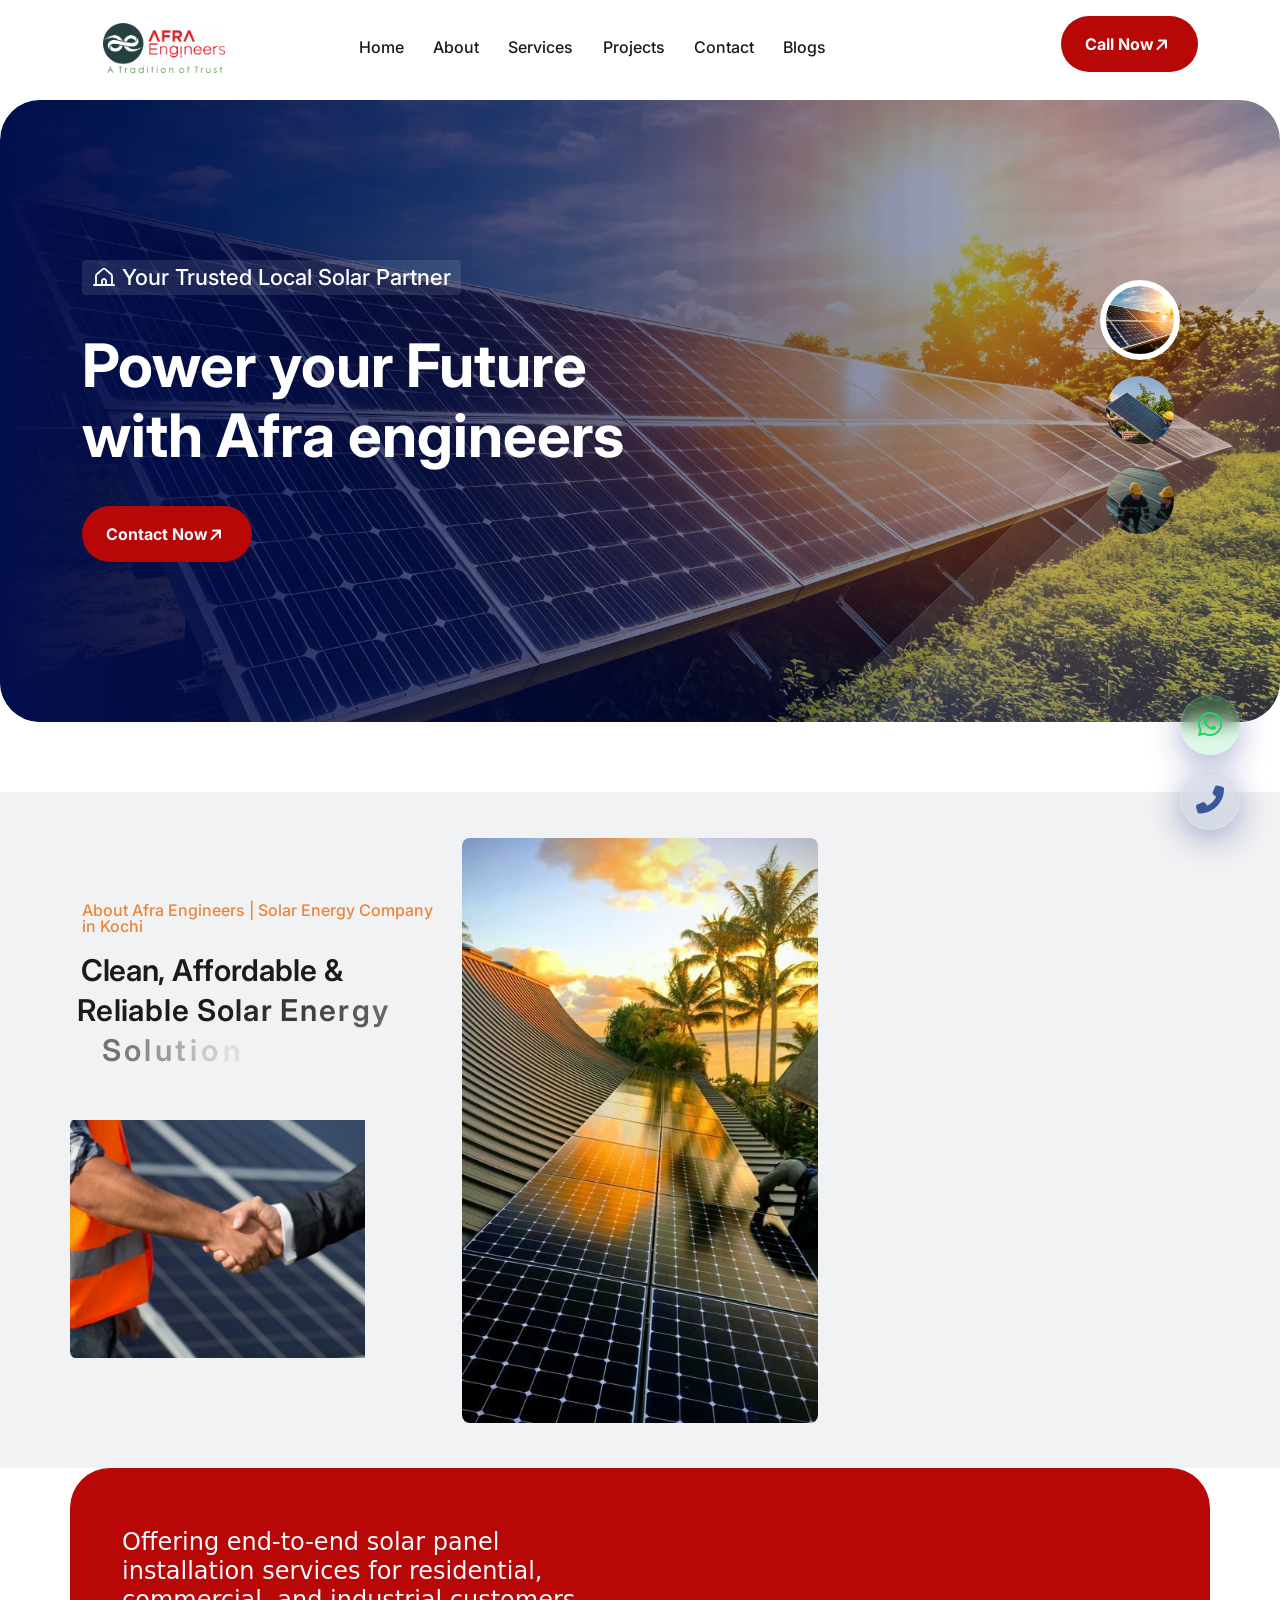
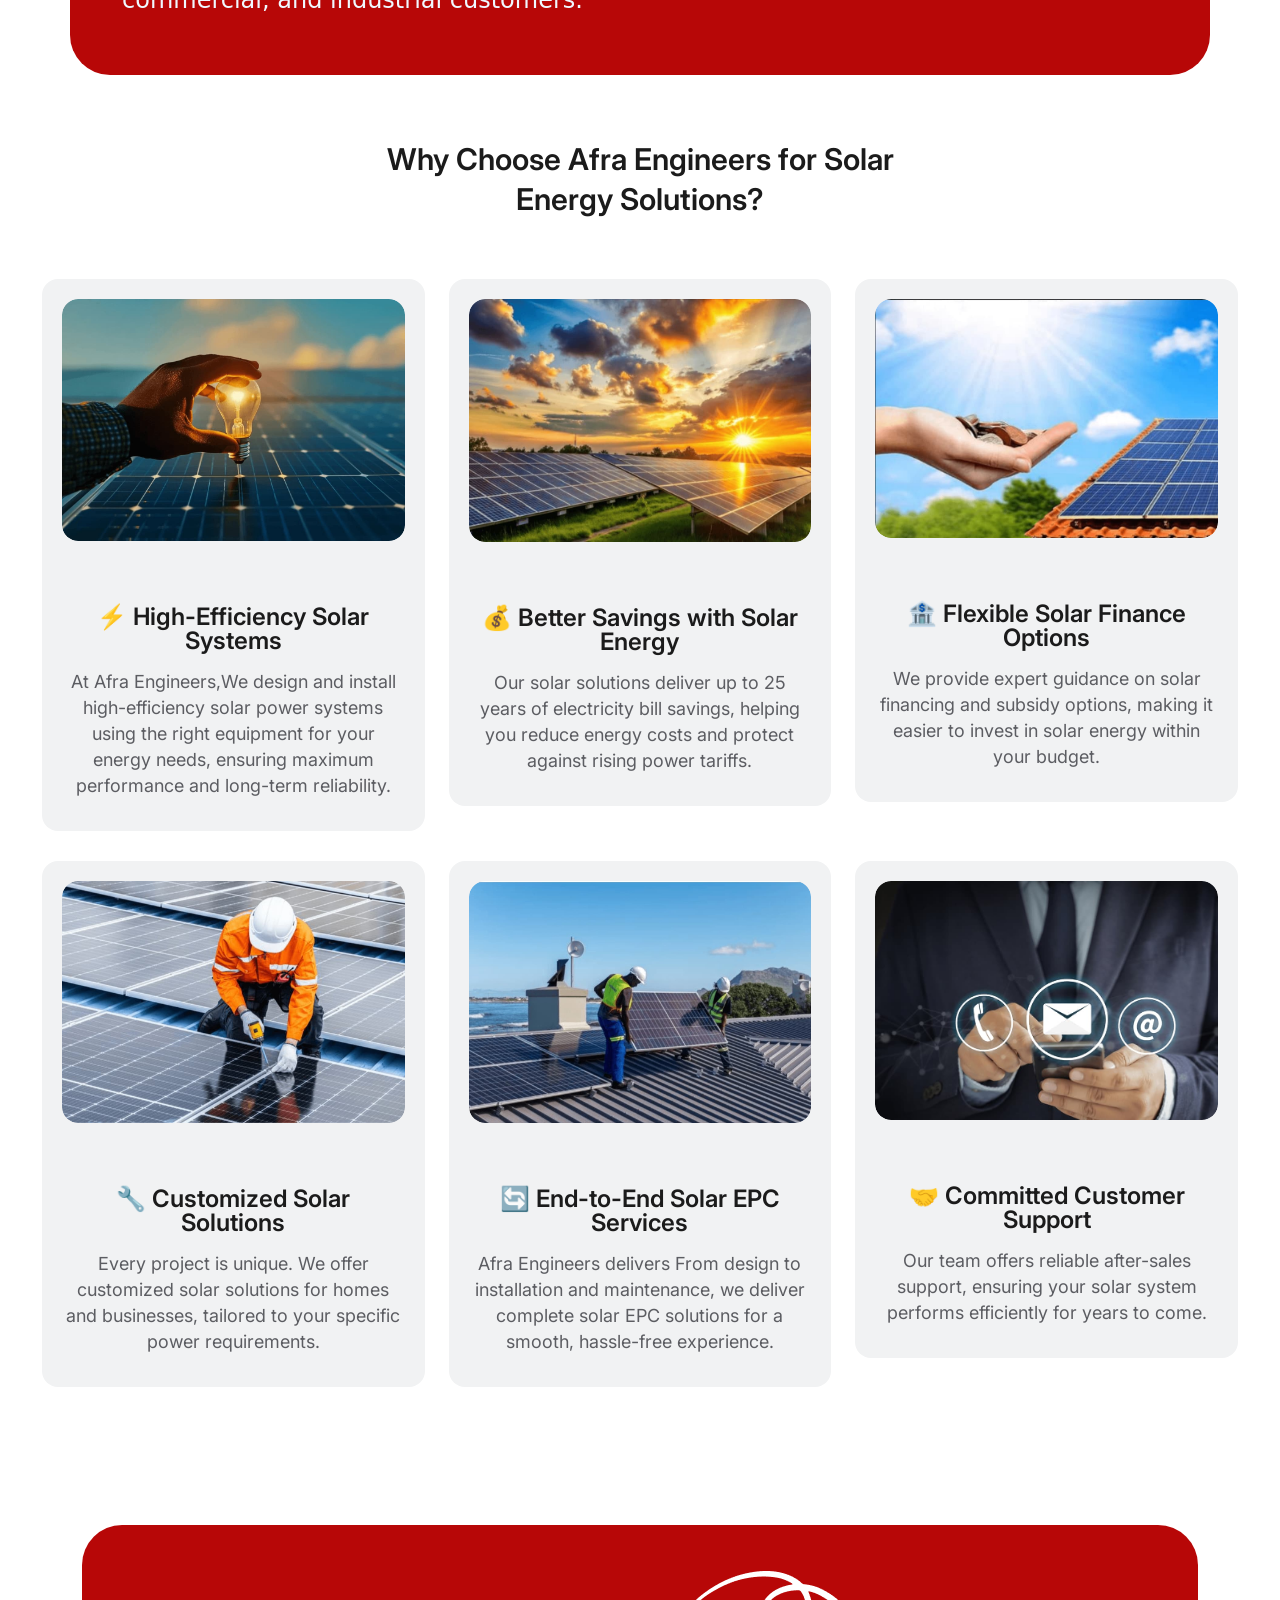
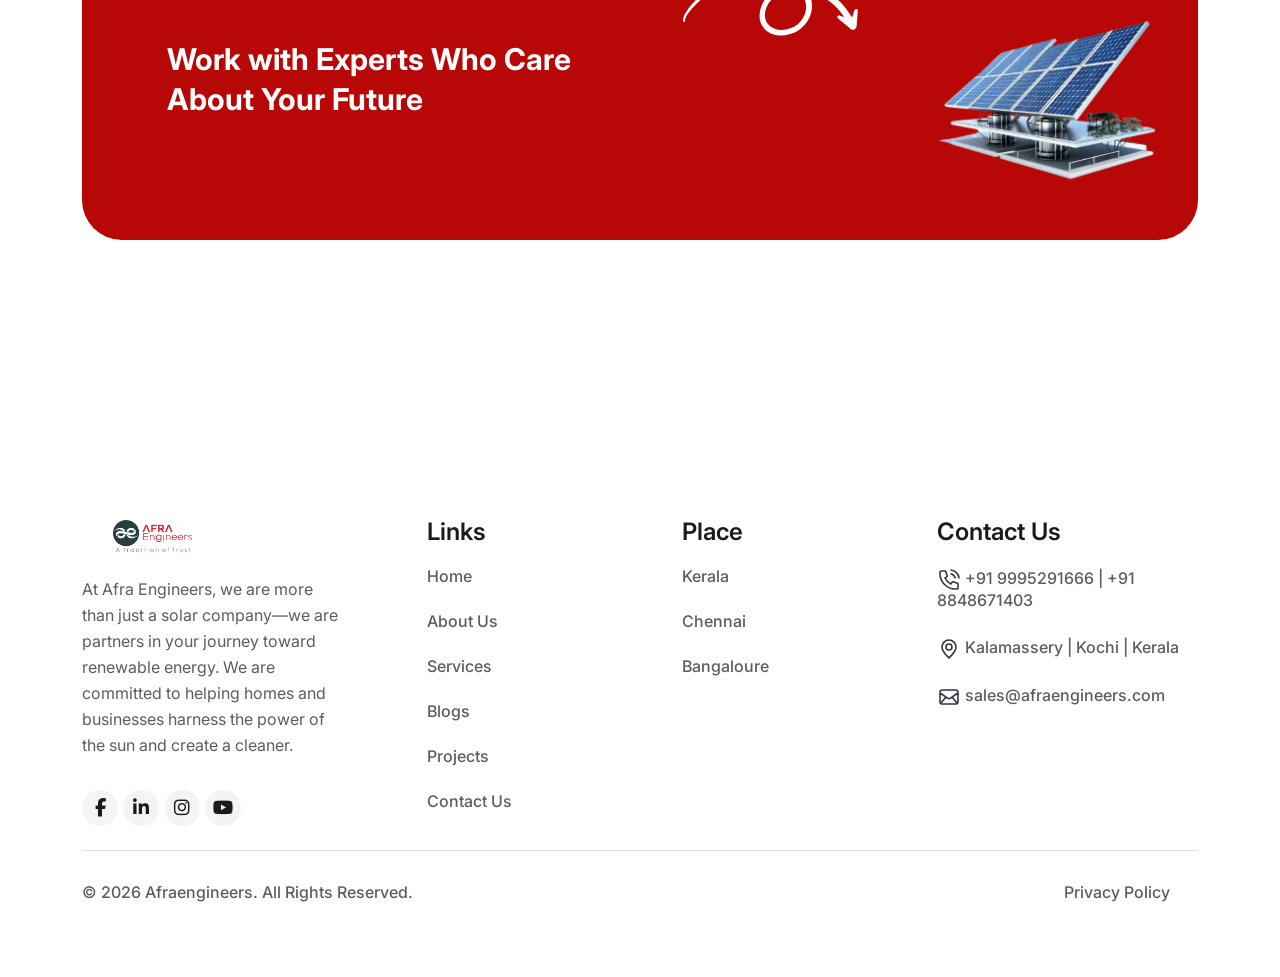
<file: index.html>
<!DOCTYPE html>
<html lang="en">
<meta http-equiv="content-type" content="text/html;charset=utf-8" />

<head>

  <meta charset="UTF-8">
  <meta name="viewport" content="width=device-width, initial-scale=1.0">
  <title>Best Solar Company in Kochi | Solar Panel Installation Kerala</title>
  <meta name="description"
    content="Leading solar company in Kochi, Kerala offering residential and commercial solar panel installation, rooftop solar systems and MNRE approved solutions.">
  <meta name="keywords"
    content="solar company in kochi, solar panel installation kochi, solar installers kerala, rooftop solar kerala">
  <meta name="robots" content="index, follow">
  <meta name="viewport" content="width=device-width, initial-scale=1.0">
  <!--=====FAB ICON=======-->
  <link rel="shortcut icon" href="assets/img/logo/fav-logo1.png" type="image/x-icon">
  <!--===== CSS LINK =======-->
  <link rel="stylesheet" href="assets/css/plugins/bootstrap.min.css">
  <link rel="stylesheet" href="assets/css/plugins/aos.css">
  <link rel="stylesheet" href="assets/css/plugins/fontawesome.css">
  <link rel="stylesheet" href="assets/css/plugins/magnific-popup.css">
  <link rel="stylesheet" href="assets/css/plugins/owlcarousel.min.css">
  <link rel="stylesheet" href="assets/css/plugins/sidebar.css">
  <link rel="stylesheet" href="assets/css/plugins/slick-slider.css">
  <link rel="stylesheet" href="assets/css/plugins/nice-select.css">
  <link rel="stylesheet" href="assets/css/plugins/swiper-slider.css">
  <link rel="stylesheet" href="assets/css/plugins/odometer.css">
  <link rel="stylesheet" href="assets/css/main.css">
  <link rel="stylesheet" href="https://cdnjs.cloudflare.com/ajax/libs/font-awesome/6.4.0/css/all.min.css">
</head>

<body class="body1" style="overflow-x: hidden !important;">

  <!-- Floating Icons Container -->
  <div class="floating-icons">
    <!-- WhatsApp Button -->
    <div style="display: flex; align-items: center; gap: 12px;">
      <!-- <span class="floating-label" id="whatsapp-label">Chat on WhatsApp</span> -->
      <a href="https://wa.me/884 867 1403" target="_blank" class="floating-btn whatsapp" title="Chat on WhatsApp">
        <i class="fab fa-whatsapp"></i>
      </a>
    </div>

    <!-- Call Button -->
    <div style="display: flex; align-items: center; gap: 12px;">
      <!-- <span class="floating-label" id="call-label">Give us a call</span> -->
      <a href="tel:+884 867 1403" class="floating-btn call" title="Call us">
        <i class="fas fa-phone-alt"></i>
      </a>
    </div>
  </div>

  <!-- ===== CSS ===== -->
  <style>
    /* Floating Icons Container */
    .floating-icons {
      position: fixed;
      bottom: 70px;
      right: 40px;
      z-index: 999;
      display: flex;
      flex-direction: column;
      gap: 15px;
      align-items: flex-end;
    }

    /* Individual Icon Button */
    .floating-btn {
      width: 60px;
      height: 60px;
      border-radius: 50%;
      display: flex;
      align-items: center;
      justify-content: center;
      cursor: pointer;
      font-size: 28px;
      font-weight: bold;
      text-decoration: none;
      border: none;
      transition: all 0.3s cubic-bezier(0.34, 1.56, 0.64, 1);
      backdrop-filter: blur(10px);
      -webkit-backdrop-filter: blur(10px);
      position: relative;
      overflow: hidden;
      box-shadow: 0 8px 32px 0 rgba(31, 38, 135, 0.37);
      border: 1px solid rgba(255, 255, 255, 0.18);
    }

    /* WhatsApp Button */
    .floating-btn.whatsapp {
      background: rgba(37, 211, 102, 0.15);
      color: #25d366;
    }

    .floating-btn.whatsapp::before {
      content: '';
      position: absolute;
      top: 0;
      left: -100%;
      width: 100%;
      height: 100%;
      background: linear-gradient(90deg, transparent, rgba(255, 255, 255, 0.3), transparent);
      transition: left 0.5s;
    }

    .floating-btn.whatsapp:hover {
      background: rgba(37, 211, 102, 0.25);
      transform: scale(1.15) translateY(-10px);
      box-shadow: 0 15px 40px 0 rgba(37, 211, 102, 0.4);
    }

    .floating-btn.whatsapp:hover::before {
      left: 100%;
    }

    /* Call Button */
    .floating-btn.call {
      background: rgba(59, 89, 152, 0.15);
      color: #3b5998;
    }

    .floating-btn.call::before {
      content: '';
      position: absolute;
      top: 0;
      left: -100%;
      width: 100%;
      height: 100%;
      background: linear-gradient(90deg, transparent, rgba(255, 255, 255, 0.3), transparent);
      transition: left 0.5s;
    }

    .floating-btn.call:hover {
      background: rgba(59, 89, 152, 0.25);
      transform: scale(1.15) translateY(-10px);
      box-shadow: 0 15px 40px 0 rgba(59, 89, 152, 0.4);
    }

    .floating-btn.call:hover::before {
      left: 100%;
    }

    /* Toggle Button (Main) */
    .floating-btn.toggle {
      background: rgba(255, 255, 255, 0.2);
      color: white;
      width: 70px;
      height: 70px;
      font-size: 32px;
      animation: pulse 2s infinite;
    }

    .floating-btn.toggle:hover {
      background: rgba(255, 255, 255, 0.3);
      transform: scale(1.12) rotate(90deg);
      box-shadow: 0 15px 40px 0 rgba(255, 255, 255, 0.4);
    }

    /* Labels */
    .floating-label {
      background: rgba(255, 255, 255, 0.15);
      color: white;
      padding: 8px 16px;
      border-radius: 20px;
      font-size: 0.85rem;
      font-weight: 500;
      white-space: nowrap;
      backdrop-filter: blur(10px);
      -webkit-backdrop-filter: blur(10px);
      border: 1px solid rgba(255, 255, 255, 0.18);
      opacity: 0;
      margin-right: 15px;
      transition: opacity 0.3s ease;
      transform: translateX(10px);
    }

    .floating-label.show {
      opacity: 1;
      transform: translateX(0);
    }

    /* Floating Animation */
    @keyframes float {

      0%,
      100% {
        transform: translateY(0px);
      }

      50% {
        transform: translateY(-12px);
      }
    }

    .floating-icons.active .floating-btn:not(.toggle) {
      animation: float 3s ease-in-out infinite;
    }

    .floating-icons.active .floating-btn:nth-child(1) {
      animation-delay: 0.2s;
    }

    .floating-icons.active .floating-btn:nth-child(2) {
      animation-delay: 0.4s;
    }

    /* Pulse Animation for Toggle Button */
    @keyframes pulse {
      0% {
        box-shadow: 0 0 0 0 rgba(255, 255, 255, 0.7);
      }

      70% {
        box-shadow: 0 0 0 15px rgba(255, 255, 255, 0);
      }

      100% {
        box-shadow: 0 0 0 0 rgba(255, 255, 255, 0);
      }
    }

    /* Responsive */
    @media (max-width: 768px) {
      .floating-icons {
        bottom: 70px;
        right: 20px;
        gap: 12px;
      }

      .floating-btn {
        width: 55px;
        height: 55px;
        font-size: 24px;
      }

      .floating-btn.toggle {
        width: 65px;
        height: 65px;
        font-size: 28px;
      }

      .floating-label {
        display: none;
      }
    }
  </style>

  <!-- ===== JAVASCRIPT ===== -->
  <script>
    const toggleBtn = document.getElementById('toggle-btn');
    const floatingIcons = document.querySelector('.floating-icons');
    const labels = document.querySelectorAll('.floating-label');

    // Toggle functionality
    toggleBtn.addEventListener('click', () => {
      floatingIcons.classList.toggle('active');
      toggleBtn.querySelector('i').classList.toggle('fa-plus');
      toggleBtn.querySelector('i').classList.toggle('fa-times');

      labels.forEach(label => {
        label.classList.toggle('show');
      });
    });

    // Close when clicking outside
    document.addEventListener('click', (e) => {
      if (!floatingIcons.contains(e.target)) {
        floatingIcons.classList.remove('active');
        toggleBtn.querySelector('i').classList.remove('fa-plus');
        toggleBtn.querySelector('i').classList.add('fa-times');
        labels.forEach(label => {
          label.classList.remove('show');
        });
      }
    });
  </script>

  <!--===== PRELOADER STARTS =======-->
  <div class="preloader">
    <div class="loading-container">
      <div class="loading"></div>
      <div id="loading-icon"><img src="assets/img/logo/fav-logo1.png"
          alt="high efficiency solar power systems installation by Afra Engineers"></div>
    </div>
  </div>
  <!--===== PRELOADER ENDS =======-->
  <!--===== PROGRESS STARTS=======-->
  <div class="paginacontainer">
    <div class="progress-wrap">
      <svg class="progress-circle svg-content" width="100%" height="100%" viewBox="-1 -1 102 102">
        <path d="M50,1 a49,49 0 0,1 0,98 a49,49 0 0,1 0,-98" />
      </svg>
    </div>
  </div>
  <!--===== PROGRESS ENDS=======-->
  <!--=====HEADER START=======-->
  <header class="homepage4-body">
    <div id="vl-header-sticky" class="vl-header-area vl-transparent-header">
      <div class="container">
        <div class="row align-items-center row-bg1">
          <div class="col-lg-2 col-md-6 col-6">
            <div class="vl-logo">
              <a href="index.html"><img src="assets/img/logo/Logo.png"
                  alt="solar energy solutions for long term electricity bill savings"></a>
            </div>
          </div>
          <div class="col-lg-7 d-none d-lg-block">
            <div class="vl-main-menu text-center">
              <nav class="vl-mobile-menu-active">
                <ul>
                  <li class="has-dropdown">
                    <a href="index.html">Home<span><i class="fa-solid d-lg-inline d-none"></i></span></a>
                    <!-- only for mobile view -->
                  </li>
                  <li class="has-dropdown">
                    <a href="about-us.html">About <span><i class="fa-solid  d-lg-inline d-none"></i></span></a>
                  </li>
                  <li><a href="our-service.html">Services<span><i class="fa-solid d-lg-inline d-none"></i></span></a>
                  </li>
                  <li><a href="projects.html">Projects<span><i class="fa-solid d-lg-inline d-none"></i></span></a>
                  </li>
                  <li><a href="contact.html">Contact<span><i class="fa-solid d-lg-inline d-none"></i></span></a>
                  </li>
                  <li><a href="blog-detail.html">Blogs <span><i class="fa-solid d-lg-inline d-none"></i></span></a>
                  </li>
                </ul>
              </nav>
            </div>
          </div>
          <div class="col-lg-3 col-md-6 col-6">
            <div class="vl-hero-btn text-end">
              <div class="btn-area1">
                <a href="tel:+91884 867 1403" class="vl-btn1">Call Now<span class="arrow1"><i
                      class="fa-solid fa-arrow-right"></i></span><span class="arrow2"><i
                      class="fa-solid fa-arrow-right"></i></span></a>
              </div>
            </div>
            <div class="vl-header-action-item d-block d-lg-none">
              <button type="button" class="vl-offcanvas-toggle">
                <i class="fa-solid fa-bars-staggered"></i>
              </button>
            </div>
          </div>
        </div>
      </div>
    </div>
  </header>
  <!--=====HEADER END =======-->
  <!--===== MOBILE HEADER STARTS =======-->
  <div class="homepage4-body">
    <div class="vl-offcanvas">
      <div class="vl-offcanvas-wrapper">
        <div class="vl-offcanvas-header d-flex justify-content-between align-items-center mb-90">
          <div class="vl-offcanvas-logo">
            <a href="index.html"><img src="assets/img/logo/Logo.png"
                alt="solar finance and subsidy guidance for residential and commercial solar systems"></a>
          </div>
          <div class="vl-offcanvas-close">
            <button class="vl-offcanvas-close-toggle"><i class="fa-solid fa-xmark"></i></button>
          </div>
        </div>
        <div class="vl-offcanvas-menu d-lg-none mb-40">
          <nav></nav>
        </div>
        <div class="space20"></div>
        <div class="vl-offcanvas-info">
          <h3 class="vl-offcanvas-sm-title">Contact Us</h3>
          <div class="space20"></div>
          <span><a href="#"> <i class="fa-regular fa-envelope"></i> +91 8848671403</a></span>
          <span><a href="#"><i class="fa-solid fa-phone"></i> sales@afraengineers.com</a></span>
          <span><a href="#"><i class="fa-solid fa-location-dot"></i> Kalamassery | Kochi | Kerala</a></span>
        </div>
        <div class="space20"></div>
        <div class="vl-offcanvas-social">
          <h3 class="vl-offcanvas-sm-title">Follow Us</h3>
          <div class="space20"></div>
          <a href="https://www.facebook.com/share/1EUB5ST9ZU/?mibextid=wwXIfr"><i class="fab fa-facebook-f"></i></a>
          <a href="https://www.linkedin.com/company/afra-engineers/"><i class="fab fa-linkedin-in"></i></a>
          <a href="https://www.instagram.com/afra_engineers?igsh=bXU1ZWlwMWoyMHNr"><i class="fab fa-instagram"></i></a>
        </div>
      </div>
    </div>
    <div class="vl-offcanvas-overlay"></div>
  </div>
  <!--===== MOBILE HEADER STARTS =======-->
  <!--===== HERO AREA STARTS =======-->
  <div class="hero4-slider-sectionarea">
    <div class="hero4-slider-area"
      style="background-image: url(assets/img/all-images/bg/banner1.webp); background-position: center; background-repeat: no-repeat; background-size: cover;">
      <img src="assets/img/all-images/bg/h-bg1.png"
        alt="customized solar panel solutions for home and business energy needs" class="h-bg1">
      <img src="assets/img/elements/elements5.png"
        alt="end to end solar EPC services including design installation and maintenance" class="elements5">
      <div class="container">
        <div class="row">
          <div class="col-lg-6">
            <div class="hero2-header heading2">
              <h5><svg xmlns="http://www.w3.org/2000/svg" width="24" height="24" viewBox="0 0 24 24" fill="none">
                  <path
                    d="M2 20H4M4 20H10M4 20V11.452C4 10.918 4 10.651 4.065 10.402C4.12256 10.1819 4.21725 9.97322 4.345 9.78497C4.49 9.57197 4.691 9.39497 5.093 9.04397L9.894 4.84197C10.64 4.18997 11.013 3.86397 11.432 3.73997C11.802 3.62997 12.197 3.62997 12.567 3.73997C12.987 3.86397 13.361 4.18997 14.107 4.84397L18.907 9.04397C19.309 9.39597 19.51 9.57197 19.655 9.78397C19.783 9.9753 19.8763 10.1813 19.935 10.402C20 10.651 20 10.918 20 11.452V20M10 20H14M10 20V16C10 15.4695 10.2107 14.9608 10.5858 14.5858C10.9609 14.2107 11.4696 14 12 14C12.5304 14 13.0391 14.2107 13.4142 14.5858C13.7893 14.9608 14 15.4695 14 16V20M20 20H14M20 20H22"
                    stroke="white" stroke-width="1.8" stroke-linecap="round" stroke-linejoin="round" />
                </svg> Your Trusted Local solar Partner</h5>
              <div class="space28"></div>
              <h1>Power your Future with Afra engineers</h1>
              <div class="space36"></div>
              <div class="">
                <form>
                  <!-- <input type="text" placeholder=""> -->
                  <button type="submit" class="vl-btn1"><a style="color: aliceblue;" href="contact.html">Contact
                      Now</a><span class="arrow1"><i class="fa-solid fa-arrow-right"></i></span><span class="arrow2"><i
                        class="fa-solid fa-arrow-right"></i></span></button>
                </form>
              </div>
            </div>
          </div>
        </div>
      </div>
    </div>
    <div class="hero4-slider-area"
      style="background-image: url(assets/img/all-images/bg/banner2.webp); background-position: center; background-repeat: no-repeat; background-size: cover;">
      <img src="assets/img/all-images/bg/h-bg1.png"
        alt="reliable solar installation support and after sales service by solar experts" class="h-bg1">
      <img src="assets/img/elements/elements5.png" alt="Afraengineers" class="elements5">
      <div class="container">
        <div class="row">
          <div class="col-lg-6">
            <div class="hero2-header heading2">
              <h5><svg xmlns="http://www.w3.org/2000/svg" width="24" height="24" viewBox="0 0 24 24" fill="none">
                  <path
                    d="M2 20H4M4 20H10M4 20V11.452C4 10.918 4 10.651 4.065 10.402C4.12256 10.1819 4.21725 9.97322 4.345 9.78497C4.49 9.57197 4.691 9.39497 5.093 9.04397L9.894 4.84197C10.64 4.18997 11.013 3.86397 11.432 3.73997C11.802 3.62997 12.197 3.62997 12.567 3.73997C12.987 3.86397 13.361 4.18997 14.107 4.84397L18.907 9.04397C19.309 9.39597 19.51 9.57197 19.655 9.78397C19.783 9.9753 19.8763 10.1813 19.935 10.402C20 10.651 20 10.918 20 11.452V20M10 20H14M10 20V16C10 15.4695 10.2107 14.9608 10.5858 14.5858C10.9609 14.2107 11.4696 14 12 14C12.5304 14 13.0391 14.2107 13.4142 14.5858C13.7893 14.9608 14 15.4695 14 16V20M20 20H14M20 20H22"
                    stroke="white" stroke-width="1.8" stroke-linecap="round" stroke-linejoin="round" />
                </svg>The Best Solar Company</h5>
              <div class="space28"></div>
              <h1>With Sustainable Solar Solutions</h1>
              <div class="space36"></div>
              <div class="">
                <form>
                  <!-- <input type="text" placeholder=""> -->
                  <button type="submit" class="vl-btn1"><a style="color: aliceblue;" href="contact.html">Contact
                      Now</a><span class="arrow1"><i class="fa-solid fa-arrow-right"></i></span><span class="arrow2"><i
                        class="fa-solid fa-arrow-right"></i></span></button>
                </form>
              </div>
            </div>
          </div>
        </div>
      </div>
    </div>
    <div class="hero4-slider-area"
      style="background-image: url(assets/img/all-images/bg/banner3.webp); background-position: center; background-repeat: no-repeat; background-size: cover;">
      <img src="assets/img/all-images/bg/h-bg1.png" alt="Afraengineers" class="h-bg1">
      <img src="assets/img/elements/elements5.png" alt="Afraengineers" class="elements5">
      <div class="container">
        <div class="row">
          <div class="col-lg-6">
            <div class="hero2-header heading2">
              <h5><svg xmlns="http://www.w3.org/2000/svg" width="24" height="24" viewBox="0 0 24 24" fill="none">
                  <path
                    d="M2 20H4M4 20H10M4 20V11.452C4 10.918 4 10.651 4.065 10.402C4.12256 10.1819 4.21725 9.97322 4.345 9.78497C4.49 9.57197 4.691 9.39497 5.093 9.04397L9.894 4.84197C10.64 4.18997 11.013 3.86397 11.432 3.73997C11.802 3.62997 12.197 3.62997 12.567 3.73997C12.987 3.86397 13.361 4.18997 14.107 4.84397L18.907 9.04397C19.309 9.39597 19.51 9.57197 19.655 9.78397C19.783 9.9753 19.8763 10.1813 19.935 10.402C20 10.651 20 10.918 20 11.452V20M10 20H14M10 20V16C10 15.4695 10.2107 14.9608 10.5858 14.5858C10.9609 14.2107 11.4696 14 12 14C12.5304 14 13.0391 14.2107 13.4142 14.5858C13.7893 14.9608 14 15.4695 14 16V20M20 20H14M20 20H22"
                    stroke="white" stroke-width="1.8" stroke-linecap="round" stroke-linejoin="round" />
                </svg>Residential and Commercial Solar</h5>
              <div class="space28"></div>
              <h1>Advanced Engineering Capabilities</h1>
              <div class="space36"></div>
              <div class="">
                <form>
                  <button type="submit" class="vl-btn1"><a style="color: aliceblue;" href="con">Contact
                      Now</a><span class="arrow1"><i class="fa-solid fa-arrow-right"></i></span><span class="arrow2"><i
                        class="fa-solid fa-arrow-right"></i></span></button>
                </form>
              </div>
            </div>
          </div>
        </div>
      </div>
    </div>
  </div>
  <div class="hero4-small-img">
    <div class="img1">
      <img src="assets/img/all-images/bg/banner1.webp"
        alt="solar energy company providing reliable solar power solutions">
    </div>
    <div class="img1">
      <img src="assets/img/all-images/bg/banner2.webp"
        alt="trusted solar installation company offering clean energy solutions">
    </div>
    <div class="img1">
      <img src="assets/img/all-images/bg/banner3.webp"
        alt="professional solar engineers delivering sustainable energy systems">
    </div>
    <div class="img1">
      <img src="assets/img/all-images/bg/banner4.webp"
        alt="solar panel installation for residential and commercial buildings">
    </div>
  </div>
  <!--===== HERO AREA ENDS =======-->
  <div class="about2 sp1">
    <div class="container">
      <div class="row align-items-center">
        <div class="col-lg-4">
          <div class="heading1">
            <h5>About Afra Engineers | Solar Energy Company in Kochi</h5>
            <div class="space16"></div>
            <h2 class="text-anime-style-3">Clean, Affordable & Reliable Solar Energy Solutions</h2>
            <div class="space50"></div>
            <div class="img1 image-anime reveal">
              <img src="assets/img/all-images/about/about1.jpg" alt="Afraengineers">
            </div>
          </div>
        </div>
        <div class="col-lg-4">
          <div class="space30 d-lg-none d-block"></div>
          <div class="img2 image-anime reveal">
            <img src="assets/img/all-images/about/about2.jpg" alt="Afraengineers">
          </div>
        </div>
        <div class="col-lg-4">
          <div class="heading1">
            <div class="arrow-btnarea" data-aos="fade-left" data-aos-duration="900">
              <a href="about-us.html">
                <div class="content keyframe5">
                  <h6 class="circle rotateme">
                    <span style="transform: rotate(0deg);">A</span>
                    <span style="transform: rotate(17deg);">F</span>
                    <span style="transform: rotate(34deg);">R</span>
                    <span style="transform: rotate(51deg);">A</span>
                    <span style="transform: rotate(51deg);">A</span>
                    <span style="transform: rotate(68deg);">E</span>
                    <span style="transform: rotate(85deg);">N</span>
                    <span style="transform: rotate(102deg);">G</span>
                    <span style="transform: rotate(119deg);">I</span>
                    <span style="transform: rotate(136deg);">N</span>
                    <span style="transform: rotate(153deg);">E</span>
                    <span style="transform: rotate(170deg);">E</span>
                    <span style="transform: rotate(187deg);">R</span>
                    <span style="transform: rotate(204deg);">S</span>
                    <span style="transform: rotate(221deg);">T</span>
                    <span style="transform: rotate(238deg);">R</span>
                    <span style="transform: rotate(255deg);">U</span>
                    <span style="transform: rotate(272deg);">S</span>
                    <span style="transform: rotate(289deg);">T</span>
                    <span style="transform: rotate(306deg);">E</span>
                    <span style="transform: rotate(323deg);">D</span>
                  </h6>
                </div>
                <img src="assets/img/icons/arrow1.svg" alt="Afraengineers" class="arrow1">
              </a>
            </div>
            <div class="space30"></div>
            <p data-aos="fade-left" data-aos-duration="1000">Afra Engineers is a trusted and fast-growing solar energy
              solutions company in India, delivering high-quality and reliable solar power systems for residential,
              commercial, and industrial customers. Backed by a team of skilled engineers and industry professionals, we
              specialize in designing and implementing customized solar solutions that meet the unique energy
              requirements of each client.

              With a strong focus on innovation, performance, and long-term value, we help our customers transition to
              clean and sustainable solar energy with confidence.</p>
            <div class="space32"></div>
            <div class="btn-area1" data-aos="fade-left" data-aos-duration="1200"><button type="submit" class="vl-btn1">
                <a style="color: aliceblue;"
                  href="https://wa.me/918848671403?text=Hi%20Afra%20Engineers,%20I%20clicked%20the%20'Enquiry%20Now'%20button%20on%20your%20website.%20I%20would%20like%20to%20get%20a%20solar%20quote."
                  target="_blank" class="your-existing-button-class" id="enquiryBtn">Whatsapp Now<span class="arrow1">
              </button>
            </div>
          </div>
        </div>
      </div>
    </div>
  </div>

  <div class="cta3-section-area">
    <div class="container">
      <div class="row align-items-center cta-row">
        <div class="col-lg-6">
          <div class="heading1">
            <h4 style="color: aliceblue;">Offering end-to-end solar panel installation services for residential,
              commercial, and industrial customers.</h4>
          </div>
        </div>
        <div class="col-lg-6">
          <div class="form-area text-end">
          </div>
        </div>
      </div>
    </div>
  </div>
  <br><br><br><br><br><br>
  <div class="service1-inner">
    <div class="container-fluid">
      <div class="row">
        <div class="col-lg-6 m-auto">
          <div class="heading1 text-center space-margin60">
            <h2>Why Choose Afra Engineers for Solar Energy Solutions?</h2>
          </div>
        </div>
      </div>
      <div class="row">
        <div class="col-lg-4 col-md-6">
          <div class="service-single-boxarea">
            <div class="img1">
              <img src="assets/img/all-images/Whywe/Why1.jpg" alt="afraengineers">
            </div>
            <div class="content-area">
              <div class="content">
                <a href="#">⚡ High-Efficiency Solar Systems</a>
                <div class="space16"></div>
                <p>At Afra Engineers,We design and install high-efficiency solar power systems using the right equipment
                  for your energy needs, ensuring maximum performance and long-term reliability.</p>
              </div>
            </div>
          </div>
        </div>
        <div class="col-lg-4 col-md-6">
          <div class="service-single-boxarea">
            <div class="img1">
              <img src="assets/img/all-images/Whywe/Why2.jpg" alt="afraengineers">
            </div>
            <div class="content-area">
              <div class="content">
                <a href="#">💰 Better Savings with Solar Energy</a>
                <div class="space16"></div>
                <p>Our solar solutions deliver up to 25 years of electricity bill savings, helping you reduce energy
                  costs and protect against rising power tariffs.</p>
              </div>
            </div>
          </div>
        </div>
        <div class="col-lg-4 col-md-6">
          <div class="service-single-boxarea">
            <div class="img1">
              <img src="assets/img/all-images/Whywe/Why3.jpg" alt="afraengineers">
            </div>
            <div class="content-area">
              <div class="content">
                <a href="#">🏦 Flexible Solar Finance Options</a>
                <div class="space16"></div>
                <p>We provide expert guidance on solar financing and subsidy options, making it easier to invest in
                  solar energy within your budget.</p>
              </div>
            </div>
          </div>
        </div>
        <div class="col-lg-4 col-md-6">
          <div class="service-single-boxarea">
            <div class="img1">
              <img src="assets/img/all-images/Whywe/Why4.jpg" alt="afraengineers">
            </div>
            <div class="content-area">
              <div class="content">
                <a href="#">🔧 Customized Solar Solutions</a>
                <div class="space16"></div>
                <p>Every project is unique. We offer customized solar solutions for homes and businesses, tailored to
                  your specific power requirements.</p>
              </div>
            </div>
          </div>
        </div>
        <div class="col-lg-4 col-md-6">
          <div class="service-single-boxarea">
            <div class="img1">
              <img src="assets/img/all-images/Whywe/Why5.jpg" alt="afraengineers">
            </div>
            <div class="content-area">
              <div class="content">
                <a href="#">🔄 End-to-End Solar EPC Services</a>
                <div class="space16"></div>
                <p>Afra Engineers delivers From design to installation and maintenance, we deliver complete solar EPC
                  solutions for a smooth, hassle-free experience.</p>
              </div>
            </div>
          </div>
        </div>
        <div class="col-lg-4 col-md-6">
          <div class="service-single-boxarea">
            <div class="img1">
              <img src="assets/img/all-images/Whywe/Why6.jpg" alt="afraengineers">
            </div>
            <div class="content-area">
              <div class="content">
                <a href="#">🤝 Committed Customer Support</a>
                <div class="space16"></div>
                <p>Our team offers reliable after-sales support, ensuring your solar system performs efficiently for
                  years to come.</p>
              </div>
            </div>
          </div>
        </div>
      </div>
    </div>
    <!--===== TESTIMONIAL AREA STARTS =======-->
    <!-- <div class="testi4 sp1"
      style="background-image: url(assets/img/all-images/bg/team-bg1.png); background-position: center; background-repeat: no-repeat; background-size: cover;"> -->
      <div class="container">
        <div class="row">
          <div class="col-lg-6">
            <div class="heading2 space-margin60">
              <div class="space18"></div>
              <!-- <h2>Our Satisfied customers</h2> -->
            </div>
          </div>
        </div>

        <div id="JFWebsiteWidget-019c0ff8d9b27841a7189e7bf39684469fe9"></div>

        <script src='https://www.jotform.com/website-widgets/embed/019c0ff8d9b27841a7189e7bf39684469fe9'>
        </script>
      </div>
    </div>

    <!--===== CTA AREA STARTS =======-->
    <div class="cat4-section-area ">
      <div class="container">
        <div class="row">
          <div class="col-lg-12">
            <div class="cta-bg-area">
              <div class="row align-items-center">
                <div class="col-lg-6">
                  <div class="heading2">
                    <h2>Work with Experts Who Care About Your Future</h2>
                    <div class="space28"></div>
                  </div>
                </div>
                <div class="col-lg-6">
                  <div class="cta-images-area">
                    <img src="assets/img/elements/elements7.png" alt="Afraengineers" class="elements7 aniamtion-key-1">
                    <div class="img1 text-end">
                      <img src="assets/img/elements/Solarbg.png" alt="Afraengineers" style="width: 50%;height: 50%;">
                    </div>
                    <div class="villa-listing">
                      <div class="list">
                      </div>
                    </div>
                  </div>
                </div>
              </div>
            </div>
          </div>
        </div>
      </div>
    </div>
    <!--===== CTA AREA ENDS =======-->
    <div class="space80"></div>
    <div class="vl-footer3-section-area">
      <div class="container">
        <div class="row">
          <div class="col-lg-3 col-md-6">
            <div class="footer-time-area">
              <img src="assets/img/logo/Logo.png" alt="Afraengineers">
              <div class="space24"></div>
              <p>At Afra Engineers, we are more than just a solar company—we are partners in your
                journey toward renewable energy. We are committed to helping homes and businesses harness the power of
                the
                sun and create a cleaner.</p>
              <div class="space32"></div>
              <ul>
                <li><a href="https://www.facebook.com/share/1EUB5ST9ZU/?mibextid=wwXIfr" target="_blank"><i
                      class="fa-brands fa-facebook-f"></i></a></li>
                <li><a href="https://www.linkedin.com/company/afra-engineers/" target="_blank"><i
                      class="fa-brands fa-linkedin-in"></i></a></li>
                <li><a href="https://www.instagram.com/afra_engineers?igsh=bXU1ZWlwMWoyMHNr" target="_blank"><i
                      class="fa-brands fa-instagram"></i></a></li>
                <li><a href="https://youtube.com/@afraengineers?si=V4Ce45V0qRgirNmI" target="_blank"><i
                      class="fa-brands fa-youtube"></i></a></li>
              </ul>
            </div>
          </div>
          <div class="col-lg col-md-6">
            <div class="space30 d-md-none d-block"></div>
            <div class="footer-widget-area foot-padding1">
              <h3>Links</h3>
              <ul>
                <li><a href="index.html">Home</a></li>
                <li><a href="about-us.html">About Us</a></li>
                <li><a href="our-service.html">Services</a></li>
                <li><a href="blog-detail.html">Blogs</a></li>
                <li><a href="projects.html">Projects</a></li>
                <li><a href="contact.html">Contact Us</a></li>
              </ul>
            </div>
          </div>
          <div class="col-lg col-md-4">
            <div class="space30 d-lg-none d-block"></div>
            <div class="footer-widget-area foot-padding2">
              <h3>Place</h3>
              <ul>
                <li><a>Kerala</a></li>
                <li><a>Chennai</a></li>
                <li><a>Bangaloure</a></li>
              </ul>
            </div>
          </div>
          <div class="col-lg col-md-4">
            <div class="space30 d-lg-none d-block"></div>
            <div class="footer-widget-area">
              <h3>Contact Us</h3>
              <ul>
                <li><a href="tel:+918848671403"><svg xmlns="http://www.w3.org/2000/svg" width="24" height="24"
                      viewBox="0 0 24 24" fill="none">
                      <path
                        d="M14.05 6C15.0268 6.19057 15.9244 6.66826 16.6281 7.37194C17.3318 8.07561 17.8095 8.97326 18 9.95M14.05 2C16.0793 2.22544 17.9716 3.13417 19.4163 4.57701C20.8609 6.01984 21.7721 7.91101 22 9.94M18.5 21C9.93959 21 3 14.0604 3 5.5C3 5.11378 3.01413 4.73086 3.04189 4.35173C3.07375 3.91662 3.08968 3.69907 3.2037 3.50103C3.29814 3.33701 3.4655 3.18146 3.63598 3.09925C3.84181 3 4.08188 3 4.56201 3H7.37932C7.78308 3 7.98496 3 8.15802 3.06645C8.31089 3.12515 8.44701 3.22049 8.55442 3.3441C8.67601 3.48403 8.745 3.67376 8.88299 4.05321L10.0491 7.26005C10.2096 7.70153 10.2899 7.92227 10.2763 8.1317C10.2643 8.31637 10.2012 8.49408 10.0942 8.64506C9.97286 8.81628 9.77145 8.93713 9.36863 9.17882L8 10C9.2019 12.6489 11.3501 14.7999 14 16L14.8212 14.6314C15.0629 14.2285 15.1837 14.0271 15.3549 13.9058C15.5059 13.7988 15.6836 13.7357 15.8683 13.7237C16.0777 13.7101 16.2985 13.7904 16.74 13.9509L19.9468 15.117C20.3262 15.255 20.516 15.324 20.6559 15.4456C20.7795 15.553 20.8749 15.6891 20.9335 15.842C21 16.015 21 16.2169 21 16.6207V19.438C21 19.9181 21 20.1582 20.9007 20.364C20.8185 20.5345 20.663 20.7019 20.499 20.7963C20.3009 20.9103 20.0834 20.9262 19.6483 20.9581C19.2691 20.9859 18.8862 21 18.5 21Z"
                        stroke="#31353D" stroke-width="1.6" stroke-linecap="round" stroke-linejoin="round" />
                    </svg> +91 9995291666 | +91 8848671403</a></li>
                <li><a href="#"><svg xmlns="http://www.w3.org/2000/svg" width="24" height="24" viewBox="0 0 24 24"
                      fill="none">
                      <path
                        d="M12 21C15.5 17.4 19 14.1764 19 10.2C19 6.22355 15.866 3 12 3C8.13401 3 5 6.22355 5 10.2C5 14.1764 8.5 17.4 12 21Z"
                        stroke="#31353D" stroke-width="1.6" stroke-linecap="round" stroke-linejoin="round" />
                      <path
                        d="M12 13C13.6569 13 15 11.6569 15 10C15 8.34315 13.6569 7 12 7C10.3431 7 9 8.34315 9 10C9 11.6569 10.3431 13 12 13Z"
                        stroke="#31353D" stroke-width="1.6" stroke-linecap="round" stroke-linejoin="round" />
                    </svg> Kalamassery | Kochi | Kerala</a></li>
                <li><a href="mailto:afraengineers@gmailcom"><svg xmlns="http://www.w3.org/2000/svg" width="24"
                      height="24" viewBox="0 0 24 24" fill="none">
                      <path
                        d="M4 18L9 12M20 18L15 12M3 8L10.225 12.8166C10.8665 13.2443 11.1872 13.4582 11.5339 13.5412C11.8403 13.6147 12.1597 13.6147 12.4661 13.5412C12.8128 13.4582 13.1335 13.2443 13.775 12.8166L21 8M6.2 19H17.8C18.9201 19 19.4802 19 19.908 18.782C20.2843 18.5903 20.5903 18.2843 20.782 17.908C21 17.4802 21 16.9201 21 15.8V8.2C21 7.0799 21 6.51984 20.782 6.09202C20.5903 5.71569 20.2843 5.40973 19.908 5.21799C19.4802 5 18.9201 5 17.8 5H6.2C5.0799 5 4.51984 5 4.09202 5.21799C3.71569 5.40973 3.40973 5.71569 3.21799 6.09202C3 6.51984 3 7.07989 3 8.2V15.8C3 16.9201 3 17.4802 3.21799 17.908C3.40973 18.2843 3.71569 18.5903 4.09202 18.782C4.51984 19 5.07989 19 6.2 19Z"
                        stroke="#31353D" stroke-width="1.6" stroke-linecap="round" stroke-linejoin="round" />
                    </svg> sales@afraengineers.com</a></li>
                <li>
                </li>
              </ul>
            </div>
          </div>
        </div>
        <div class="space24"></div>
        <div class="col-lg-12">
          <div class="copyright-area">
            <p>© 2026 Afraengineers. All Rights Reserved.</p>
            <ul>
              <li><a href="privacy-policy.html">Privacy Policy</a><span></span></li>
            </ul>
          </div>
        </div>
      </div>
    </div>

    <div class="space40"></div>
    <!--===== JS SCRIPT LINK =======-->
    <script src="assets/js/plugins/jquery-3-7-1.min.js"></script>
    <script src="assets/js/plugins/bootstrap.min.js"></script>
    <script src="assets/js/plugins/fontawesome.js"></script>
    <script src="assets/js/plugins/aos.js"></script>
    <script src="assets/js/plugins/jquery.appear.js"></script>
    <script src="assets/js/plugins/jquery.odometer.min.js"></script>
    <script src="assets/js/plugins/chart.js"></script>
    <script src="assets/js/plugins/gsap.min.js"></script>
    <script src="assets/js/plugins/ScrollTrigger.min.js"></script>
    <script src="assets/js/plugins/textSplite-custom.js"></script>
    <script src="assets/js/plugins/sidebar.js"></script>
    <script src="assets/js/plugins/swiper-slider.js"></script>
    <script src="assets/js/plugins/magnific-popup.js"></script>
    <script src="assets/js/plugins/mobilemenu.js"></script>
    <script src="assets/js/plugins/owlcarousel.min.js"></script>
    <script src="assets/js/plugins/nice-select.js"></script>
    <script src="assets/js/plugins/waypoints.js"></script>
    <script src="assets/js/plugins/slick-slider.js"></script>
    <script src="assets/js/plugins/circle-progress.js"></script>
    <script src="assets/js/main.js"></script>
</body>

</html>
</file>
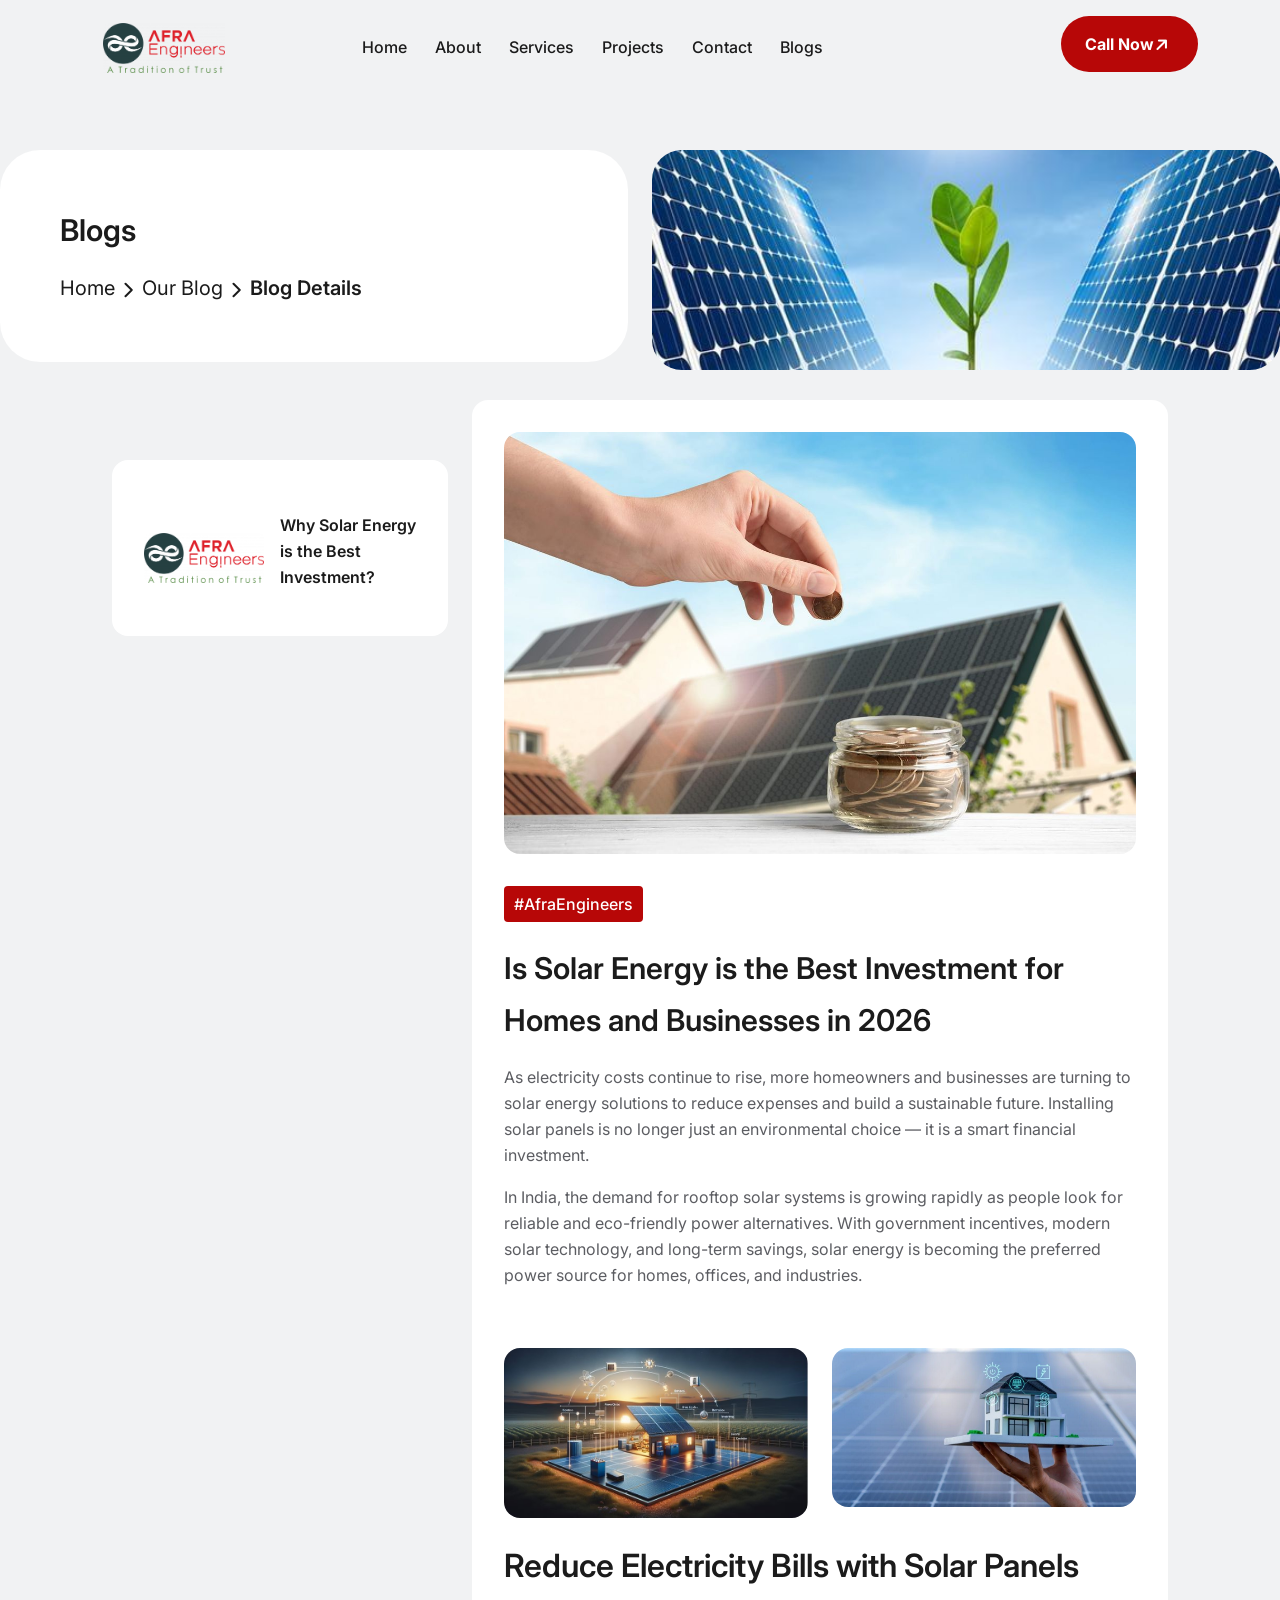
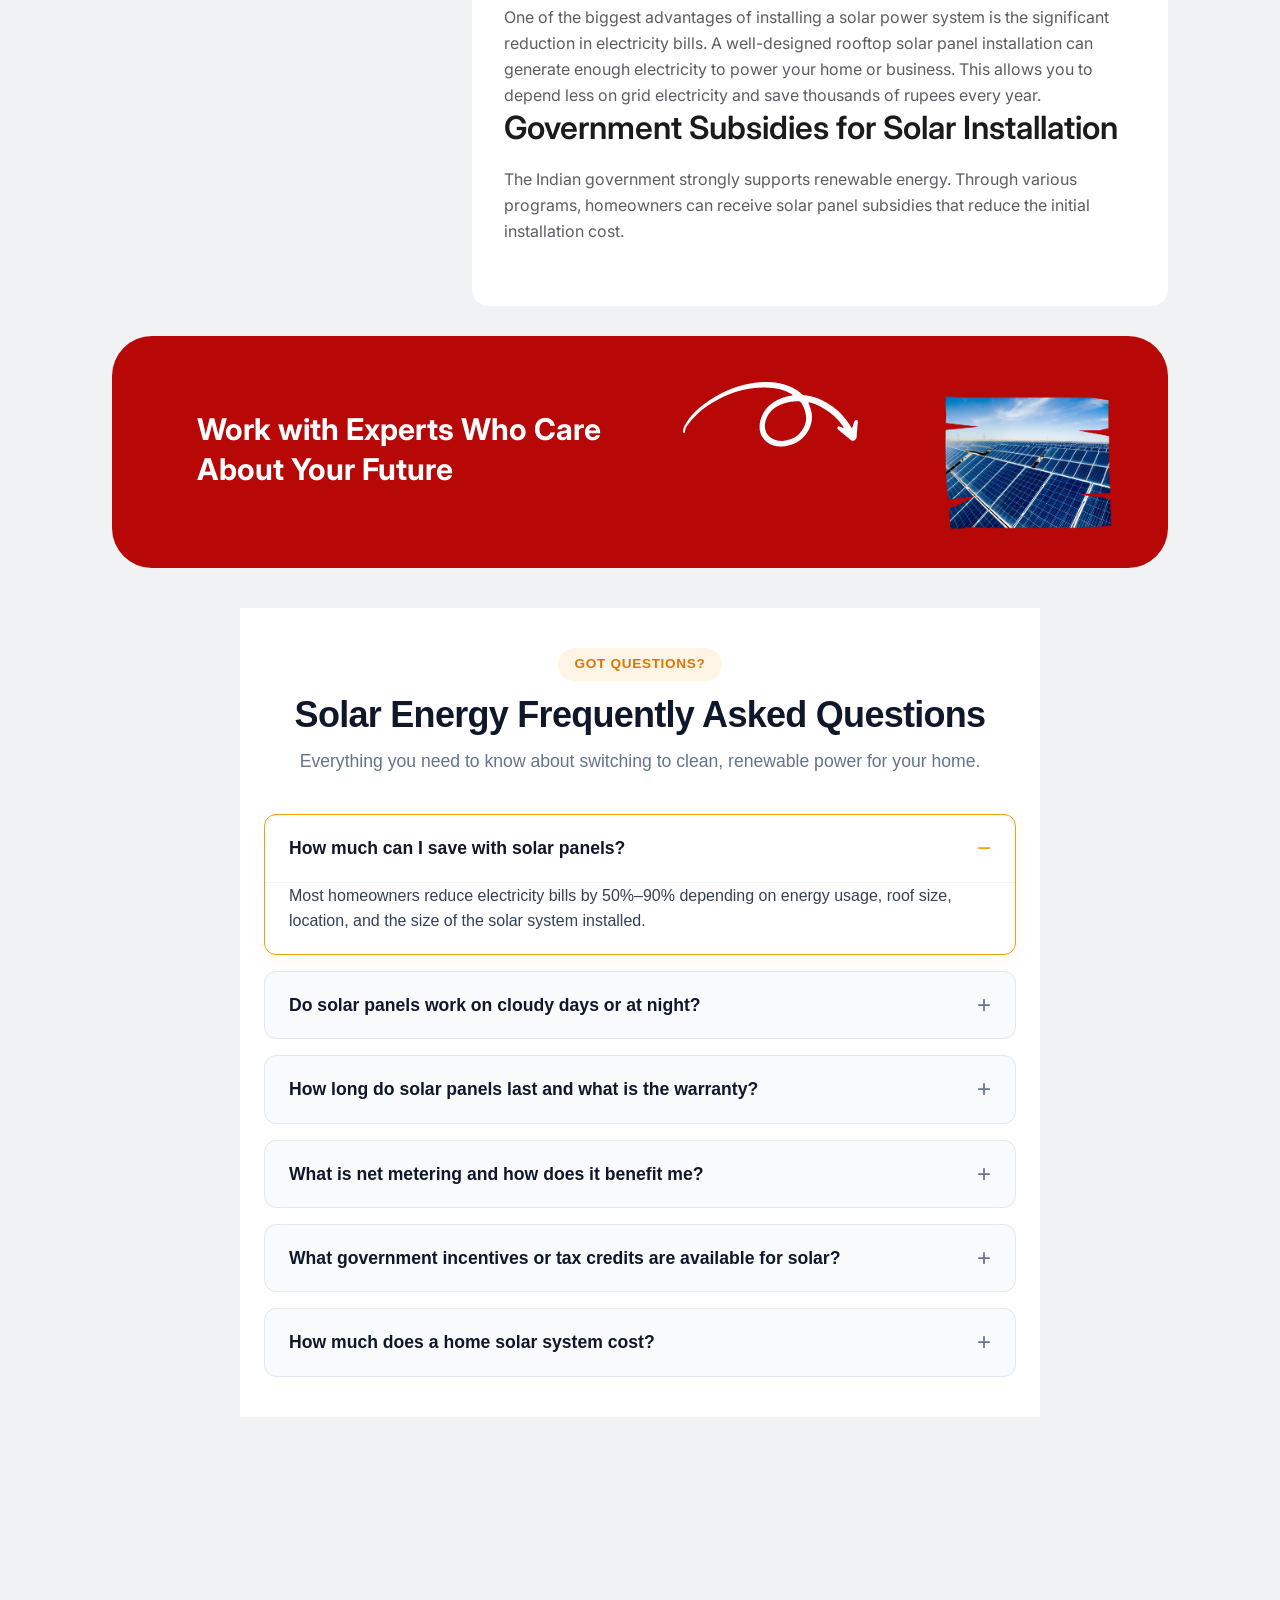
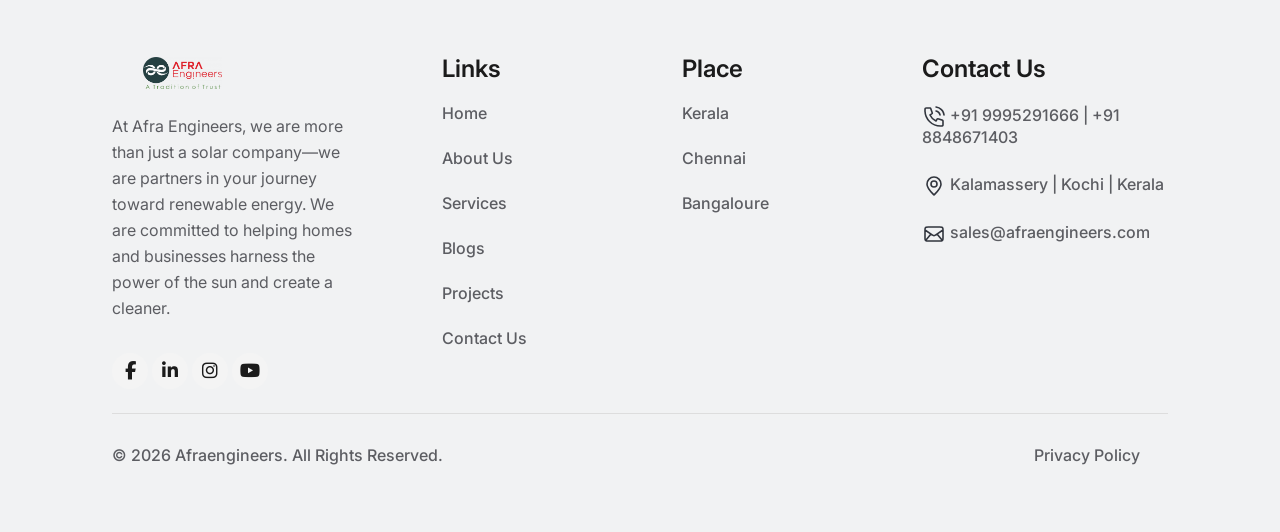
<file: blog-detail.html>
<!DOCTYPE html>
<html lang="en">

<!-- Added by HTTrack -->
<meta http-equiv="content-type" content="text/html;charset=utf-8" /><!-- /Added by HTTrack -->

<head>
  <meta charset="UTF-8">
  <meta name="viewport" content="width=device-width, initial-scale=1.0">
  <title>Best Solar Services in Kochi | Solar Panel Installation Kerala</title>
  <meta name="description"
    content="Leading solar company in Kochi, Kerala offering residential and commercial solar panel installation, rooftop solar systems and MNRE approved solutions.">
  <meta name="keywords"
    content="solar company in kochi, solar panel installation kochi, solar installers kerala, rooftop solar kerala">
  <meta name="robots" content="index, follow">
  <meta name="viewport" content="width=device-width, initial-scale=1.0">
  <!--=====FAB ICON=======-->
  <link rel="shortcut icon" href="assets/img/logo/fav-logo1.png" type="image/x-icon">
  <!--===== CSS LINK =======-->
  <link rel="stylesheet" href="assets/css/plugins/bootstrap.min.css">
  <link rel="stylesheet" href="assets/css/plugins/aos.css">
  <link rel="stylesheet" href="assets/css/plugins/fontawesome.css">
  <link rel="stylesheet" href="assets/css/plugins/magnific-popup.css">
  <link rel="stylesheet" href="assets/css/plugins/owlcarousel.min.css">
  <link rel="stylesheet" href="assets/css/plugins/sidebar.css">
  <link rel="stylesheet" href="assets/css/plugins/slick-slider.css">
  <link rel="stylesheet" href="assets/css/plugins/nice-select.css">
  <link rel="stylesheet" href="assets/css/plugins/swiper-slider.css">
  <link rel="stylesheet" href="assets/css/plugins/odometer.css">
  <link rel="stylesheet" href="assets/css/main.css">
  <link rel="stylesheet" href="https://cdnjs.cloudflare.com/ajax/libs/font-awesome/6.4.0/css/all.min.css">
</head>
<style>
  /* Google Font */
  @import url('https://fonts.googleapis.com/css2?family=Poppins:wght@300;400;500;600;700&display=swap');

  * {
    margin: 0;
    padding: 0;
    box-sizing: border-box;
  }

  body {
    font-family: 'Poppins', sans-serif;
    background: #f4f9f6;
  }

  /* SECTION */

  .faq-section {
    padding: 90px 20px;
    background:
      radial-gradient(circle at top left, #d8ffe6 0%, transparent 35%),
      radial-gradient(circle at bottom right, #dff8ff 0%, transparent 40%),
      #f5faf8;
  }

  .faq-container {
    max-width: 1200px;
    margin: auto;
  }

  /* HEADER */

  .faq-header {
    text-align: center;
    margin-bottom: 55px;
  }

  .faq-tag {
    display: inline-block;
    background: #e7fff2;
    color: #16a34a;
    padding: 8px 20px;
    border-radius: 40px;
    font-size: .9rem;
    font-weight: 600;
    margin-bottom: 18px;
  }

  .faq-header h2 {
    font-size: clamp(2rem, 5vw, 3rem);
    color: #0f172a;
    margin-bottom: 18px;
  }

  .faq-header p {
    max-width: 720px;
    margin: auto;
    color: #64748b;
    line-height: 1.8;
  }

  /* GRID */

  .faq-grid {
    display: grid;
    grid-template-columns: repeat(auto-fit, minmax(360px, 1fr));
    gap: 25px;
  }

  /* CARD */

  .faq-grid details {
    background: rgba(255, 255, 255, .75);
    backdrop-filter: blur(15px);
    border: 1px solid rgba(255, 255, 255, .5);
    border-radius: 18px;
    padding: 20px 24px;
    transition: .35s;
    box-shadow: 0 10px 35px rgba(0, 0, 0, .08);
  }

  .faq-grid details:hover {
    transform: translateY(-5px);
    box-shadow: 0 20px 45px rgba(16, 185, 129, .15);
  }

  .faq-grid summary {
    cursor: pointer;
    list-style: none;
    font-size: 1.05rem;
    font-weight: 600;
    color: #0f172a;
    display: flex;
    justify-content: space-between;
    align-items: center;
  }

  .faq-grid summary::-webkit-details-marker {
    display: none;
  }

  /* ICON */

  .faq-grid summary::after {
    content: "+";
    width: 34px;
    height: 34px;
    border-radius: 50%;
    background: #16a34a;
    color: #fff;
    display: flex;
    align-items: center;
    justify-content: center;
    font-size: 22px;
    transition: .3s;
    flex-shrink: 0;
  }

  .faq-grid details[open] summary::after {
    content: "−";
    background: #0f766e;
    transform: rotate(180deg);
  }

  .faq-grid p {
    margin-top: 18px;
    color: #475569;
    line-height: 1.8;
    font-size: .96rem;
  }

  /* Glow */

  .faq-grid details::before {
    content: "";
    position: absolute;
  }

  .faq-grid details {
    position: relative;
    overflow: hidden;
  }

  .faq-grid details::after {
    content: "";
    position: absolute;
    top: -50%;
    right: -50%;
    width: 140px;
    height: 140px;
    background: radial-gradient(circle, rgba(34, 197, 94, .15), transparent 70%);
    pointer-events: none;
  }

  /* MOBILE */

  @media(max-width:768px) {

    .faq-grid {
      grid-template-columns: 1fr;
    }

    .faq-section {
      padding: 70px 18px;
    }

  }

  /* Solar FAQ Container Styling */
  :root {
    --solar-dark: #0f172a;
    /* Deep slate/navy */
    --solar-amber: #f59e0b;
    /* Sun gold */
    --solar-green: #10b981;
    /* Eco green */
    --solar-bg: #ffffff;
    --text-main: #334155;
    --text-muted: #64748b;
    --border-color: #e2e8f0;
  }

  .solar-faq-container {
    max-width: 800px;
    margin: 40px auto;
    padding: 40px 24px;
    font-family: 'Segoe UI', Tahoma, Geneva, Verdana, sans-serif;
    background: var(--solar-bg);
  }

  .solar-faq-header {
    text-align: center;
    margin-bottom: 40px;
  }

  .faq-badge {
    background: rgba(245, 158, 11, 0.1);
    color: #d97706;
    padding: 6px 16px;
    border-radius: 100px;
    font-size: 0.85rem;
    font-weight: 600;
    text-transform: uppercase;
    letter-spacing: 0.05em;
    display: inline-block;
    margin-bottom: 12px;
  }

  .solar-faq-header h2 {
    color: var(--solar-dark);
    font-size: 2.25rem;
    font-weight: 700;
    margin: 0 0 12px 0;
    letter-spacing: -0.02em;
  }

  .solar-faq-header p {
    color: var(--text-muted);
    font-size: 1.1rem;
    margin: 0;
  }

  /* Accordion Styling */
  .faq-accordion {
    display: flex;
    flex-direction: column;
    gap: 16px;
  }

  .faq-item {
    border: 1px solid var(--border-color);
    border-radius: 12px;
    background: #f8fafc;
    overflow: hidden;
    transition: all 0.3s ease;
  }

  /* Hover effects */
  .faq-item:hover {
    border-color: #cbd5e1;
    box-shadow: 0 4px 12px rgba(15, 23, 42, 0.03);
  }

  /* Open state styles */
  .faq-item[open] {
    background: #ffffff;
    border-color: var(--solar-amber);
    box-shadow: 0 10px 25px -5px rgba(245, 158, 11, 0.08);
  }

  /* Summary / Question Styling */
  .faq-question {
    padding: 20px 24px;
    font-size: 1.1rem;
    font-weight: 600;
    color: var(--solar-dark);
    cursor: pointer;
    list-style: none;
    /* Removes default arrow */
    display: flex;
    justify-content: space-between;
    align-items: center;
    user-select: none;
  }

  /* Custom indicator icon */
  .faq-question::after {
    content: '+';
    font-size: 1.5rem;
    font-weight: 400;
    color: var(--text-muted);
    transition: transform 0.3s ease;
    line-height: 1;
  }

  .faq-item[open] .faq-question::after {
    content: '−';
    color: var(--solar-amber);
  }

  /* Webkit specific arrow removal */
  .faq-question::-webkit-details-marker {
    display: none;
  }

  /* Answer Body Styling */
  .faq-answer {
    padding: 0 24px 20px 24px;
    color: var(--text-main);
    line-height: 1.6;
    font-size: 1rem;
    border-top: 1px solid transparent;
  }

  .faq-item[open] .faq-answer {
    border-top-color: #f1f5f9;
  }

  .faq-answer p {
    margin: 0;
  }

  .faq-answer strong {
    color: var(--solar-dark);
  }

  /* Responsive Tweaks */
  @media (max-width: 640px) {
    .solar-faq-header h2 {
      font-size: 1.75rem;
    }

    .faq-question {
      padding: 16px 20px;
      font-size: 1rem;
    }

    .faq-answer {
      padding: 0 20px 16px 20px;
      font-size: 0.95rem;
    }
  }
</style>

<body class="body1 b-bg1">
  <!--===== PRELOADER STARTS =======-->
  <div class="preloader">
    <div class="loading-container">
      <div class="loading"></div>
      <div id="loading-icon"><img src="assets/img/logo/fav-logo1.png"
          alt="high efficiency solar power systems installation by Afra Engineers"></div>
    </div>
  </div>
  <!--===== PRELOADER ENDS =======-->
  <!--===== PROGRESS STARTS=======-->
  <div class="paginacontainer">
    <div class="progress-wrap">
      <svg class="progress-circle svg-content" width="100%" height="100%" viewBox="-1 -1 102 102">
        <path d="M50,1 a49,49 0 0,1 0,98 a49,49 0 0,1 0,-98" />
      </svg>
    </div>
  </div>
  <!--===== PROGRESS ENDS=======-->
  <!--=====HEADER START=======-->
  <header class="homepage4-body">
    <div id="vl-header-sticky" class="vl-header-area vl-transparent-header">
      <div class="container">
        <div class="row align-items-center row-bg1">
          <div class="col-lg-2 col-md-6 col-6">
            <div class="vl-logo">
              <a href="index.html"><img src="assets/img/logo/Logo.png"
                  alt="solar energy solutions for long term electricity bill savings"></a>
            </div>
          </div>
          <div class="col-lg-7 d-none d-lg-block">
            <div class="vl-main-menu text-center">
              <nav class="vl-mobile-menu-active">
                <ul>
                  <li class="has-dropdown">
                    <a href="index.html">Home <span><i class="fa-solid d-lg-inline d-none"></i></span></a>
                    <!-- only for mobile view -->
                  </li>
                  <li class="has-dropdown">
                    <a href="about-us.html">About <span><i class="fa-solid  d-lg-inline d-none"></i></span></a>
                  </li>
                  <li><a href="our-service.html">Services<span><i class="fa-solid d-lg-inline d-none"></i></span></a>
                  </li>
                  <li><a href="projects.html">Projects<span><i class="fa-solid d-lg-inline d-none"></i></span></a>
                  </li>
                  <li><a href="contact.html">Contact<span><i class="fa-solid d-lg-inline d-none"></i></span></a>
                  </li>
                  <li><a href="blog-detail.html">Blogs <span><i class="fa-solid d-lg-inline d-none"></i></span></a>
                  </li>
                </ul>
              </nav>
            </div>
          </div>
          <div class="col-lg-3 col-md-6 col-6">
            <div class="vl-hero-btn text-end">
              <div class="btn-area1">
                <a href="tel:+91884 867 1403" class="vl-btn1">Call Now<span class="arrow1"><i
                      class="fa-solid fa-arrow-right"></i></span><span class="arrow2"><i
                      class="fa-solid fa-arrow-right"></i></span></a>
              </div>
            </div>
            <div class="vl-header-action-item d-block d-lg-none">
              <button type="button" class="vl-offcanvas-toggle">
                <i class="fa-solid fa-bars-staggered"></i>
              </button>
            </div>
          </div>
        </div>
      </div>
    </div>
  </header>
  <!--=====HEADER END =======-->
  <!--===== MOBILE HEADER STARTS =======-->
  <div class="homepage4-body">
    <div class="vl-offcanvas">
      <div class="vl-offcanvas-wrapper">
        <div class="vl-offcanvas-header d-flex justify-content-between align-items-center mb-90">
          <div class="vl-offcanvas-logo">
            <a href="index.html"><img src="assets/img/logo/Logo.png"
                alt="solar finance and subsidy guidance for residential and commercial solar systems"></a>
          </div>
          <div class="vl-offcanvas-close">
            <button class="vl-offcanvas-close-toggle"><i class="fa-solid fa-xmark"></i></button>
          </div>
        </div>
        <div class="vl-offcanvas-menu d-lg-none mb-40">
          <nav></nav>
        </div>
        <div class="space20"></div>
        <div class="vl-offcanvas-info">
          <h3 class="vl-offcanvas-sm-title">Contact Us</h3>
          <div class="space20"></div>
          <span><a href="#"> <i class="fa-regular fa-envelope"></i> +91 8848671403</a></span>
          <span><a href="#"><i class="fa-solid fa-phone"></i> sales@afraengineers.com</a></span>
          <span><a href="#"><i class="fa-solid fa-location-dot"></i> Kalamassery | Kochi | Kerala</a></span>
        </div>
        <div class="space20"></div>
        <div class="vl-offcanvas-social">
          <h3 class="vl-offcanvas-sm-title">Follow Us</h3>
          <div class="space20"></div>
          <a href="#"><i class="fab fa-facebook-f"></i></a>
          <a href="#"><i class="fab fa-twitter"></i></a>
          <a href="#"><i class="fab fa-linkedin-in"></i></a>
          <a href="#"><i class="fab fa-instagram"></i></a>
        </div>
      </div>
    </div>
    <div class="vl-offcanvas-overlay"></div>
  </div>
  <!--===== HERO AREA STARTS =======-->
  <div class="inner-header-area">
    <div class="containe-fluid">
      <div class="row">
        <div class="col-lg-6">
          <div class="inner-header heading1">
            <h2>Blogs </h2>
            <div class="space28"></div>
            <p><a href="index-2.html">Home <svg xmlns="http://www.w3.org/2000/svg" width="9" height="16"
                  viewBox="0 0 9 16" fill="none">
                  <path d="M1.5 1.74997L7.75 7.99997L1.5 14.25" stroke="#1B1B1B" stroke-width="2" stroke-linecap="round"
                    stroke-linejoin="round" />
                </svg> Our Blog</a> <svg xmlns="http://www.w3.org/2000/svg" width="9" height="16" viewBox="0 0 9 16"
                fill="none">
                <path d="M1.5 1.74997L7.75 7.99997L1.5 14.25" stroke="#1B1B1B" stroke-width="2" stroke-linecap="round"
                  stroke-linejoin="round" />
              </svg> Blog Details</p>
          </div>
        </div>
        <div class="col-lg-6">
          <div class="inner-images">
            <img src="assets/img/all-images/blog/banner.jpg" alt="afraengineers">
          </div>
        </div>
      </div>
    </div>
  </div>
  <!--===== HERO AREA ENDS =======-->
  <div class="space30"></div>
  <!--===== BLOG AREA STARTS =======-->
  <div class="blog-inner-section">
    <div class="container-fluid">
      <div class="row">
        <div class="col-lg-4">
          <div class="blog-siderbar">
            <div class="all-category">
              <div class="space30"></div>
              <div class="space30"></div>
              <div class="posts-area">
                <div class="post-auhtor-area">
                  <div class="img1">
                    <img src="assets/img/logo/Logo.png" alt="afraengineers">
                  </div>
                  <div class="content">
                    <a href="property-details-v1.html" class="head">Why Solar Energy is the Best Investment?</a>
                  </div>
                </div>
              </div>
            </div>
          </div>
        </div>
        <div class="col-lg-8">
          <div class="space40 d-lg-none d-block"></div>
          <div class="bg-area">
            <div class="row">
              <div class="col-lg-12">
                <div class="blog-post-details-area heading1">
                  <div class="img1">
                    <img src="assets/img/all-images/blog/blog1.jpg" alt="afraengineers">
                  </div>
                  <div class="space32"></div>
                  <ul class="list-author">
                    <li><a href="#">#AfraEngineers</a></li>
                  </ul>
                  <div class="space20"></div>
                  <h2>Is Solar Energy is the Best Investment for Homes and Businesses in 2026</h2>
                  <div class="space18"></div>
                  <p>As electricity costs continue to rise, more homeowners and businesses are turning to solar energy
                    solutions to reduce expenses and build a sustainable future. Installing solar panels is no longer
                    just an environmental choice — it is a smart financial investment.</p>
                  <div class="space16"></div>
                  <p>In India, the demand for rooftop solar systems is growing rapidly as people look for reliable and
                    eco-friendly power alternatives. With government incentives, modern solar technology, and long-term
                    savings, solar energy is becoming the preferred power source for homes, offices, and industries.</p>
                  <div class="space30"></div>
                  <div class="row">
                    <div class="col-lg-6 col-md-6">
                      <div class="space30"></div>
                      <div class="img1 image-anime">
                        <img src="assets/img/all-images/blog/blog2.jpg" alt="afraengineers">
                      </div>
                    </div>
                    <div class="col-lg-6 col-md-6">
                      <div class="space30"></div>
                      <div class="img1 image-anime">
                        <img src="assets/img/all-images/blog/blog3.jpg" alt="afraengineers">
                      </div>
                    </div>
                  </div>
                  <div class="space28"></div>
                  <h3>Reduce Electricity Bills with Solar Panels</h3>
                  <div class="space18"></div>
                  <p>One of the biggest advantages of installing a solar power system is the significant reduction in
                    electricity bills.
                    A well-designed rooftop solar panel installation can generate enough electricity to power your home
                    or business. This allows you to depend less on grid electricity and save thousands of rupees every
                    year.</p>
                  <h3>Government Subsidies for Solar Installation</h3>
                  <div class="space18"></div>
                  <p>The Indian government strongly supports renewable energy. Through various programs, homeowners can
                    receive solar panel subsidies that reduce the initial installation cost.</p>
                  <div class="space30"></div>
                </div>
              </div>
            </div>
          </div>
        </div>
      </div>
    </div>
    <!--===== BLOG AREA ENDS =======-->
    <div class="space30"></div>
    <!--===== BLOG AREA STARTS =======-->
    <div class="cat4-section-area ">
      <div class="container">
        <div class="row">
          <div class="col-lg-12">
            <div class="cta-bg-area">
              <div class="row align-items-center">
                <div class="col-lg-6">
                  <div class="heading2">
                    <h2>Work with Experts Who Care About Your Future</h2>
                    <div class="space28"></div>
                  </div>
                </div>
                <div class="col-lg-6">
                  <div class="cta-images-area">
                    <img src="assets/img/elements/elements7.png" alt="Afraengineers" class="elements7 aniamtion-key-1">
                    <div class="img1 text-end">
                      <img src="assets/img/all-images/cta/cta-img1.webp" alt="Afraengineers"
                        style="width: 50%;height: 50%;">
                    </div>
                    <div class="villa-listing">
                      <div class="list">
                      </div>
                    </div>
                  </div>
                </div>
              </div>
            </div>
          </div>
        </div>
      </div>
    </div>
    <!--===== BLOG AREA ENDS =======-->


    <div class="solar-faq-container">
      <div class="solar-faq-header">
        <span class="faq-badge">Got Questions?</span>
        <h2>Solar Energy Frequently Asked Questions</h2>
        <p>Everything you need to know about switching to clean, renewable power for your home.</p>
      </div>

      <div class="faq-accordion">
        <!-- FAQ Item 1 -->
        <details class="faq-item" open>
          <summary class="faq-question">How much can I save with solar panels?</summary>
          <div class="faq-answer">
            <P> Most homeowners reduce electricity bills by 50%–90% depending
              on energy usage, roof size, location, and the size of the solar
              system installed.</P>
          </div>
        </details>

        <!-- FAQ Item 2 -->
        <details class="faq-item">
          <summary class="faq-question">Do solar panels work on cloudy days or at night?</summary>
          <div class="faq-answer">
            <p>Solar panels work on cloudy days, but their efficiency drops to about <strong>10% to 25%</strong> of
              their normal output. They do not produce power at night. To power your home at night, you can either draw
              energy from the traditional grid or install a solar battery storage system (like a Tesla Powerwall) to
              store excess power generated during the day.</p>
          </div>
        </details>

        <!-- FAQ Item 3 -->
        <details class="faq-item">
          <summary class="faq-question">How long do solar panels last and what is the warranty?</summary>
          <div class="faq-answer">
            <p>Industry-standard solar panels last between <strong>25 and 30 years</strong>. After this period, they
              don't stop working; their energy production efficiency simply drops below 80%. Most tier-1 manufacturers
              offer a 25-year performance warranty guaranteeing a reliable power output over the system's lifespan.</p>
          </div>
        </details>

        <!-- FAQ Item 4 -->
        <details class="faq-item">
          <summary class="faq-question">What is net metering and how does it benefit me?</summary>
          <div class="faq-answer">
            <p>Net metering is a billing mechanism that credits you for the excess electricity your solar panels send
              back to the utility grid. When your panels produce more power than you use, your meter runs backward,
              earning you credits that offset the electricity you pull from the grid during rainy days or nighttime.</p>
          </div>
        </details>

        <!-- FAQ Item 5 -->
        <details class="faq-item">
          <summary class="faq-question">What government incentives or tax credits are available for solar?</summary>
          <div class="faq-answer">
            <p>The strongest incentive is the Federal Federal Investment Tax Credit (ITC), which allows you to deduct
              <strong>30% of your total solar installation cost</strong> from your federal taxes. State-specific
              rebates, Solar Renewable Energy Certificates (SRECs), and local property tax exemptions can lower the
              total cost even further.</p>
          </div>
        </details>

        <!-- FAQ Item 6 -->
        <details class="faq-item">
          <summary class="faq-question">How much does a home solar system cost?</summary>
          <div class="faq-answer">
            <P> Yes. Battery storage allows you to use stored solar energy
              during the night, power outages, or peak electricity pricing.</P>
          </div>
        </details>
      </div>
    </div>

    <div class="vl-footer3-section-area">
      <div class="container">
        <div class="row">
          <div class="col-lg-3 col-md-6">
            <div class="footer-time-area">
              <img src="assets/img/logo/Logo.png" alt="Afraengineers">
              <div class="space24"></div>
              <p>At Afra Engineers, we are more than just a solar company—we are partners in your
                journey toward renewable energy. We are committed to helping homes and businesses harness the power of
                the
                sun and create a cleaner.</p>
              <div class="space32"></div>
              <ul>
                <li><a href="https://www.facebook.com/share/1EUB5ST9ZU/?mibextid=wwXIfr" target="_blank"><i
                      class="fa-brands fa-facebook-f"></i></a></li>
                <li><a href="https://www.linkedin.com/company/afra-engineers/" target="_blank"><i
                      class="fa-brands fa-linkedin-in"></i></a></li>
                <li><a href="https://www.instagram.com/afra_engineers?igsh=bXU1ZWlwMWoyMHNr" target="_blank"><i
                      class="fa-brands fa-instagram"></i></a></li>
                <li><a href="https://youtube.com/@afraengineers?si=V4Ce45V0qRgirNmI" target="_blank"><i
                      class="fa-brands fa-youtube"></i></a></li>
              </ul>
            </div>
          </div>
          <div class="col-lg col-md-6">
            <div class="space30 d-md-none d-block"></div>
            <div class="footer-widget-area foot-padding1">
              <h3>Links</h3>
              <ul>
                <li><a href="index.html">Home</a></li>
                <li><a href="about-us.html">About Us</a></li>
                <li><a href="our-service.html">Services</a></li>
                <li><a href="blog-detail.html">Blogs</a></li>
                <li><a href="projects.html">Projects</a></li>
                <li><a href="contact.html">Contact Us</a></li>
              </ul>
            </div>
          </div>
          <div class="col-lg col-md-4">
            <div class="space30 d-lg-none d-block"></div>
            <div class="footer-widget-area foot-padding2">
              <h3>Place</h3>
              <ul>
                <li><a>Kerala</a></li>
                <li><a>Chennai</a></li>
                <li><a>Bangaloure</a></li>
              </ul>
            </div>
          </div>
          <div class="col-lg col-md-4">
            <div class="space30 d-lg-none d-block"></div>
            <div class="footer-widget-area">
              <h3>Contact Us</h3>
              <ul>
                <li><a href="tel:+918848671403"><svg xmlns="http://www.w3.org/2000/svg" width="24" height="24"
                      viewBox="0 0 24 24" fill="none">
                      <path
                        d="M14.05 6C15.0268 6.19057 15.9244 6.66826 16.6281 7.37194C17.3318 8.07561 17.8095 8.97326 18 9.95M14.05 2C16.0793 2.22544 17.9716 3.13417 19.4163 4.57701C20.8609 6.01984 21.7721 7.91101 22 9.94M18.5 21C9.93959 21 3 14.0604 3 5.5C3 5.11378 3.01413 4.73086 3.04189 4.35173C3.07375 3.91662 3.08968 3.69907 3.2037 3.50103C3.29814 3.33701 3.4655 3.18146 3.63598 3.09925C3.84181 3 4.08188 3 4.56201 3H7.37932C7.78308 3 7.98496 3 8.15802 3.06645C8.31089 3.12515 8.44701 3.22049 8.55442 3.3441C8.67601 3.48403 8.745 3.67376 8.88299 4.05321L10.0491 7.26005C10.2096 7.70153 10.2899 7.92227 10.2763 8.1317C10.2643 8.31637 10.2012 8.49408 10.0942 8.64506C9.97286 8.81628 9.77145 8.93713 9.36863 9.17882L8 10C9.2019 12.6489 11.3501 14.7999 14 16L14.8212 14.6314C15.0629 14.2285 15.1837 14.0271 15.3549 13.9058C15.5059 13.7988 15.6836 13.7357 15.8683 13.7237C16.0777 13.7101 16.2985 13.7904 16.74 13.9509L19.9468 15.117C20.3262 15.255 20.516 15.324 20.6559 15.4456C20.7795 15.553 20.8749 15.6891 20.9335 15.842C21 16.015 21 16.2169 21 16.6207V19.438C21 19.9181 21 20.1582 20.9007 20.364C20.8185 20.5345 20.663 20.7019 20.499 20.7963C20.3009 20.9103 20.0834 20.9262 19.6483 20.9581C19.2691 20.9859 18.8862 21 18.5 21Z"
                        stroke="#31353D" stroke-width="1.6" stroke-linecap="round" stroke-linejoin="round" />
                    </svg> +91 9995291666 | +91 8848671403</a></li>
                <li><a href="#"><svg xmlns="http://www.w3.org/2000/svg" width="24" height="24" viewBox="0 0 24 24"
                      fill="none">
                      <path
                        d="M12 21C15.5 17.4 19 14.1764 19 10.2C19 6.22355 15.866 3 12 3C8.13401 3 5 6.22355 5 10.2C5 14.1764 8.5 17.4 12 21Z"
                        stroke="#31353D" stroke-width="1.6" stroke-linecap="round" stroke-linejoin="round" />
                      <path
                        d="M12 13C13.6569 13 15 11.6569 15 10C15 8.34315 13.6569 7 12 7C10.3431 7 9 8.34315 9 10C9 11.6569 10.3431 13 12 13Z"
                        stroke="#31353D" stroke-width="1.6" stroke-linecap="round" stroke-linejoin="round" />
                    </svg> Kalamassery | Kochi | Kerala</a></li>
                <li><a href="mailto:afraengineers@gmailcom"><svg xmlns="http://www.w3.org/2000/svg" width="24"
                      height="24" viewBox="0 0 24 24" fill="none">
                      <path
                        d="M4 18L9 12M20 18L15 12M3 8L10.225 12.8166C10.8665 13.2443 11.1872 13.4582 11.5339 13.5412C11.8403 13.6147 12.1597 13.6147 12.4661 13.5412C12.8128 13.4582 13.1335 13.2443 13.775 12.8166L21 8M6.2 19H17.8C18.9201 19 19.4802 19 19.908 18.782C20.2843 18.5903 20.5903 18.2843 20.782 17.908C21 17.4802 21 16.9201 21 15.8V8.2C21 7.0799 21 6.51984 20.782 6.09202C20.5903 5.71569 20.2843 5.40973 19.908 5.21799C19.4802 5 18.9201 5 17.8 5H6.2C5.0799 5 4.51984 5 4.09202 5.21799C3.71569 5.40973 3.40973 5.71569 3.21799 6.09202C3 6.51984 3 7.07989 3 8.2V15.8C3 16.9201 3 17.4802 3.21799 17.908C3.40973 18.2843 3.71569 18.5903 4.09202 18.782C4.51984 19 5.07989 19 6.2 19Z"
                        stroke="#31353D" stroke-width="1.6" stroke-linecap="round" stroke-linejoin="round" />
                    </svg> sales@afraengineers.com</a></li>
                <li>
                </li>
              </ul>
            </div>
          </div>
        </div>
        <div class="space24"></div>
        <div class="col-lg-12">
          <div class="copyright-area">
            <p>© 2026 Afraengineers. All Rights Reserved.</p>
            <ul>
              <li><a href="privacy-policy.html">Privacy Policy</a><span></span></li>
            </ul>
          </div>
        </div>
      </div>
    </div>

    <!--===== FOOTER AREA ENDS =======-->
    <div class="space32"></div>
    <!--===== JS SCRIPT LINK =======-->
    <script src="assets/js/plugins/jquery-3-7-1.min.js"></script>
    <script src="assets/js/plugins/bootstrap.min.js"></script>
    <script src="assets/js/plugins/fontawesome.js"></script>
    <script src="assets/js/plugins/aos.js"></script>
    <script src="assets/js/plugins/jquery.appear.js"></script>
    <script src="assets/js/plugins/jquery.odometer.min.js"></script>
    <script src="assets/js/plugins/chart.js"></script>
    <script src="assets/js/plugins/gsap.min.js"></script>
    <script src="assets/js/plugins/ScrollTrigger.min.js"></script>
    <script src="assets/js/plugins/textSplite-custom.js"></script>
    <script src="assets/js/plugins/sidebar.js"></script>
    <script src="assets/js/plugins/swiper-slider.js"></script>
    <script src="assets/js/plugins/magnific-popup.js"></script>
    <script src="assets/js/plugins/mobilemenu.js"></script>
    <script src="assets/js/plugins/owlcarousel.min.js"></script>
    <script src="assets/js/plugins/nice-select.js"></script>
    <script src="assets/js/plugins/waypoints.js"></script>
    <script src="assets/js/plugins/slick-slider.js"></script>
    <script src="assets/js/plugins/circle-progress.js"></script>
    <script src="assets/js/main.js"></script>
</body>


<!-- Mirrored from afraengineers-html-demo.vercel.app/blog-detail.html by HTTrack Website Copier/3.x [XR&CO'2014], Wed, 22 Oct 2025 17:05:54 GMT -->

</html>
</file>
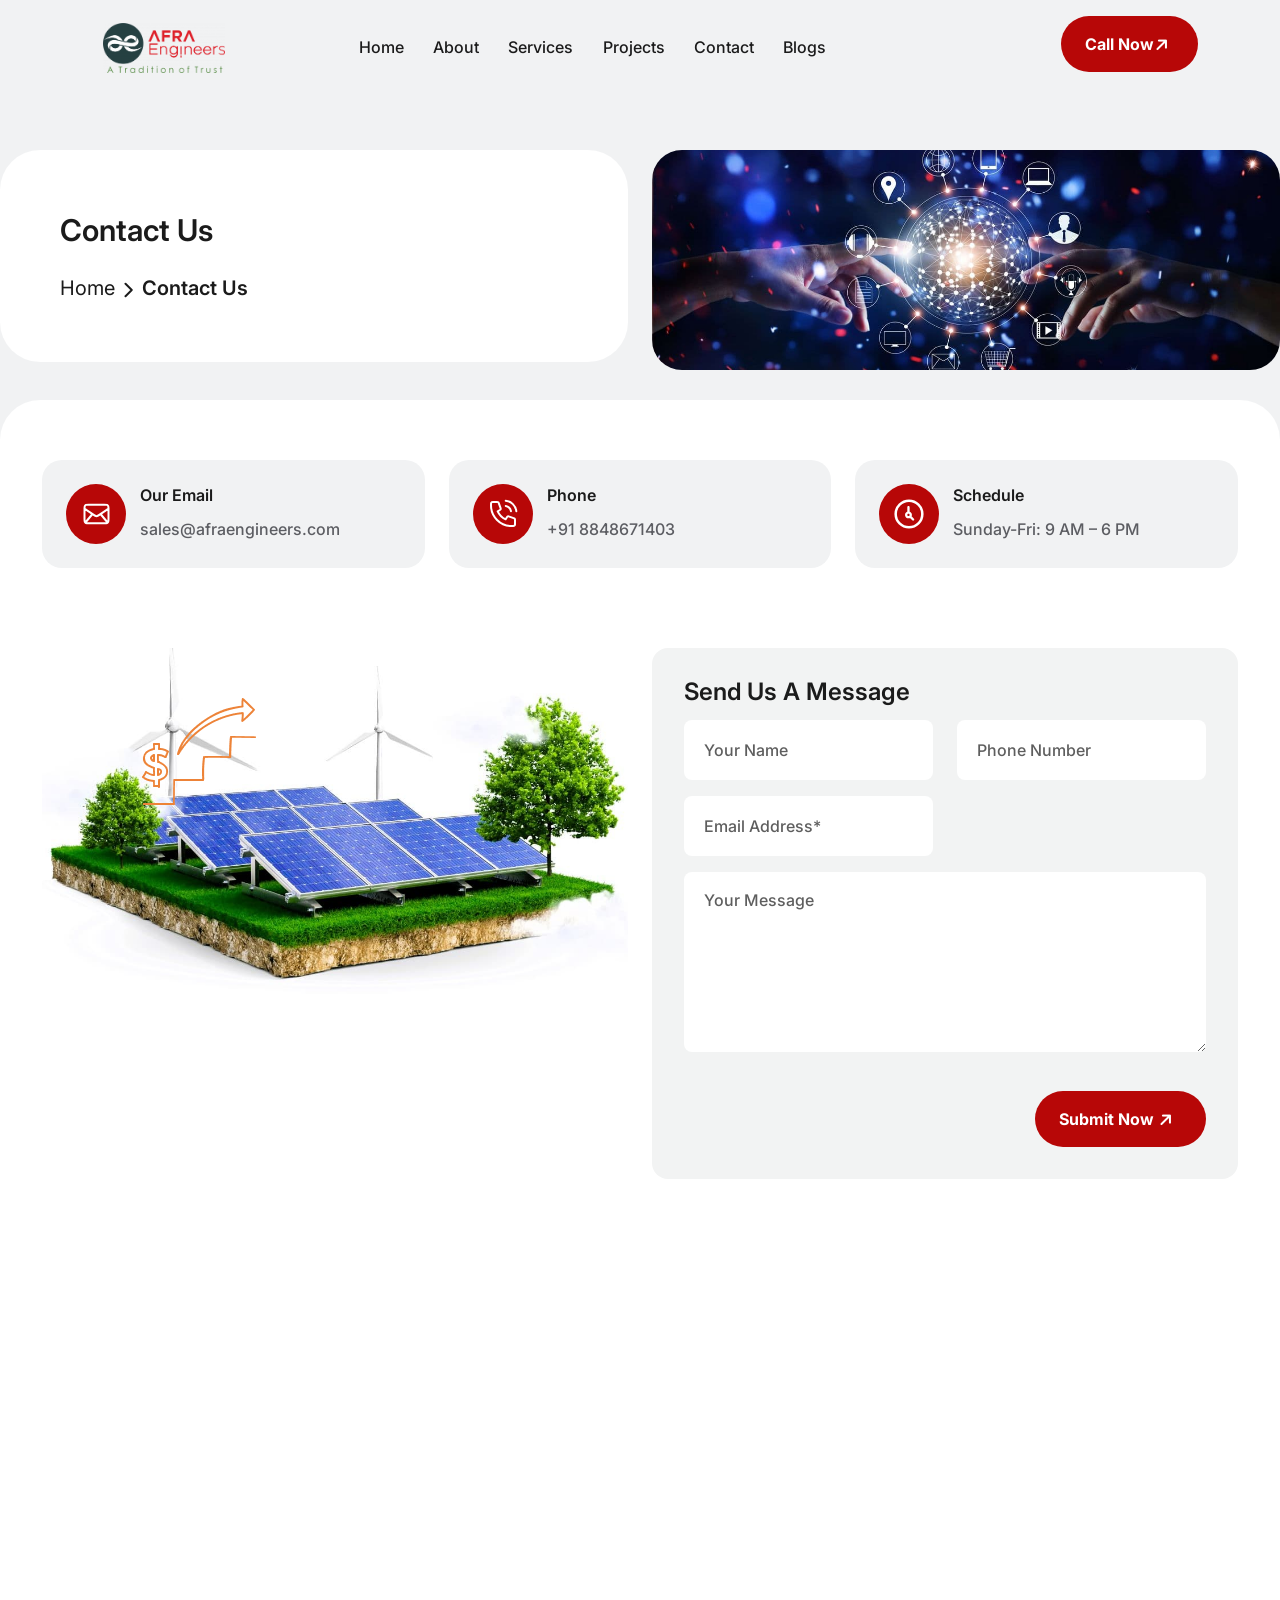
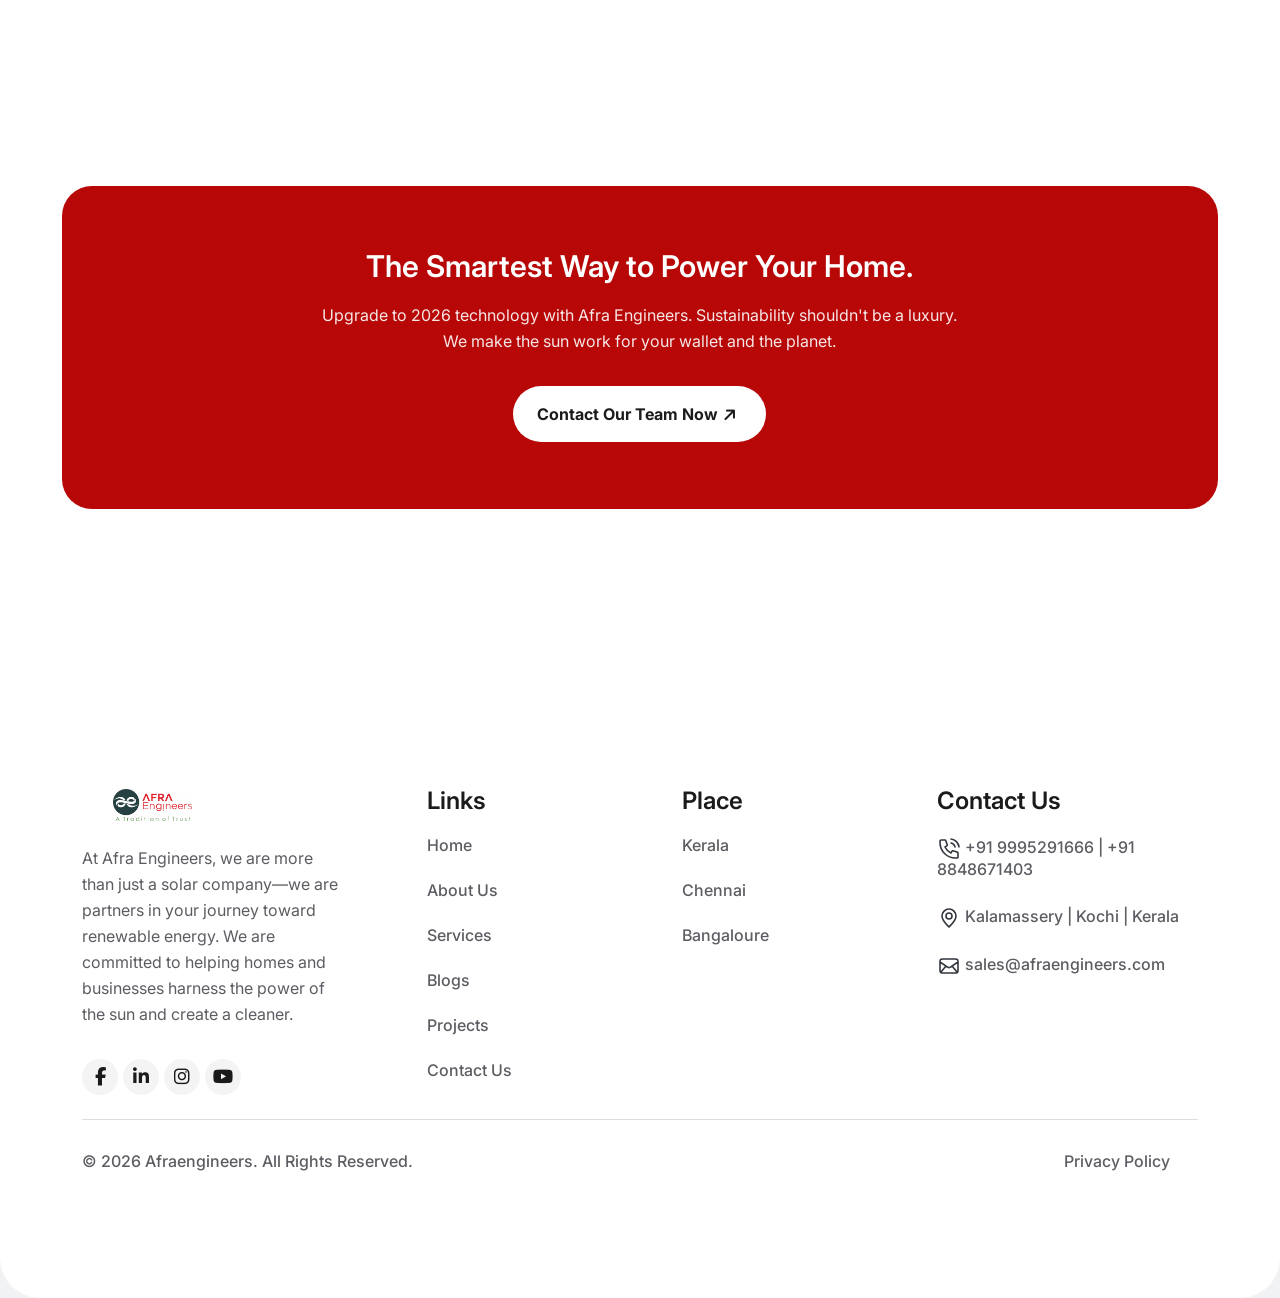
<file: contact.html>
<!DOCTYPE html>
<html lang="en">

<!-- Added by HTTrack -->
<meta http-equiv="content-type" content="text/html;charset=utf-8" /><!-- /Added by HTTrack -->

<head>
  <meta charset="UTF-8">
  <meta name="viewport" content="width=device-width, initial-scale=1.0">
  <title>Best Solar Services in Kochi | Solar Panel Installation Kerala</title>
  <meta name="description"
    content="Leading solar company in Kochi, Kerala offering residential and commercial solar panel installation, rooftop solar systems and MNRE approved solutions.">
  <meta name="keywords"
    content="solar company in kochi, solar panel installation kochi, solar installers kerala, rooftop solar kerala">
  <meta name="robots" content="index, follow">
  <meta name="viewport" content="width=device-width, initial-scale=1.0">
  <!--=====FAB ICON=======-->
  <link rel="shortcut icon" href="assets/img/logo/fav-logo1.png" type="image/x-icon">
  <!--===== CSS LINK =======-->
  <link rel="stylesheet" href="assets/css/plugins/bootstrap.min.css">
  <link rel="stylesheet" href="assets/css/plugins/aos.css">
  <link rel="stylesheet" href="assets/css/plugins/fontawesome.css">
  <link rel="stylesheet" href="assets/css/plugins/magnific-popup.css">
  <link rel="stylesheet" href="assets/css/plugins/owlcarousel.min.css">
  <link rel="stylesheet" href="assets/css/plugins/sidebar.css">
  <link rel="stylesheet" href="assets/css/plugins/slick-slider.css">
  <link rel="stylesheet" href="assets/css/plugins/nice-select.css">
  <link rel="stylesheet" href="assets/css/plugins/swiper-slider.css">
  <link rel="stylesheet" href="assets/css/plugins/odometer.css">
  <link rel="stylesheet" href="assets/css/main.css">
  <link rel="stylesheet" href="https://cdnjs.cloudflare.com/ajax/libs/font-awesome/6.4.0/css/all.min.css">
</head>

<body class="body1 b-bg1">
  <!--===== PRELOADER STARTS =======-->
  <div class="preloader">
    <div class="loading-container">
      <div class="loading"></div>
      <div id="loading-icon"><img src="assets/img/logo/fav-logo1.png"
          alt="high efficiency solar power systems installation by Afra Engineers"></div>
    </div>
  </div>
  <!--===== PRELOADER ENDS =======-->
  <!--===== PROGRESS STARTS=======-->
  <div class="paginacontainer">
    <div class="progress-wrap">
      <svg class="progress-circle svg-content" width="100%" height="100%" viewBox="-1 -1 102 102">
        <path d="M50,1 a49,49 0 0,1 0,98 a49,49 0 0,1 0,-98" />
      </svg>
    </div>
  </div>
  <!--===== PROGRESS ENDS=======-->
  <!--=====HEADER START=======-->
  <header class="homepage4-body">
    <div id="vl-header-sticky" class="vl-header-area vl-transparent-header">
      <div class="container">
        <div class="row align-items-center row-bg1">
          <div class="col-lg-2 col-md-6 col-6">
            <div class="vl-logo">
              <a href="index.html"><img src="assets/img/logo/Logo.png"
                  alt="solar energy solutions for long term electricity bill savings"></a>
            </div>
          </div>
          <div class="col-lg-7 d-none d-lg-block">
            <div class="vl-main-menu text-center">
              <nav class="vl-mobile-menu-active">
                <ul>
                  <li class="has-dropdown">
                    <a href="index.html">Home <span><i class="fa-solid d-lg-inline d-none"></i></span></a>
                    <!-- only for mobile view -->
                  </li>
                  <li class="has-dropdown">
                    <a href="about-us.html">About <span><i class="fa-solid  d-lg-inline d-none"></i></span></a>
                  </li>
                  <li><a href="our-service.html">Services<span><i class="fa-solid d-lg-inline d-none"></i></span></a>
                  </li>
                  <li><a href="projects.html">Projects<span><i class="fa-solid d-lg-inline d-none"></i></span></a>
                  </li>
                  <li><a href="contact.html">Contact<span><i class="fa-solid d-lg-inline d-none"></i></span></a>
                  </li>
                  <li><a href="blog-detail.html">Blogs <span><i class="fa-solid d-lg-inline d-none"></i></span></a>
                  </li>
                </ul>
              </nav>
            </div>
          </div>
          <div class="col-lg-3 col-md-6 col-6">
            <div class="vl-hero-btn text-end">
              <div class="btn-area1">
                <a href="tel:+91884 867 1403" class="vl-btn1">Call Now<span class="arrow1"><i
                      class="fa-solid fa-arrow-right"></i></span><span class="arrow2"><i
                      class="fa-solid fa-arrow-right"></i></span></a>
              </div>
            </div>
            <div class="vl-header-action-item d-block d-lg-none">
              <button type="button" class="vl-offcanvas-toggle">
                <i class="fa-solid fa-bars-staggered"></i>
              </button>
            </div>
          </div>
        </div>
      </div>
    </div>
  </header>
  <!--=====HEADER END =======-->
  <!--===== MOBILE HEADER STARTS =======-->
  <div class="homepage4-body">
    <div class="vl-offcanvas">
      <div class="vl-offcanvas-wrapper">
        <div class="vl-offcanvas-header d-flex justify-content-between align-items-center mb-90">
          <div class="vl-offcanvas-logo">
            <a href="index.html"><img src="assets/img/logo/Logo.png"
                alt="solar finance and subsidy guidance for residential and commercial solar systems"></a>
          </div>
          <div class="vl-offcanvas-close">
            <button class="vl-offcanvas-close-toggle"><i class="fa-solid fa-xmark"></i></button>
          </div>
        </div>
        <div class="vl-offcanvas-menu d-lg-none mb-40">
          <nav></nav>
        </div>
        <div class="space20"></div>
        <div class="vl-offcanvas-info">
          <h3 class="vl-offcanvas-sm-title">Contact Us</h3>
          <div class="space20"></div>
          <span><a href="#"> <i class="fa-regular fa-envelope"></i> +91 8848671403</a></span>
          <span><a href="#"><i class="fa-solid fa-phone"></i> sales@afraengineers.com</a></span>
          <span><a href="#"><i class="fa-solid fa-location-dot"></i> Kalamassery | Kochi | Kerala</a></span>
        </div>
        <div class="space20"></div>
        <div class="vl-offcanvas-social">
          <h3 class="vl-offcanvas-sm-title">Follow Us</h3>
          <div class="space20"></div>
          <a href="#"><i class="fab fa-facebook-f"></i></a>
          <a href="#"><i class="fab fa-twitter"></i></a>
          <a href="#"><i class="fab fa-linkedin-in"></i></a>
          <a href="#"><i class="fab fa-instagram"></i></a>
        </div>
      </div>
    </div>
    <div class="vl-offcanvas-overlay"></div>
  </div>
  <!--===== MOBILE HEADER STARTS =======-->
  <!--===== HERO AREA STARTS =======-->
  <div class="inner-header-area">
    <div class="containe-fluid">
      <div class="row">
        <div class="col-lg-6">
          <div class="inner-header heading1">
            <h2>Contact Us</h2>
            <div class="space28"></div>
            <p><a href="index-2.html">Home</a> <svg xmlns="http://www.w3.org/2000/svg" width="9" height="16"
                viewBox="0 0 9 16" fill="none">
                <path d="M1.5 1.74997L7.75 7.99997L1.5 14.25" stroke="#1B1B1B" stroke-width="2" stroke-linecap="round"
                  stroke-linejoin="round" />
              </svg> Contact Us</p>
          </div>
        </div>
        <div class="col-lg-6">
          <div class="inner-images">
            <img src="assets/img/all-images/services/contact.jpg" alt="afraengineers">
          </div>
        </div>
      </div>
    </div>
  </div>
  <!--===== HERO AREA ENDS =======-->
  <div class="space30"></div>
  <!--===== CONTACT AREA STARTS =======-->
  <div class="contact-inner">
    <div class="container-fluid">
      <div class="row">
        <div class="col-lg-4 col-md-6">
          <div class="phone-number">
            <div class="img1">
              <svg xmlns="http://www.w3.org/2000/svg" width="33" height="32" viewBox="0 0 33 32" fill="none">
                <path
                  d="M5.83333 24.0013L12.5 16.0013M27.1667 24.0013L20.5 16.0013M4.5 10.668L14.1333 17.0901C14.9887 17.6604 15.4163 17.9456 15.8785 18.0562C16.2871 18.1542 16.7129 18.1542 17.1215 18.0562C17.5837 17.9456 18.0113 17.6604 18.8667 17.0901L28.5 10.668M8.76667 25.3346H24.2333C25.7268 25.3346 26.4736 25.3346 27.044 25.044C27.5457 24.7884 27.9537 24.3804 28.2093 23.8786C28.5 23.3082 28.5 22.5614 28.5 21.068V10.9346C28.5 9.44117 28.5 8.69442 28.2093 8.124C27.9537 7.62222 27.5457 7.21428 27.044 6.95862C26.4736 6.66797 25.7268 6.66797 24.2333 6.66797H8.76667C7.2732 6.66797 6.52645 6.66797 5.95603 6.95862C5.45425 7.21428 5.04631 7.62222 4.79065 8.124C4.5 8.69442 4.5 9.44116 4.5 10.9346V21.068C4.5 22.5614 4.5 23.3082 4.79065 23.8786C5.04631 24.3804 5.45425 24.7884 5.95603 25.044C6.52645 25.3346 7.27319 25.3346 8.76667 25.3346Z"
                  stroke="#ED8438" stroke-width="2" stroke-linecap="round" stroke-linejoin="round" />
              </svg>
            </div>
            <div class="content">
              <p>Our Email</p>
              <a href="mailto:sales@afraengineers.com">sales@afraengineers.com</a>
            </div>
          </div>
        </div>
        <div class="col-lg-4 col-md-6">
          <div class="phone-number">
            <div class="img1">
              <svg xmlns="http://www.w3.org/2000/svg" width="32" height="32" viewBox="0 0 32 32" fill="none">
                <path
                  d="M18.7333 7.99935C20.0357 8.25344 21.2325 8.89036 22.1708 9.8286C23.1091 10.7668 23.746 11.9637 24 13.266M18.7333 2.66602C21.4391 2.9666 23.9621 4.17824 25.8884 6.10203C27.8145 8.0258 29.0295 10.5474 29.3333 13.2527M24.6667 27.9993C13.2528 27.9993 4 18.7465 4 7.33268C4 6.81772 4.01884 6.30716 4.05585 5.80166C4.09833 5.22151 4.11957 4.93144 4.2716 4.66739C4.39752 4.4487 4.62067 4.2413 4.84797 4.13168C5.12241 3.99935 5.44251 3.99935 6.08268 3.99935H9.83909C10.3774 3.99935 10.6466 3.99935 10.8774 4.08795C11.0812 4.16622 11.2627 4.29334 11.4059 4.45815C11.568 4.64472 11.66 4.8977 11.844 5.40363L13.3988 9.67942C13.6128 10.2681 13.7199 10.5624 13.7017 10.8416C13.6857 11.0878 13.6016 11.3248 13.4589 11.5261C13.2971 11.7544 13.0286 11.9155 12.4915 12.2378L10.6667 13.3327C12.2692 16.8645 15.1335 19.7325 18.6667 21.3327L19.7616 19.5079C20.0839 18.9707 20.2449 18.7021 20.4732 18.5404C20.6745 18.3977 20.9115 18.3136 21.1577 18.2976C21.4369 18.2795 21.7313 18.3865 22.32 18.6005L26.5957 20.1553C27.1016 20.3393 27.3547 20.4313 27.5412 20.5935C27.706 20.7367 27.8332 20.9181 27.9113 21.122C28 21.3527 28 21.6219 28 22.1603V25.9167C28 26.5568 28 26.877 27.8676 27.1514C27.758 27.3787 27.5507 27.6019 27.332 27.7278C27.0679 27.8798 26.7779 27.9009 26.1977 27.9435C25.6921 27.9805 25.1816 27.9993 24.6667 27.9993Z"
                  stroke="#ED8438" stroke-width="2" stroke-linecap="round" stroke-linejoin="round" />
              </svg>
            </div>
            <div class="content">
              <p>Phone</p>
              <a href="tel: +91 8848671403"> +91 8848671403</a>
            </div>
          </div>
        </div>
        <div class="col-lg-4 col-md-6">
          <div class="phone-number">
            <div class="img1">
              <svg xmlns="http://www.w3.org/2000/svg" width="32" height="32" viewBox="0 0 32 32" fill="none">
                <path
                  d="M16.0013 29.3327C23.3651 29.3327 29.3346 23.3631 29.3346 15.9993C29.3346 8.63555 23.3651 2.66602 16.0013 2.66602C8.63751 2.66602 2.66797 8.63555 2.66797 15.9993C2.66797 23.3631 8.63751 29.3327 16.0013 29.3327Z"
                  stroke="#ED8438" stroke-width="2.5" />
                <path
                  d="M16.6314 9.15785C16.6314 8.51839 16.113 8 15.4735 8C14.8341 8 14.3157 8.51839 14.3157 9.15785H16.6314ZM18.6079 18.3738C18.1557 17.9217 17.4227 17.9217 16.9706 18.3738C16.5184 18.826 16.5184 19.559 16.9706 20.0112L18.6079 18.3738ZM19.2862 22.3269C19.7384 22.7791 20.4714 22.7791 20.9236 22.3269C21.3758 21.8747 21.3758 21.1417 20.9236 20.6895L19.2862 22.3269ZM14.3157 9.15785V14.5611H16.6314V9.15785H14.3157ZM16.9706 20.0112L19.2862 22.3269L20.9236 20.6895L18.6079 18.3738L16.9706 20.0112ZM16.6314 16.8768C16.6314 17.5163 16.113 18.0347 15.4735 18.0347V20.3504C17.3919 20.3504 18.9471 18.7951 18.9471 16.8768H16.6314ZM15.4735 18.0347C14.8341 18.0347 14.3157 17.5163 14.3157 16.8768H12C12 18.7951 13.5552 20.3504 15.4735 20.3504V18.0347ZM14.3157 16.8768C14.3157 16.2374 14.8341 15.719 15.4735 15.719V13.4033C13.5552 13.4033 12 14.9585 12 16.8768H14.3157ZM15.4735 15.719C16.113 15.719 16.6314 16.2374 16.6314 16.8768H18.9471C18.9471 14.9585 17.3919 13.4033 15.4735 13.4033V15.719Z"
                  fill="#ED8438" />
              </svg>
            </div>
            <div class="content">
              <p>Schedule</p>
              <a href="tel:+11234567890">Sunday-Fri: 9 AM – 6 PM</a>
            </div>
          </div>
        </div>
      </div>
      <div class="space50"></div>
      <div class="row">
        <div class="col-lg-6">
          <div class="chosse-images">
            <img src="assets/img/elements/elements8.png" alt="afraengineers" class="elements8">
            <div class="img1 text-end">
              <img src="assets/img/all-images/services/contact1.jpg" alt="afraengineers">
            </div>
          </div>
        </div>
        <div class="col-lg-6">
          <div class="contact-boxarea">
            <div class="bg-area">
              <h3>Send Us A Message</h3>
              <form onsubmit="sendToWhatsapp(); return false;">
                <div class="row">
                  <div class="col-lg-6">
                    <div class="input-area">
                      <input type="text" id="name" placeholder="Your Name" required>
                    </div>
                  </div>

                  <div class="col-lg-6">
                    <div class="input-area">
                      <input type="tel" id="phone" placeholder="Phone Number" required>
                    </div>
                  </div>

                  <div class="col-lg-6">
                    <div class="input-area">
                      <input type="email" id="email" placeholder="Email Address*" required>
                    </div>
                  </div>

                  <div class="col-lg-12">
                    <div class="input-area">
                      <textarea id="message" placeholder="Your Message" required></textarea>
                    </div>
                  </div>

                  <div class="col-lg-12">
                    <div class="space16"></div>
                    <div class="input-area text-end">
                      <button type="submit" class="vl-btn1">
                        Submit Now
                        <span class="arrow1">
                          <i class="fa-solid fa-arrow-right"></i>
                        </span>
                        <span class="arrow2">
                          <i class="fa-solid fa-arrow-right"></i>
                        </span>
                      </button>
                    </div>
                  </div>
                </div>
              </form>
            </div>
          </div>
        </div>

        <div class="space30"></div>
        <div class="maps-area">
          <div class="containe-fluid">
            <div class="row">
              <div class="col-lg-12">
                <div class="maps">
                  <iframe
                    src="https://www.google.com/maps/embed?pb=!1m14!1m8!1m3!1d3928.3665938570566!2d76.321409!3d10.069018!3m2!1i1024!2i768!4f13.1!3m3!1m2!1s0x3b080f976b84eb95%3A0xac230a5901f56d95!2sAFRA%20ENGINEERS!5e0!3m2!1sen!2sus!4v1772018876729!5m2!1sen!2sus"
                    width="600" height="450" style="border:0;" allowfullscreen="" loading="lazy"
                    referrerpolicy="no-referrer-when-downgrade"></iframe>
                </div>
              </div>
            </div>
          </div>
        </div>
        <!--===== CONTACT AREA ENDS =======-->
        <!--===== FAQ AREA STARTS =======-->
        <!--===== FAQ AREA ENDS =======-->
        <div class="space30"></div>
        <!--===== FOOTER AREA STARTS =======-->
        <div class="footer-cta-bg-area">
          <div class="cta1-section-area">
            <div class="container-fluid">
              <div class="row">
                <div class="col-lg-10 m-auto">
                  <div class="heading1 text-center">
                    <h2>The Smartest Way to Power Your Home.</h2>
                    <div class="space16"></div>
                    <p>Upgrade to 2026 technology with Afra Engineers. Sustainability shouldn't be a luxury. <br>We make
                      the
                      sun work for your wallet and the planet. </p>
                    <div class="space32"></div>
                    <div class="btn-area1">
                      <a href="tel:+91884 867 1403" class="vl-btn1">Contact Our Team Now <span class="arrow1"><i
                            class="fa-solid fa-arrow-right"></i></span><span class="arrow2"><i
                            class="fa-solid fa-arrow-right"></i></span></a>
                    </div>
                  </div>
                </div>
              </div>
            </div>
          </div>
          <div class="space80"></div>
          <div class="vl-footer3-section-area">
            <div class="container">
              <div class="row">
                <div class="col-lg-3 col-md-6">
                  <div class="footer-time-area">
                    <img src="assets/img/logo/Logo.png" alt="Afraengineers">
                    <div class="space24"></div>
                    <p>At Afra Engineers, we are more than just a solar company—we are partners in your
                      journey toward renewable energy. We are committed to helping homes and businesses harness the
                      power of
                      the
                      sun and create a cleaner.</p>
                    <div class="space32"></div>
                    <ul>
                      <li><a href="https://www.facebook.com/share/1EUB5ST9ZU/?mibextid=wwXIfr" target="_blank"><i
                            class="fa-brands fa-facebook-f"></i></a></li>
                      <li><a href="https://www.linkedin.com/company/afra-engineers/" target="_blank"><i
                            class="fa-brands fa-linkedin-in"></i></a></li>
                      <li><a href="https://www.instagram.com/afra_engineers?igsh=bXU1ZWlwMWoyMHNr" target="_blank"><i
                            class="fa-brands fa-instagram"></i></a></li>
                      <li><a href="https://youtube.com/@afraengineers?si=V4Ce45V0qRgirNmI" target="_blank"><i
                            class="fa-brands fa-youtube"></i></a></li>
                    </ul>
                  </div>
                </div>
                <div class="col-lg col-md-6">
                  <div class="space30 d-md-none d-block"></div>
                  <div class="footer-widget-area foot-padding1">
                    <h3>Links</h3>
                    <ul>
                      <li><a href="index.html">Home</a></li>
                      <li><a href="about-us.html">About Us</a></li>
                      <li><a href="our-service.html">Services</a></li>
                      <li><a href="blog-detail.html">Blogs</a></li>
                      <li><a href="projects.html">Projects</a></li>
                      <li><a href="contact.html">Contact Us</a></li>
                    </ul>
                  </div>
                </div>
                <div class="col-lg col-md-4">
                  <div class="space30 d-lg-none d-block"></div>
                  <div class="footer-widget-area foot-padding2">
                    <h3>Place</h3>
                    <ul>
                      <li><a>Kerala</a></li>
                      <li><a>Chennai</a></li>
                      <li><a>Bangaloure</a></li>
                    </ul>
                  </div>
                </div>
                <div class="col-lg col-md-4">
                  <div class="space30 d-lg-none d-block"></div>
                  <div class="footer-widget-area">
                    <h3>Contact Us</h3>
                    <ul>
                      <li><a href="tel:+918848671403"><svg xmlns="http://www.w3.org/2000/svg" width="24" height="24"
                            viewBox="0 0 24 24" fill="none">
                            <path
                              d="M14.05 6C15.0268 6.19057 15.9244 6.66826 16.6281 7.37194C17.3318 8.07561 17.8095 8.97326 18 9.95M14.05 2C16.0793 2.22544 17.9716 3.13417 19.4163 4.57701C20.8609 6.01984 21.7721 7.91101 22 9.94M18.5 21C9.93959 21 3 14.0604 3 5.5C3 5.11378 3.01413 4.73086 3.04189 4.35173C3.07375 3.91662 3.08968 3.69907 3.2037 3.50103C3.29814 3.33701 3.4655 3.18146 3.63598 3.09925C3.84181 3 4.08188 3 4.56201 3H7.37932C7.78308 3 7.98496 3 8.15802 3.06645C8.31089 3.12515 8.44701 3.22049 8.55442 3.3441C8.67601 3.48403 8.745 3.67376 8.88299 4.05321L10.0491 7.26005C10.2096 7.70153 10.2899 7.92227 10.2763 8.1317C10.2643 8.31637 10.2012 8.49408 10.0942 8.64506C9.97286 8.81628 9.77145 8.93713 9.36863 9.17882L8 10C9.2019 12.6489 11.3501 14.7999 14 16L14.8212 14.6314C15.0629 14.2285 15.1837 14.0271 15.3549 13.9058C15.5059 13.7988 15.6836 13.7357 15.8683 13.7237C16.0777 13.7101 16.2985 13.7904 16.74 13.9509L19.9468 15.117C20.3262 15.255 20.516 15.324 20.6559 15.4456C20.7795 15.553 20.8749 15.6891 20.9335 15.842C21 16.015 21 16.2169 21 16.6207V19.438C21 19.9181 21 20.1582 20.9007 20.364C20.8185 20.5345 20.663 20.7019 20.499 20.7963C20.3009 20.9103 20.0834 20.9262 19.6483 20.9581C19.2691 20.9859 18.8862 21 18.5 21Z"
                              stroke="#31353D" stroke-width="1.6" stroke-linecap="round" stroke-linejoin="round" />
                          </svg> +91 9995291666 | +91 8848671403</a></li>
                      <li><a href="#"><svg xmlns="http://www.w3.org/2000/svg" width="24" height="24" viewBox="0 0 24 24"
                            fill="none">
                            <path
                              d="M12 21C15.5 17.4 19 14.1764 19 10.2C19 6.22355 15.866 3 12 3C8.13401 3 5 6.22355 5 10.2C5 14.1764 8.5 17.4 12 21Z"
                              stroke="#31353D" stroke-width="1.6" stroke-linecap="round" stroke-linejoin="round" />
                            <path
                              d="M12 13C13.6569 13 15 11.6569 15 10C15 8.34315 13.6569 7 12 7C10.3431 7 9 8.34315 9 10C9 11.6569 10.3431 13 12 13Z"
                              stroke="#31353D" stroke-width="1.6" stroke-linecap="round" stroke-linejoin="round" />
                          </svg> Kalamassery | Kochi | Kerala</a></li>
                      <li><a href="mailto:afraengineers@gmailcom"><svg xmlns="http://www.w3.org/2000/svg" width="24"
                            height="24" viewBox="0 0 24 24" fill="none">
                            <path
                              d="M4 18L9 12M20 18L15 12M3 8L10.225 12.8166C10.8665 13.2443 11.1872 13.4582 11.5339 13.5412C11.8403 13.6147 12.1597 13.6147 12.4661 13.5412C12.8128 13.4582 13.1335 13.2443 13.775 12.8166L21 8M6.2 19H17.8C18.9201 19 19.4802 19 19.908 18.782C20.2843 18.5903 20.5903 18.2843 20.782 17.908C21 17.4802 21 16.9201 21 15.8V8.2C21 7.0799 21 6.51984 20.782 6.09202C20.5903 5.71569 20.2843 5.40973 19.908 5.21799C19.4802 5 18.9201 5 17.8 5H6.2C5.0799 5 4.51984 5 4.09202 5.21799C3.71569 5.40973 3.40973 5.71569 3.21799 6.09202C3 6.51984 3 7.07989 3 8.2V15.8C3 16.9201 3 17.4802 3.21799 17.908C3.40973 18.2843 3.71569 18.5903 4.09202 18.782C4.51984 19 5.07989 19 6.2 19Z"
                              stroke="#31353D" stroke-width="1.6" stroke-linecap="round" stroke-linejoin="round" />
                          </svg> sales@afraengineers.com</a></li>
                      <li>
                      </li>
                    </ul>
                  </div>
                </div>
              </div>
              <div class="space24"></div>
              <div class="col-lg-12">
                <div class="copyright-area">
                  <p>© 2026 Afraengineers. All Rights Reserved.</p>
                  <ul>
                    <li><a href="privacy-policy.html">Privacy Policy</a><span></span></li>
                  </ul>
                </div>
              </div>
            </div>
          </div>
          <div class="space32"></div>
          <!--===== JS SCRIPT LINK =======-->
          <script src="assets/js/plugins/jquery-3-7-1.min.js"></script>
          <script src="assets/js/plugins/bootstrap.min.js"></script>
          <script src="assets/js/plugins/fontawesome.js"></script>
          <script src="assets/js/plugins/aos.js"></script>
          <script src="assets/js/plugins/jquery.appear.js"></script>
          <script src="assets/js/plugins/jquery.odometer.min.js"></script>
          <script src="assets/js/plugins/chart.js"></script>
          <script src="assets/js/plugins/gsap.min.js"></script>
          <script src="assets/js/plugins/ScrollTrigger.min.js"></script>
          <script src="assets/js/plugins/textSplite-custom.js"></script>
          <script src="assets/js/plugins/sidebar.js"></script>
          <script src="assets/js/plugins/swiper-slider.js"></script>
          <script src="assets/js/plugins/magnific-popup.js"></script>
          <script src="assets/js/plugins/mobilemenu.js"></script>
          <script src="assets/js/plugins/owlcarousel.min.js"></script>
          <script src="assets/js/plugins/nice-select.js"></script>
          <script src="assets/js/plugins/waypoints.js"></script>
          <script src="assets/js/plugins/slick-slider.js"></script>
          <script src="assets/js/plugins/circle-progress.js"></script>
          <script src="assets/js/main.js"></script>
</body>


<!-- Mirrored from afraengineers-html-demo.vercel.app/contact.html by HTTrack Website Copier/3.x [XR&CO'2014], Wed, 22 Oct 2025 17:05:11 GMT -->

</html>
</file>
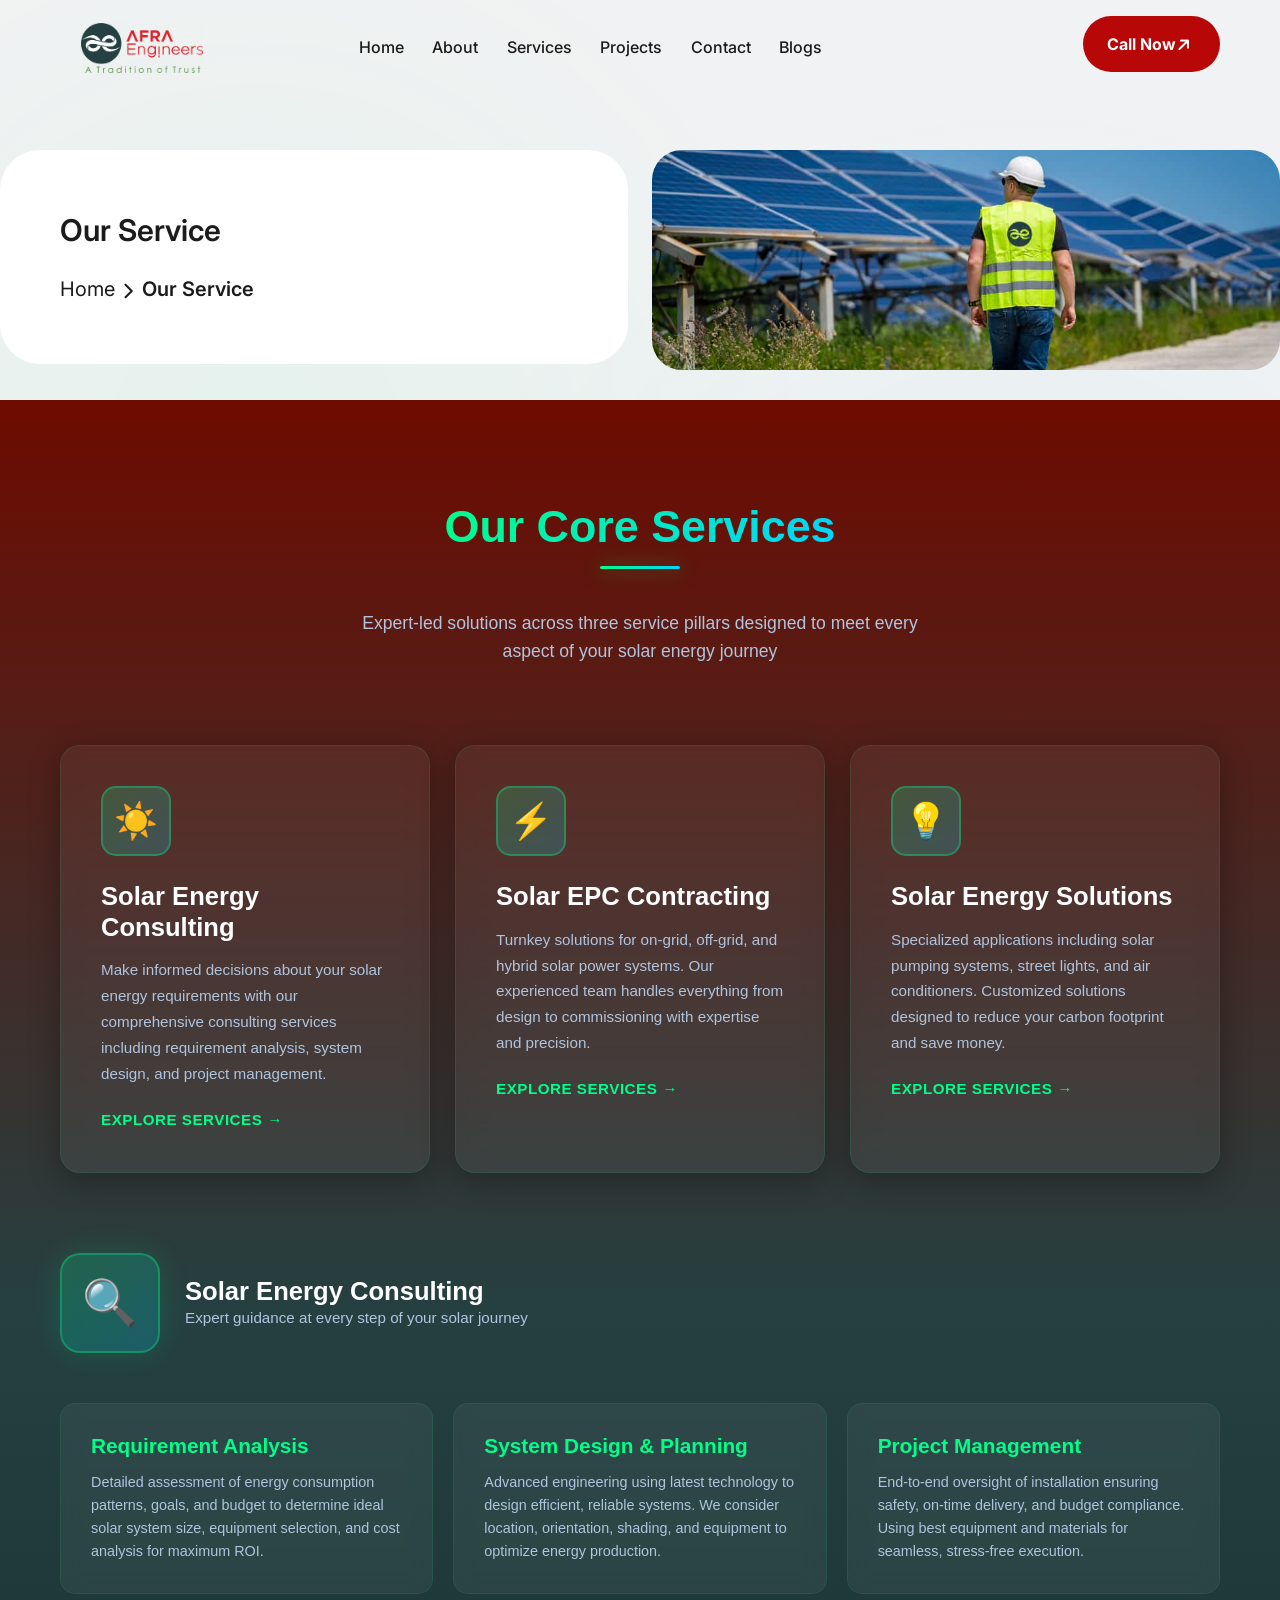
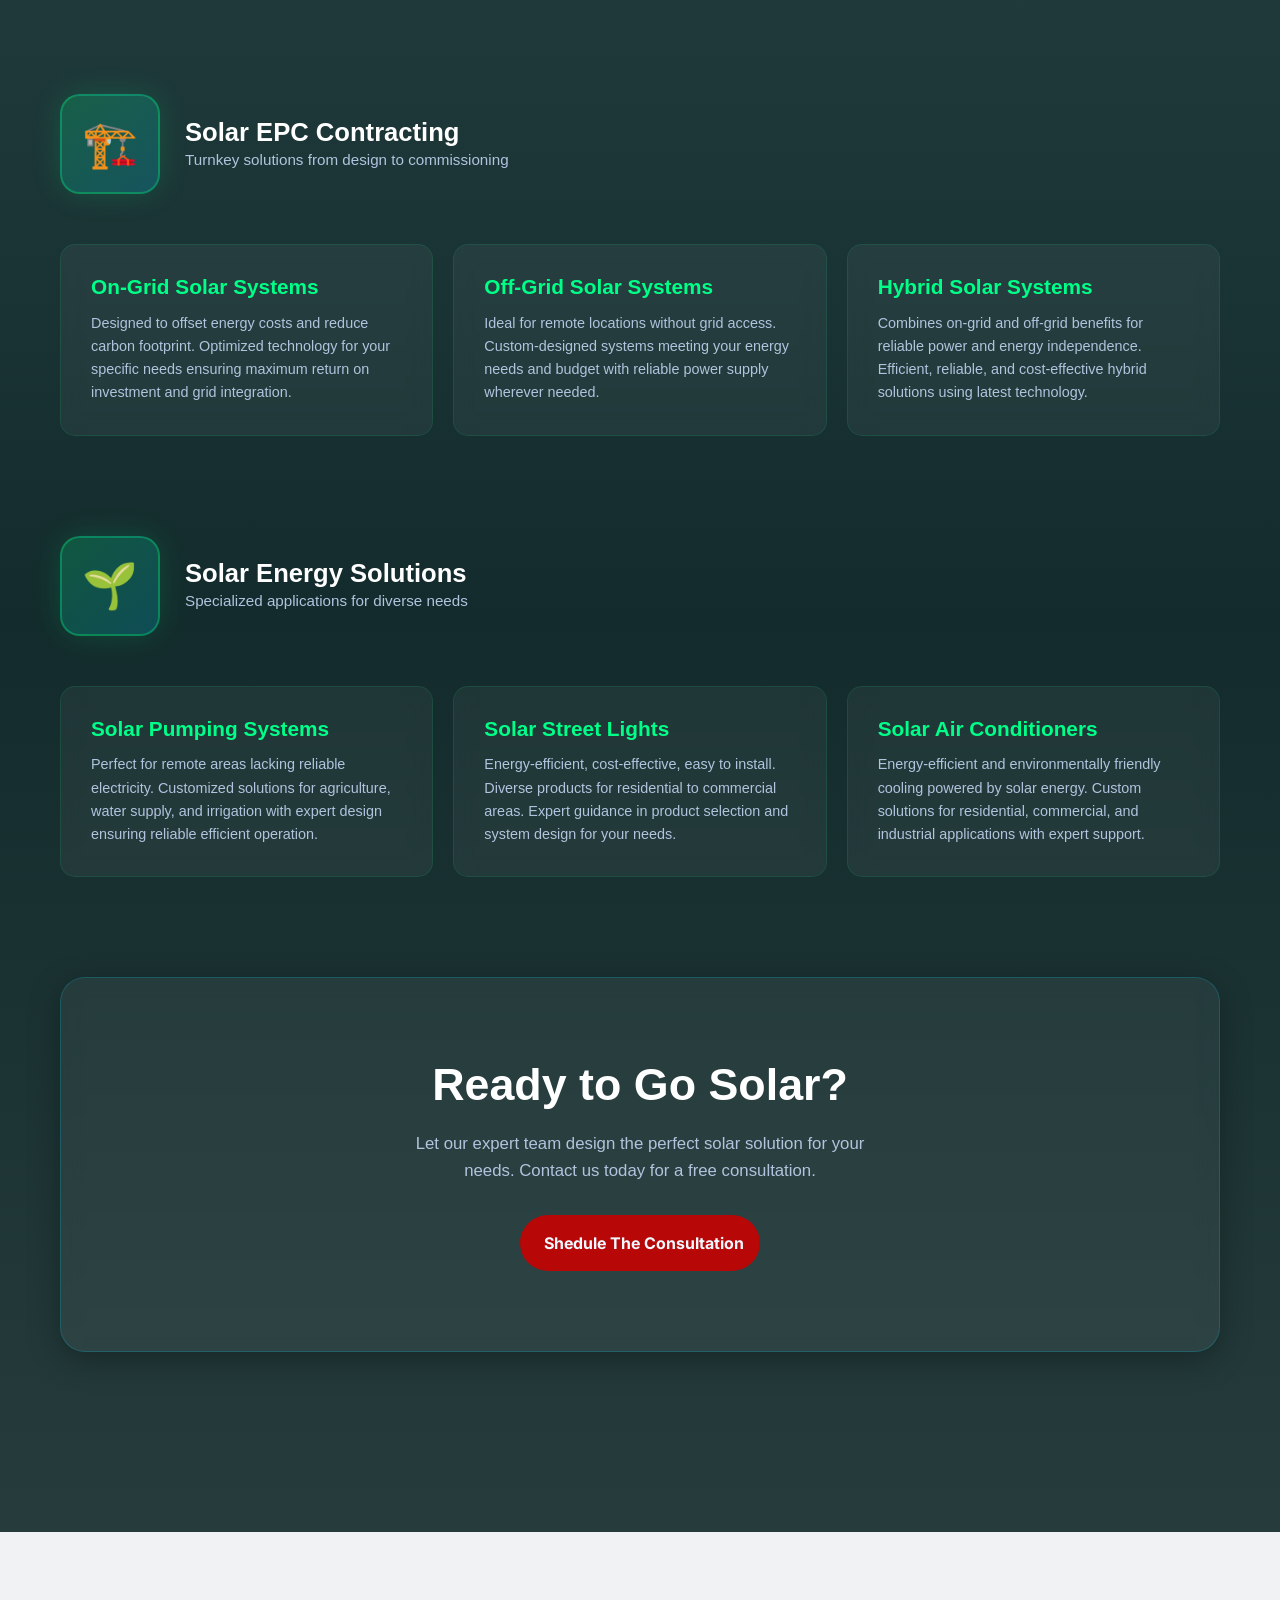
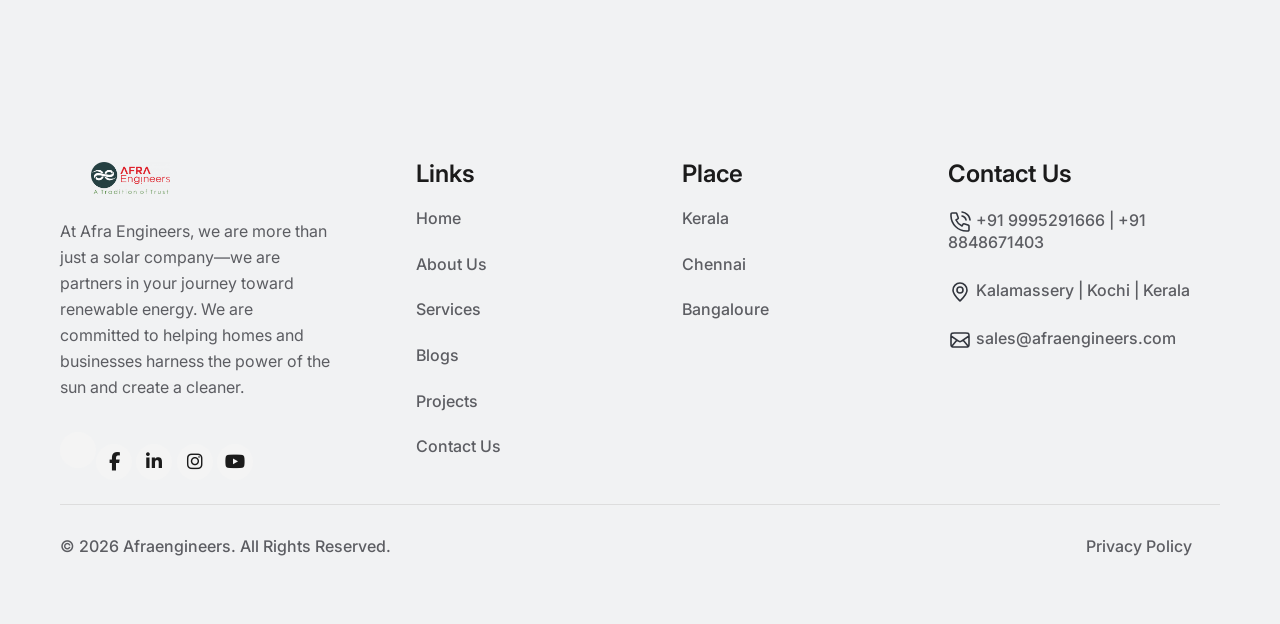
<file: our-service.html>
<!DOCTYPE html>
<html lang="en">

<!-- Added by HTTrack -->
<meta http-equiv="content-type" content="text/html;charset=utf-8" /><!-- /Added by HTTrack -->

<head>
    <meta charset="UTF-8">
    <meta name="viewport" content="width=device-width, initial-scale=1.0">
    <title>Best Solar Services in Kochi | Solar Panel Installation Kerala</title>
    <meta name="description"
        content="Leading solar company in Kochi, Kerala offering residential and commercial solar panel installation, rooftop solar systems and MNRE approved solutions.">
    <meta name="keywords"
        content="solar company in kochi, solar panel installation kochi, solar installers kerala, rooftop solar kerala">
    <meta name="robots" content="index, follow">
    <meta name="viewport" content="width=device-width, initial-scale=1.0">
    <!--=====FAB ICON=======-->
    <link rel="shortcut icon" href="assets/img/logo/fav-logo1.png" type="image/x-icon">
    <!--===== CSS LINK =======-->
    <link rel="stylesheet" href="assets/css/plugins/bootstrap.min.css">
    <link rel="stylesheet" href="assets/css/plugins/aos.css">
    <link rel="stylesheet" href="assets/css/plugins/fontawesome.css">
    <link rel="stylesheet" href="assets/css/plugins/magnific-popup.css">
    <link rel="stylesheet" href="assets/css/plugins/owlcarousel.min.css">
    <link rel="stylesheet" href="assets/css/plugins/sidebar.css">
    <link rel="stylesheet" href="assets/css/plugins/slick-slider.css">
    <link rel="stylesheet" href="assets/css/plugins/nice-select.css">
    <link rel="stylesheet" href="assets/css/plugins/swiper-slider.css">
    <link rel="stylesheet" href="assets/css/plugins/odometer.css">
    <link rel="stylesheet" href="assets/css/main.css">
    <link rel="stylesheet" href="https://cdnjs.cloudflare.com/ajax/libs/font-awesome/6.4.0/css/all.min.css">
</head>

<body class="body1 b-bg1">
    <div class="preloader">
        <div class="loading-container">
            <div class="loading"></div>
            <div id="loading-icon"><img src="assets/img/logo/fav-logo1.png"
                    alt="high efficiency solar power systems installation by Afra Engineers"></div>
        </div>
    </div>
    <!--===== PRELOADER ENDS =======-->
    <!--===== PROGRESS STARTS=======-->
    <div class="paginacontainer">
        <div class="progress-wrap">
            <svg class="progress-circle svg-content" width="100%" height="100%" viewBox="-1 -1 102 102">
                <path d="M50,1 a49,49 0 0,1 0,98 a49,49 0 0,1 0,-98" />
            </svg>
        </div>
    </div>
    <!--===== PROGRESS ENDS=======-->
    <!--=====HEADER START=======-->
    <header class="homepage4-body">
        <div id="vl-header-sticky" class="vl-header-area vl-transparent-header">
            <div class="container">
                <div class="row align-items-center row-bg1">
                    <div class="col-lg-2 col-md-6 col-6">
                        <div class="vl-logo">
                            <a href="index.html"><img src="assets/img/logo/Logo.png"
                                    alt="solar energy solutions for long term electricity bill savings"></a>
                        </div>
                    </div>
                    <div class="col-lg-7 d-none d-lg-block">
                        <div class="vl-main-menu text-center">
                            <nav class="vl-mobile-menu-active">
                                <ul>
                                    <li class="has-dropdown">
                                        <a href="index.html">Home <span><i
                                                    class="fa-solid d-lg-inline d-none"></i></span></a>
                                        <!-- only for mobile view -->
                                    </li>
                                    <li class="has-dropdown">
                                        <a href="about-us.html">About <span><i
                                                    class="fa-solid  d-lg-inline d-none"></i></span></a>
                                    </li>
                                    <li><a href="our-service.html">Services<span><i
                                                    class="fa-solid d-lg-inline d-none"></i></span></a>
                                    </li>
                                    <li><a href="projects.html">Projects<span><i
                                                    class="fa-solid d-lg-inline d-none"></i></span></a>
                                    </li>
                                    <li><a href="contact.html">Contact<span><i
                                                    class="fa-solid d-lg-inline d-none"></i></span></a>
                                    </li>
                                    <li><a href="blog-detail.html">Blogs <span><i
                                                    class="fa-solid d-lg-inline d-none"></i></span></a>
                                    </li>
                                </ul>
                            </nav>
                        </div>
                    </div>
                    <div class="col-lg-3 col-md-6 col-6">
                        <div class="vl-hero-btn text-end">
                            <div class="btn-area1">
                                <a href="tel:+91884 867 1403" class="vl-btn1">Call Now<span class="arrow1"><i
                                            class="fa-solid fa-arrow-right"></i></span><span class="arrow2"><i
                                            class="fa-solid fa-arrow-right"></i></span></a>
                            </div>
                        </div>
                        <div class="vl-header-action-item d-block d-lg-none">
                            <button type="button" class="vl-offcanvas-toggle">
                                <i class="fa-solid fa-bars-staggered"></i>
                            </button>
                        </div>
                    </div>
                </div>
            </div>
        </div>
    </header>
    <!--=====HEADER END =======-->
    <!--===== MOBILE HEADER STARTS =======-->
    <div class="homepage4-body">
        <div class="vl-offcanvas">
            <div class="vl-offcanvas-wrapper">
                <div class="vl-offcanvas-header d-flex justify-content-between align-items-center mb-90">
                    <div class="vl-offcanvas-logo">
                        <a href="index.html"><img src="assets/img/logo/Logo.png"
                                alt="solar finance and subsidy guidance for residential and commercial solar systems"></a>
                    </div>
                    <div class="vl-offcanvas-close">
                        <button class="vl-offcanvas-close-toggle"><i class="fa-solid fa-xmark"></i></button>
                    </div>
                </div>
                <div class="vl-offcanvas-menu d-lg-none mb-40">
                    <nav></nav>
                </div>
                <div class="space20"></div>
                <div class="vl-offcanvas-info">
                    <h3 class="vl-offcanvas-sm-title">Contact Us</h3>
                    <div class="space20"></div>
                    <span><a href="#"> <i class="fa-regular fa-envelope"></i> +91 8848671403</a></span>
                    <span><a href="#"><i class="fa-solid fa-phone"></i> sales@afraengineers.com</a></span>
                    <span><a href="#"><i class="fa-solid fa-location-dot"></i> Kalamassery | Kochi | Kerala</a></span>
                </div>
                <div class="space20"></div>
                <div class="vl-offcanvas-social">
                    <h3 class="vl-offcanvas-sm-title">Follow Us</h3>
                    <div class="space20"></div>
                    <a href="#"><i class="fab fa-facebook-f"></i></a>
                    <a href="#"><i class="fab fa-twitter"></i></a>
                    <a href="#"><i class="fab fa-linkedin-in"></i></a>
                    <a href="#"><i class="fab fa-instagram"></i></a>
                </div>
            </div>
        </div>
        <div class="vl-offcanvas-overlay"></div>
    </div>
    <!--===== MOBILE HEADER STARTS =======-->
    <!--===== HERO AREA STARTS =======-->
    <div class="inner-header-area">
        <div class="containe-fluid">
            <div class="row">
                <div class="col-lg-6">
                    <div class="inner-header heading1">
                        <h2>Our Service</h2>
                        <div class="space28"></div>
                        <p><a href="index-2.html">Home</a> <svg xmlns="http://www.w3.org/2000/svg" width="9" height="16"
                                viewBox="0 0 9 16" fill="none">
                                <path d="M1.5 1.74997L7.75 7.99997L1.5 14.25" stroke="#1B1B1B" stroke-width="2"
                                    stroke-linecap="round" stroke-linejoin="round" />
                            </svg> Our Service</p>
                    </div>
                </div>
                <div class="col-lg-6">
                    <div class="inner-images">
                        <img src="assets/img/all-images/services/services.jpg" alt="afraengineers">
                    </div>
                </div>
            </div>
        </div>
    </div>
    <!--===== HERO AREA ENDS =======-->
    <div class="space30"></div>

    <style>
        * {
            margin: 0;
            padding: 0;
            box-sizing: border-box;
        }

        :root {
            --primary: #00ff88;
            --secondary: #00d4ff;
            --accent: #ff006e;
            --dark-bg: #0a0e27;
            --card-bg: rgba(20, 30, 60, 0.5);
            --glass-bg: rgba(255, 255, 255, 0.05);
            --text: #ffffff;
            --text-light: #b0c4de;
            --gradient-neon: linear-gradient(135deg, #00ff88 0%, #00d4ff 100%);
            --gradient-dark: linear-gradient(135deg, #0a0e27 0%, #1a1f3a 100%);
        }

        html {
            scroll-behavior: smooth;
        }

        body {
            font-family: 'Sora', sans-serif;
            color: var(--text);
            background: var(--gradient-dark);
            background-attachment: fixed;
            line-height: 1.6;
            overflow-x: hidden;
            position: relative;
        }

        body::before {
            content: '';
            position: fixed;
            top: 0;
            left: 0;
            width: 100%;
            height: 100%;
            background: radial-gradient(circle at 20% 50%, rgba(0, 255, 136, 0.05) 0%, transparent 50%),
                radial-gradient(circle at 80% 80%, rgba(0, 212, 255, 0.05) 0%, transparent 50%);
            pointer-events: none;
            z-index: 0;
        }

        /* Typography */
        h1,
        h2,
        h3,
        h4 {
            font-family: 'Poppins', sans-serif;
            font-weight: 700;
            line-height: 1.2;
            position: relative;
            z-index: 1;
        }

        h1 {
            font-size: 4rem;
            letter-spacing: -1px;
            font-weight: 800;
        }

        h2 {
            font-size: 2.8rem;
        }

        h3 {
            font-size: 1.6rem;
        }

        h4 {
            font-size: 1.3rem;
        }

        p {
            color: var(--text-light);
            font-size: 1.05rem;
        }

        /* Container */
        .container {
            max-width: 1200px;
            margin: 0 auto;
            padding: 0 20px;
            position: relative;
            z-index: 1;
        }

        /* Hero Section */
        .hero {
            padding: 120px 20px 100px;
            text-align: center;
            position: relative;
            overflow: hidden;
            animation: fadeInDown 0.8s ease-out;
            background: linear-gradient(180deg, rgba(10, 14, 39, 0.8) 0%, rgba(10, 14, 39, 0.4) 100%);
        }

        .hero::before {
            content: '';
            position: absolute;
            top: -20%;
            left: 50%;
            transform: translateX(-50%);
            width: 800px;
            height: 800px;
            background: radial-gradient(circle, rgba(0, 255, 136, 0.15) 0%, transparent 70%);
            border-radius: 50%;
            filter: blur(100px);
        }

        .hero::after {
            content: '';
            position: absolute;
            bottom: -30%;
            right: -10%;
            width: 600px;
            height: 600px;
            background: radial-gradient(circle, rgba(0, 212, 255, 0.1) 0%, transparent 70%);
            border-radius: 50%;
            filter: blur(100px);
        }

        .hero-content {
            position: relative;
            z-index: 2;
            max-width: 800px;
            margin: 0 auto;
            animation: slideUp 0.8s ease-out 0.2s both;
        }

        .hero h1 {
            margin-bottom: 20px;
            background: var(--gradient-neon);
            -webkit-background-clip: text;
            -webkit-text-fill-color: transparent;
            background-clip: text;
            animation: glow 3s ease-in-out infinite;
        }

        .hero p {
            color: var(--text-light);
            font-size: 1.2rem;
            margin-bottom: 40px;
            font-weight: 300;
        }

        .cta-button {
            display: inline-block;
            background: var(--gradient-neon);
            color: #000;
            padding: 16px 45px;
            border-radius: 30px;
            font-weight: 700;
            text-decoration: none;
            transition: all 0.3s ease;
            border: none;
            cursor: pointer;
            font-size: 1rem;
            text-transform: uppercase;
            letter-spacing: 0.5px;
            box-shadow: 0 0 30px rgba(0, 255, 136, 0.3);
            position: relative;
            overflow: hidden;
        }

        .cta-button::before {
            content: '';
            position: absolute;
            top: 0;
            left: -100%;
            width: 100%;
            height: 100%;
            background: rgba(255, 255, 255, 0.2);
            transition: left 0.3s ease;
        }

        .cta-button:hover::before {
            left: 100%;
        }

        .cta-button:hover {
            transform: translateY(-2px);
            box-shadow: 0 0 50px rgba(0, 255, 136, 0.5);
        }

        /* Services Grid */
        .services-section {
            padding: 100px 20px;
            /* background: #254041; */
            background: linear-gradient(#6e0b00, #254041, #132b2c, #263c3c);
            position: relative;
            z-index: 1;
        }

        .section-header {
            text-align: center;
            margin-bottom: 80px;
            animation: fadeInUp 0.8s ease-out;
        }

        .section-header h2 {
            margin-bottom: 15px;
            position: relative;
            display: inline-block;
            background: var(--gradient-neon);
            -webkit-background-clip: text;
            -webkit-text-fill-color: transparent;
            background-clip: text;
        }

        .section-header h2::after {
            content: '';
            position: absolute;
            bottom: -15px;
            left: 50%;
            transform: translateX(-50%);
            width: 80px;
            height: 3px;
            background: var(--gradient-neon);
            border-radius: 2px;
            box-shadow: 0 0 20px rgba(0, 255, 136, 0.5);
        }

        .section-header p {
            font-size: 1.1rem;
            max-width: 600px;
            margin: 40px auto 0;
            color: var(--text-light);
        }

        .services-grid {
            display: grid;
            grid-template-columns: repeat(auto-fit, minmax(320px, 1fr));
            gap: 25px;
            margin-bottom: 80px;
        }

        .service-card {
            background: var(--glass-bg);
            backdrop-filter: blur(10px);
            border: 1px solid rgba(0, 255, 136, 0.1);
            border-radius: 20px;
            padding: 40px;
            box-shadow: 0 8px 32px rgba(0, 0, 0, 0.3);
            transition: all 0.5s cubic-bezier(0.34, 1.56, 0.64, 1);
            position: relative;
            overflow: hidden;
            animation: scaleUp 0.6s ease-out both;
        }

        .service-card:nth-child(1) {
            animation-delay: 0.1s;
        }

        .service-card:nth-child(2) {
            animation-delay: 0.2s;
        }

        .service-card:nth-child(3) {
            animation-delay: 0.3s;
        }

        .service-card::before {
            content: '';
            position: absolute;
            top: 0;
            left: 0;
            width: 100%;
            height: 100%;
            background: linear-gradient(135deg, rgba(0, 255, 136, 0.1) 0%, rgba(0, 212, 255, 0.1) 100%);
            opacity: 0;
            transition: opacity 0.4s ease;
        }

        .service-card:hover::before {
            opacity: 1;
        }

        .service-card:hover {
            transform: translateY(-10px) scale(1.02);
            border-color: rgba(0, 255, 136, 0.3);
            box-shadow: 0 20px 60px rgba(0, 255, 136, 0.2);
        }

        .service-icon {
            width: 70px;
            height: 70px;
            background: linear-gradient(135deg, rgba(0, 255, 136, 0.2) 0%, rgba(0, 212, 255, 0.2) 100%);
            border: 2px solid rgba(0, 255, 136, 0.3);
            border-radius: 15px;
            display: flex;
            align-items: center;
            justify-content: center;
            margin-bottom: 25px;
            font-size: 2.2rem;
            transition: all 0.3s ease;
            position: relative;
            z-index: 2;
        }

        .service-card:hover .service-icon {
            background: var(--gradient-neon);
            transform: scale(1.15) rotate(-5deg);
            box-shadow: 0 0 25px rgba(0, 255, 136, 0.4);
        }

        .service-card h3 {
            margin-bottom: 15px;
            color: var(--text);
            position: relative;
            z-index: 2;
        }

        .service-card p {
            font-size: 0.95rem;
            color: var(--text-light);
            margin-bottom: 20px;
            line-height: 1.7;
            position: relative;
            z-index: 2;
        }

        .learn-more {
            color: var(--primary);
            font-weight: 700;
            text-decoration: none;
            display: inline-flex;
            align-items: center;
            transition: all 0.3s ease;
            font-size: 0.95rem;
            text-transform: uppercase;
            letter-spacing: 0.5px;
            position: relative;
            z-index: 2;
        }

        .learn-more:hover {
            gap: 8px;
        }

        .learn-more::after {
            content: '→';
            margin-left: 5px;
            transition: transform 0.3s ease;
        }

        .service-card:hover .learn-more::after {
            transform: translateX(8px);
        }

        /* Subsections */
        .service-subsection {
            margin-bottom: 100px;
            animation: fadeInUp 0.8s ease-out;
        }

        .subsection-header {
            display: flex;
            align-items: center;
            margin-bottom: 50px;
            gap: 25px;
            animation: slideInLeft 0.6s ease-out;
        }

        .subsection-icon {
            width: 100px;
            height: 100px;
            background: linear-gradient(135deg, rgba(0, 255, 136, 0.2) 0%, rgba(0, 212, 255, 0.2) 100%);
            border: 2px solid rgba(0, 255, 136, 0.3);
            border-radius: 20px;
            display: flex;
            align-items: center;
            justify-content: center;
            color: var(--primary);
            font-size: 2.8rem;
            flex-shrink: 0;
            box-shadow: 0 0 30px rgba(0, 255, 136, 0.15);
            transition: all 0.3s ease;
        }

        .subsection-header:hover .subsection-icon {
            transform: scale(1.1);
            box-shadow: 0 0 50px rgba(0, 255, 136, 0.25);
        }

        .subsection-header h3 {
            color: var(--text);
            margin: 0;
        }

        .subsection-header p {
            color: var(--text-light);
            font-size: 0.95rem;
            margin: 0;
        }

        .subsection-items {
            display: grid;
            grid-template-columns: repeat(auto-fit, minmax(280px, 1fr));
            gap: 20px;
        }

        .feature-card {
            background: var(--glass-bg);
            backdrop-filter: blur(10px);
            padding: 30px;
            border-radius: 15px;
            border: 1px solid rgba(0, 255, 136, 0.1);
            transition: all 0.4s cubic-bezier(0.34, 1.56, 0.64, 1);
            position: relative;
            overflow: hidden;
        }

        .feature-card::before {
            content: '';
            position: absolute;
            top: 0;
            left: 0;
            width: 3px;
            height: 100%;
            background: var(--gradient-neon);
            transform: scaleY(0);
            transform-origin: top;
            transition: transform 0.4s ease;
        }

        .feature-card:hover::before {
            transform: scaleY(1);
        }

        .feature-card:hover {
            border-color: rgba(0, 255, 136, 0.3);
            background: rgba(0, 255, 136, 0.05);
            transform: translateX(8px);
            box-shadow: 0 8px 30px rgba(0, 255, 136, 0.15);
        }

        .feature-card h4 {
            margin-bottom: 12px;
            color: var(--primary);
        }

        .feature-card p {
            font-size: 0.9rem;
            color: var(--text-light);
            margin: 0;
        }

        /* Stats Section */
        .stats-section {
            background: var(--glass-bg);
            backdrop-filter: blur(10px);
            color: var(--text);
            padding: 80px 40px;
            margin: 100px 0;
            border-radius: 25px;
            text-align: center;
            border: 1px solid rgba(0, 255, 136, 0.2);
            box-shadow: 0 8px 32px rgba(0, 0, 0, 0.3);
            animation: scaleUp 0.8s ease-out;
        }

        .stats-section h2 {
            background: var(--gradient-neon);
            -webkit-background-clip: text;
            -webkit-text-fill-color: transparent;
            background-clip: text;
            margin-bottom: 50px;
        }

        .stats-grid {
            display: grid;
            grid-template-columns: repeat(auto-fit, minmax(200px, 1fr));
            gap: 50px;
            margin-top: 40px;
        }

        .stat-item h4 {
            font-size: 3rem;
            background: var(--gradient-neon);
            -webkit-background-clip: text;
            -webkit-text-fill-color: transparent;
            background-clip: text;
            margin-bottom: 10px;
        }

        .stat-item p {
            color: var(--text-light);
            font-size: 0.95rem;
            text-transform: uppercase;
            letter-spacing: 0.5px;
        }

        /* CTA Section */
        .cta-section {
            background: var(--glass-bg);
            backdrop-filter: blur(10px);
            color: var(--text);
            padding: 80px 40px;
            text-align: center;
            border-radius: 25px;
            margin-bottom: 80px;
            border: 1px solid rgba(0, 212, 255, 0.2);
            box-shadow: 0 8px 32px rgba(0, 0, 0, 0.3);
            animation: fadeInUp 0.8s ease-out;
            position: relative;
            overflow: hidden;
        }

        .cta-section::before {
            content: '';
            position: absolute;
            top: -50%;
            right: -50%;
            width: 500px;
            height: 500px;
            background: radial-gradient(circle, rgba(0, 212, 255, 0.1) 0%, transparent 70%);
            border-radius: 50%;
            filter: blur(100px);
        }

        .cta-section h2 {
            color: var(--text);
            margin-bottom: 20px;
            position: relative;
            z-index: 1;
        }

        .cta-section p {
            color: var(--text-light);
            font-size: 1.05rem;
            margin-bottom: 30px;
            max-width: 500px;
            margin-left: auto;
            margin-right: auto;
            position: relative;
            z-index: 1;
        }

        .cta-button-secondary {
            display: inline-block;
            background: transparent;
            color: var(--primary);
            padding: 16px 45px;
            border-radius: 30px;
            font-weight: 700;
            text-decoration: none;
            transition: all 0.3s ease;
            border: 2px solid var(--primary);
            cursor: pointer;
            font-size: 1rem;
            text-transform: uppercase;
            letter-spacing: 0.5px;
            position: relative;
            z-index: 1;
        }

        .cta-button-secondary:hover {
            background: var(--gradient-neon);
            color: #000;
            transform: translateY(-2px);
            box-shadow: 0 0 30px rgba(0, 255, 136, 0.4);
            border-color: var(--primary);
        }

        /* Animations */
        @keyframes fadeInDown {
            from {
                opacity: 0;
                transform: translateY(-40px);
            }

            to {
                opacity: 1;
                transform: translateY(0);
            }
        }

        @keyframes slideUp {
            from {
                opacity: 0;
                transform: translateY(40px);
            }

            to {
                opacity: 1;
                transform: translateY(0);
            }
        }

        @keyframes fadeInUp {
            from {
                opacity: 0;
                transform: translateY(40px);
            }

            to {
                opacity: 1;
                transform: translateY(0);
            }
        }

        @keyframes scaleUp {
            from {
                opacity: 0;
                transform: scale(0.9);
            }

            to {
                opacity: 1;
                transform: scale(1);
            }
        }

        @keyframes slideInLeft {
            from {
                opacity: 0;
                transform: translateX(-40px);
            }

            to {
                opacity: 1;
                transform: translateX(0);
            }
        }

        @keyframes glow {

            0%,
            100% {
                filter: drop-shadow(0 0 20px rgba(0, 255, 136, 0.3));
            }

            50% {
                filter: drop-shadow(0 0 30px rgba(0, 255, 136, 0.5));
            }
        }

        /* Responsive */
        @media (max-width: 768px) {
            h1 {
                font-size: 2.8rem;
            }

            h2 {
                font-size: 2rem;
            }

            .hero {
                padding: 80px 20px 60px;
            }

            .hero h1 {
                font-size: 2.5rem;
            }

            .services-section {
                padding: 60px 20px;
            }

            .section-header h2::after {
                width: 60px;
            }

            .services-grid {
                grid-template-columns: 1fr;
                gap: 20px;
            }

            .service-card {
                padding: 30px;
            }

            .subsection-header {
                flex-direction: column;
                align-items: flex-start;
                gap: 20px;
            }

            .subsection-icon {
                width: 80px;
                height: 80px;
                font-size: 2rem;
            }

            .stats-grid {
                grid-template-columns: 1fr;
                gap: 30px;
            }

            .stat-item h4 {
                font-size: 2.2rem;
            }

            .stats-section {
                padding: 60px 20px;
            }

            .cta-section {
                padding: 60px 20px;
            }
        }
    </style>
    </head>

    <body>
        <!-- Main Services -->
        <section class="services-section">
            <div class="container">
                <div class="section-header">
                    <h2>Our Core Services</h2>
                    <p>Expert-led solutions across three service pillars designed to meet every aspect of your solar
                        energy journey</p>
                </div>

                <div class="services-grid">
                    <!-- Solar Energy Consulting -->
                    <div class="service-card">
                        <div class="service-icon">☀️</div>
                        <h3>Solar Energy Consulting</h3>
                        <p>Make informed decisions about your solar energy requirements with our comprehensive
                            consulting services including requirement analysis, system design, and project management.
                        </p>
                        <a href="#consulting" class="learn-more">Explore Services</a>
                    </div>

                    <!-- Solar EPC Contracting -->
                    <div class="service-card">
                        <div class="service-icon">⚡</div>
                        <h3>Solar EPC Contracting</h3>
                        <p>Turnkey solutions for on-grid, off-grid, and hybrid solar power systems. Our experienced team
                            handles everything from design to commissioning with expertise and precision.</p>
                        <a href="#epc" class="learn-more">Explore Services</a>
                    </div>

                    <!-- Solar Energy Solutions -->
                    <div class="service-card">
                        <div class="service-icon">💡</div>
                        <h3>Solar Energy Solutions</h3>
                        <p>Specialized applications including solar pumping systems, street lights, and air
                            conditioners. Customized solutions designed to reduce your carbon footprint and save money.
                        </p>
                        <a href="#solutions" class="learn-more">Explore Services</a>
                    </div>
                </div>

                <!-- Consulting Details -->
                <div class="service-subsection" id="consulting">
                    <div class="subsection-header">
                        <div class="subsection-icon">🔍</div>
                        <div>
                            <h3>Solar Energy Consulting</h3>
                            <p>Expert guidance at every step of your solar journey</p>
                        </div>
                    </div>

                    <div class="subsection-items">
                        <div class="feature-card">
                            <h4>Requirement Analysis</h4>
                            <p>Detailed assessment of energy consumption patterns, goals, and budget to determine ideal
                                solar system size, equipment selection, and cost analysis for maximum ROI.</p>
                        </div>
                        <div class="feature-card">
                            <h4>System Design & Planning</h4>
                            <p>Advanced engineering using latest technology to design efficient, reliable systems. We
                                consider location, orientation, shading, and equipment to optimize energy production.
                            </p>
                        </div>
                        <div class="feature-card">
                            <h4>Project Management</h4>
                            <p>End-to-end oversight of installation ensuring safety, on-time delivery, and budget
                                compliance. Using best equipment and materials for seamless, stress-free execution.</p>
                        </div>
                    </div>
                </div>

                <!-- EPC Details -->
                <div class="service-subsection" id="epc">
                    <div class="subsection-header">
                        <div class="subsection-icon">🏗️</div>
                        <div>
                            <h3>Solar EPC Contracting</h3>
                            <p>Turnkey solutions from design to commissioning</p>
                        </div>
                    </div>

                    <div class="subsection-items">
                        <div class="feature-card">
                            <h4>On-Grid Solar Systems</h4>
                            <p>Designed to offset energy costs and reduce carbon footprint. Optimized technology for
                                your specific needs ensuring maximum return on investment and grid integration.</p>
                        </div>
                        <div class="feature-card">
                            <h4>Off-Grid Solar Systems</h4>
                            <p>Ideal for remote locations without grid access. Custom-designed systems meeting your
                                energy needs and budget with reliable power supply wherever needed.</p>
                        </div>
                        <div class="feature-card">
                            <h4>Hybrid Solar Systems</h4>
                            <p>Combines on-grid and off-grid benefits for reliable power and energy independence.
                                Efficient, reliable, and cost-effective hybrid solutions using latest technology.</p>
                        </div>
                    </div>
                </div>

                <!-- Solutions Details -->
                <div class="service-subsection" id="solutions">
                    <div class="subsection-header">
                        <div class="subsection-icon">🌱</div>
                        <div>
                            <h3>Solar Energy Solutions</h3>
                            <p>Specialized applications for diverse needs</p>
                        </div>
                    </div>

                    <div class="subsection-items">
                        <div class="feature-card">
                            <h4>Solar Pumping Systems</h4>
                            <p>Perfect for remote areas lacking reliable electricity. Customized solutions for
                                agriculture, water supply, and irrigation with expert design ensuring reliable efficient
                                operation.</p>
                        </div>
                        <div class="feature-card">
                            <h4>Solar Street Lights</h4>
                            <p>Energy-efficient, cost-effective, easy to install. Diverse products for residential to
                                commercial areas. Expert guidance in product selection and system design for your needs.
                            </p>
                        </div>
                        <div class="feature-card">
                            <h4>Solar Air Conditioners</h4>
                            <p>Energy-efficient and environmentally friendly cooling powered by solar energy. Custom
                                solutions for residential, commercial, and industrial applications with expert support.
                            </p>
                        </div>
                    </div>
                </div>

                <!-- Final CTA -->
                <div class="cta-section">
                    <h2>Ready to Go Solar?</h2>
                    <p>Let our expert team design the perfect solar solution for your needs. Contact us today for a free
                        consultation.</p>
                    <button type="submit" class="vl-btn1"> <a style="color: aliceblue;"
                            href="https://wa.me/918848671403?text=Hi%20Afra%20Engineers,%20I%20clicked%20the%20'Enquiry%20Now'%20button%20on%20your%20website.%20I%20would%20like%20to%20get%20a%20solar%20quote."
                            target="_blank" class="your-existing-button-class" id="enquiryBtn">Shedule The
                            Consultation<span class="arrow1">
                    </button>
                </div>
            </div>
        </section>
    </body>
</html>

<!--===== FAQ AREA ENDS =======-->
<div class="space30"></div>
<!--===== FOOTER AREA STARTS =======-->
<div class="vl-footer3-section-area">
    <div class="container">
        <div class="row">
            <div class="col-lg-3 col-md-6">
                <div class="footer-time-area">
                    <img src="assets/img/logo/Logo.png" alt="Afraengineers">
                    <div class="space24"></div>
                    <p>At Afra Engineers, we are more than just a solar company—we are partners in your
                        journey toward renewable energy. We are committed to helping homes and businesses harness the
                        power of
                        the
                        sun and create a cleaner.</p>
                    <div class="space32"></div>
                    <ul>
                        <li><a href="https://www.facebook.com/share/1EUB5ST9ZU/?mibextid=wwXIfr" target="_blank"><i
                                    class="fa-brands fa-facebook-f"></i></a></li>
                        <li><a href="https://www.linkedin.com/company/afra-engineers/" target="_blank"><i
                                    class="fa-brands fa-linkedin-in"></i></a></li>
                        <li><a href="https://www.instagram.com/afra_engineers?igsh=bXU1ZWlwMWoyMHNr" target="_blank"><i
                                    class="fa-brands fa-instagram"></i></a></li>
                        <li><a href="https://youtube.com/@afraengineers?si=V4Ce45V0qRgirNmI" target="_blank"><i
                                    class="fa-brands fa-youtube"></i></a></li>
                    </ul>
                </div>
            </div>
            <div class="col-lg col-md-6">
                <div class="space30 d-md-none d-block"></div>
                <div class="footer-widget-area foot-padding1">
                    <h3>Links</h3>
                    <ul>
                        <li><a href="index.html">Home</a></li>
                        <li><a href="about-us.html">About Us</a></li>
                        <li><a href="our-service.html">Services</a></li>
                        <li><a href="blog-detail.html">Blogs</a></li>
                        <li><a href="projects.html">Projects</a></li>
                        <li><a href="contact.html">Contact Us</a></li>
                    </ul>
                </div>
            </div>
            <div class="col-lg col-md-4">
                <div class="space30 d-lg-none d-block"></div>
                <div class="footer-widget-area foot-padding2">
                    <h3>Place</h3>
                    <ul>
                        <li><a>Kerala</a></li>
                        <li><a>Chennai</a></li>
                        <li><a>Bangaloure</a></li>
                    </ul>
                </div>
            </div>
            <div class="col-lg col-md-4">
                <div class="space30 d-lg-none d-block"></div>
                <div class="footer-widget-area">
                    <h3>Contact Us</h3>
                    <ul>
                        <li><a href="tel:+918848671403"><svg xmlns="http://www.w3.org/2000/svg" width="24" height="24"
                                    viewBox="0 0 24 24" fill="none">
                                    <path
                                        d="M14.05 6C15.0268 6.19057 15.9244 6.66826 16.6281 7.37194C17.3318 8.07561 17.8095 8.97326 18 9.95M14.05 2C16.0793 2.22544 17.9716 3.13417 19.4163 4.57701C20.8609 6.01984 21.7721 7.91101 22 9.94M18.5 21C9.93959 21 3 14.0604 3 5.5C3 5.11378 3.01413 4.73086 3.04189 4.35173C3.07375 3.91662 3.08968 3.69907 3.2037 3.50103C3.29814 3.33701 3.4655 3.18146 3.63598 3.09925C3.84181 3 4.08188 3 4.56201 3H7.37932C7.78308 3 7.98496 3 8.15802 3.06645C8.31089 3.12515 8.44701 3.22049 8.55442 3.3441C8.67601 3.48403 8.745 3.67376 8.88299 4.05321L10.0491 7.26005C10.2096 7.70153 10.2899 7.92227 10.2763 8.1317C10.2643 8.31637 10.2012 8.49408 10.0942 8.64506C9.97286 8.81628 9.77145 8.93713 9.36863 9.17882L8 10C9.2019 12.6489 11.3501 14.7999 14 16L14.8212 14.6314C15.0629 14.2285 15.1837 14.0271 15.3549 13.9058C15.5059 13.7988 15.6836 13.7357 15.8683 13.7237C16.0777 13.7101 16.2985 13.7904 16.74 13.9509L19.9468 15.117C20.3262 15.255 20.516 15.324 20.6559 15.4456C20.7795 15.553 20.8749 15.6891 20.9335 15.842C21 16.015 21 16.2169 21 16.6207V19.438C21 19.9181 21 20.1582 20.9007 20.364C20.8185 20.5345 20.663 20.7019 20.499 20.7963C20.3009 20.9103 20.0834 20.9262 19.6483 20.9581C19.2691 20.9859 18.8862 21 18.5 21Z"
                                        stroke="#31353D" stroke-width="1.6" stroke-linecap="round"
                                        stroke-linejoin="round" />
                                </svg> +91 9995291666 | +91 8848671403</a></li>
                        <li><a href="#"><svg xmlns="http://www.w3.org/2000/svg" width="24" height="24"
                                    viewBox="0 0 24 24" fill="none">
                                    <path
                                        d="M12 21C15.5 17.4 19 14.1764 19 10.2C19 6.22355 15.866 3 12 3C8.13401 3 5 6.22355 5 10.2C5 14.1764 8.5 17.4 12 21Z"
                                        stroke="#31353D" stroke-width="1.6" stroke-linecap="round"
                                        stroke-linejoin="round" />
                                    <path
                                        d="M12 13C13.6569 13 15 11.6569 15 10C15 8.34315 13.6569 7 12 7C10.3431 7 9 8.34315 9 10C9 11.6569 10.3431 13 12 13Z"
                                        stroke="#31353D" stroke-width="1.6" stroke-linecap="round"
                                        stroke-linejoin="round" />
                                </svg> Kalamassery | Kochi | Kerala</a></li>
                        <li><a href="mailto:afraengineers@gmailcom"><svg xmlns="http://www.w3.org/2000/svg" width="24"
                                    height="24" viewBox="0 0 24 24" fill="none">
                                    <path
                                        d="M4 18L9 12M20 18L15 12M3 8L10.225 12.8166C10.8665 13.2443 11.1872 13.4582 11.5339 13.5412C11.8403 13.6147 12.1597 13.6147 12.4661 13.5412C12.8128 13.4582 13.1335 13.2443 13.775 12.8166L21 8M6.2 19H17.8C18.9201 19 19.4802 19 19.908 18.782C20.2843 18.5903 20.5903 18.2843 20.782 17.908C21 17.4802 21 16.9201 21 15.8V8.2C21 7.0799 21 6.51984 20.782 6.09202C20.5903 5.71569 20.2843 5.40973 19.908 5.21799C19.4802 5 18.9201 5 17.8 5H6.2C5.0799 5 4.51984 5 4.09202 5.21799C3.71569 5.40973 3.40973 5.71569 3.21799 6.09202C3 6.51984 3 7.07989 3 8.2V15.8C3 16.9201 3 17.4802 3.21799 17.908C3.40973 18.2843 3.71569 18.5903 4.09202 18.782C4.51984 19 5.07989 19 6.2 19Z"
                                        stroke="#31353D" stroke-width="1.6" stroke-linecap="round"
                                        stroke-linejoin="round" />
                                </svg> sales@afraengineers.com</a></li>
                        <li>
                        </li>
                    </ul>
                </div>
            </div>
        </div>
        <div class="space24"></div>
        <div class="col-lg-12">
            <div class="copyright-area">
                <p>© 2026 Afraengineers. All Rights Reserved.</p>
                <ul>
                    <li><a href="privacy-policy.html">Privacy Policy</a><span></span></li>
                </ul>
            </div>
        </div>
    </div>
</div>
<!--===== FOOTER AREA ENDS =======-->
<div class="space32"></div>
<!--===== JS SCRIPT LINK =======-->
<script src="assets/js/plugins/jquery-3-7-1.min.js"></script>
<script src="assets/js/plugins/bootstrap.min.js"></script>
<script src="assets/js/plugins/fontawesome.js"></script>
<script src="assets/js/plugins/aos.js"></script>
<script src="assets/js/plugins/jquery.appear.js"></script>
<script src="assets/js/plugins/jquery.odometer.min.js"></script>
<script src="assets/js/plugins/chart.js"></script>
<script src="assets/js/plugins/gsap.min.js"></script>
<script src="assets/js/plugins/ScrollTrigger.min.js"></script>
<script src="assets/js/plugins/textSplite-custom.js"></script>
<script src="assets/js/plugins/sidebar.js"></script>
<script src="assets/js/plugins/swiper-slider.js"></script>
<script src="assets/js/plugins/magnific-popup.js"></script>
<script src="assets/js/plugins/mobilemenu.js"></script>
<script src="assets/js/plugins/owlcarousel.min.js"></script>
<script src="assets/js/plugins/nice-select.js"></script>
<script src="assets/js/plugins/waypoints.js"></script>
<script src="assets/js/plugins/slick-slider.js"></script>
<script src="assets/js/plugins/circle-progress.js"></script>
<script src="assets/js/main.js"></script>
</body>


<!-- Mirrored from afraengineers-html-demo.vercel.app/our-service.html by HTTrack Website Copier/3.x [XR&CO'2014], Wed, 22 Oct 2025 17:05:10 GMT -->

</html>
</file>
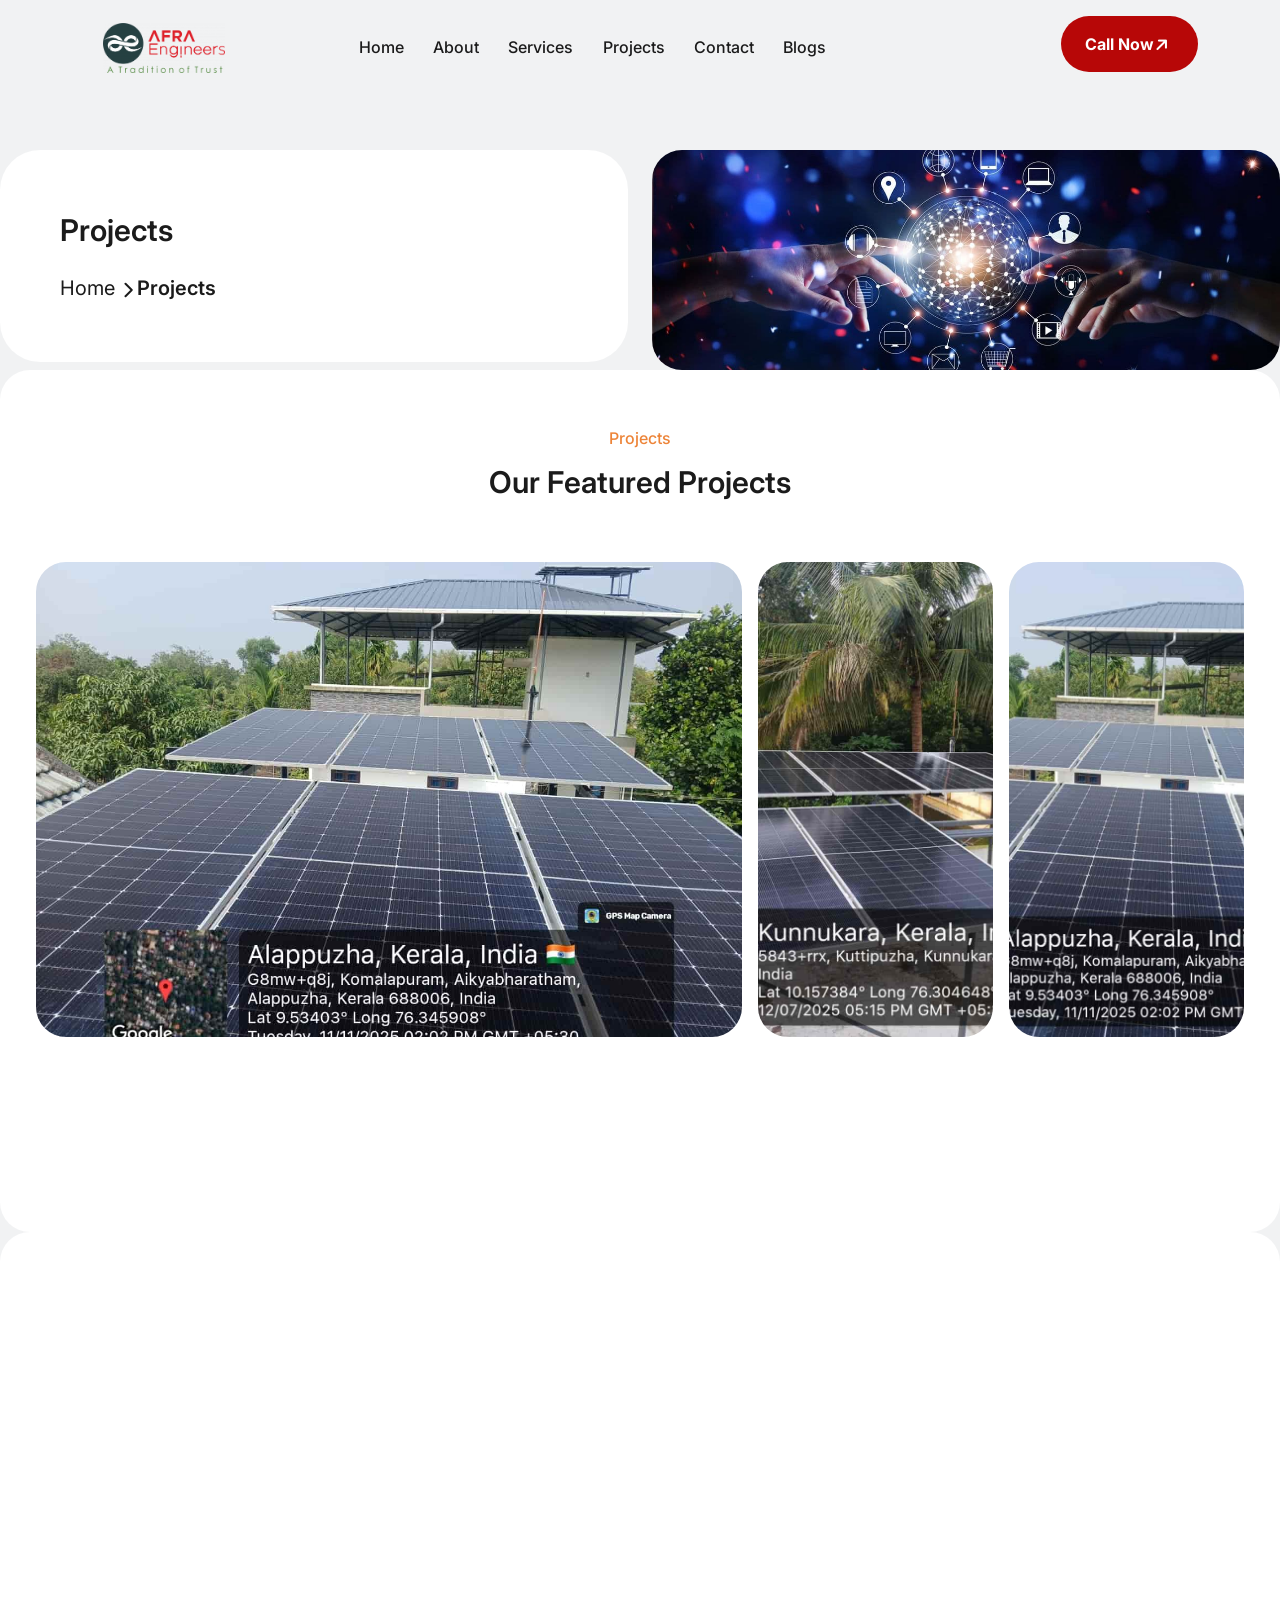
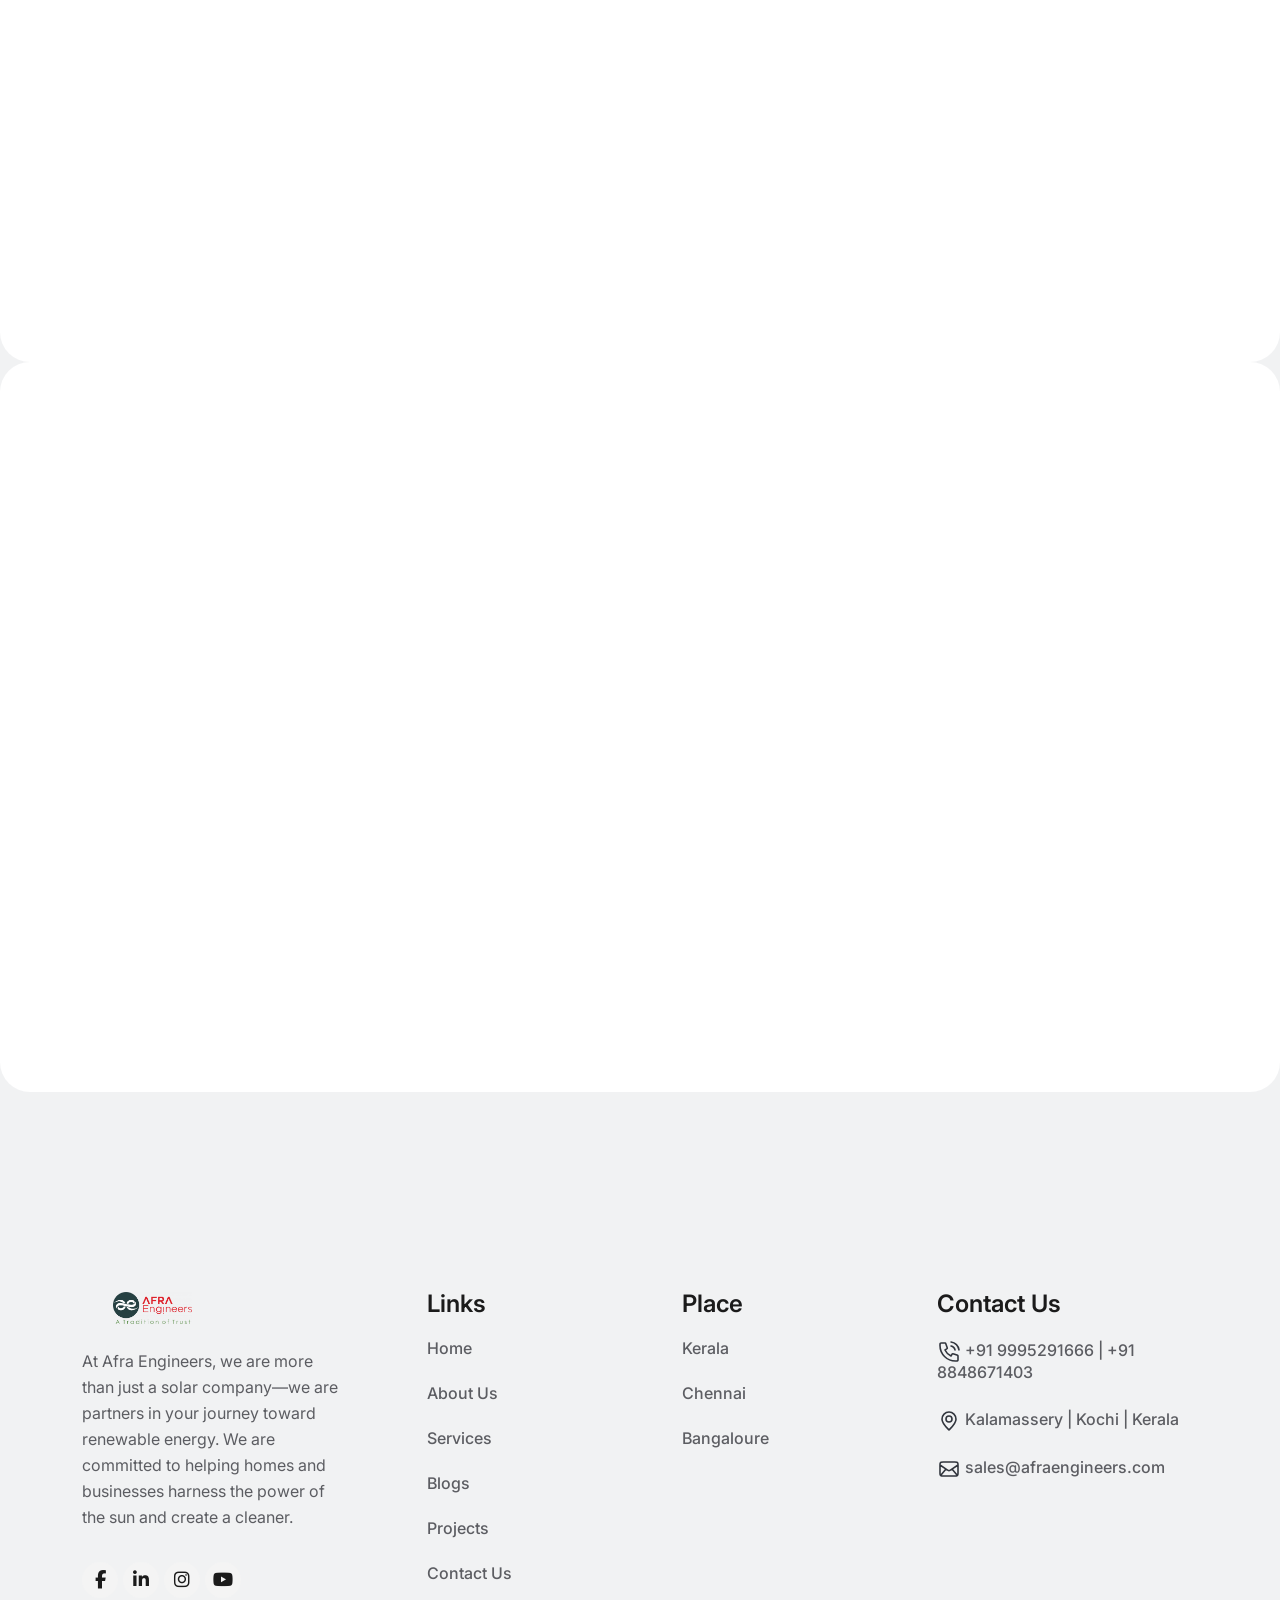
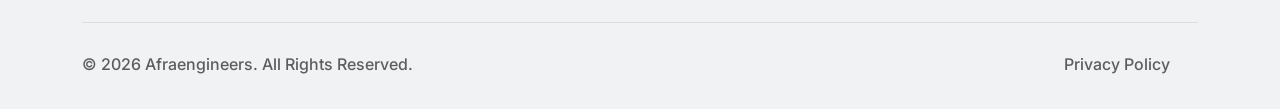
<file: projects.html>
<!DOCTYPE html>
<html lang="en">

<meta http-equiv="content-type" content="text/html;charset=utf-8" />

<head>
  <meta charset="UTF-8">
  <meta name="viewport" content="width=device-width, initial-scale=1.0">
  <title>Best Solar Services in Kochi | Solar Panel Installation Kerala</title>
  <meta name="description"
    content="Leading solar company in Kochi, Kerala offering residential and commercial solar panel installation, rooftop solar systems and MNRE approved solutions.">
  <meta name="keywords"
    content="solar company in kochi, solar panel installation kochi, solar installers kerala, rooftop solar kerala">
  <meta name="robots" content="index, follow">
  <meta name="viewport" content="width=device-width, initial-scale=1.0">

  <link rel="shortcut icon" href="assets/img/logo/fav-logo1.png" type="image/x-icon">

  <link rel="stylesheet" href="assets/css/plugins/bootstrap.min.css">
  <link rel="stylesheet" href="assets/css/plugins/aos.css">
  <link rel="stylesheet" href="assets/css/plugins/fontawesome.css">
  <link rel="stylesheet" href="assets/css/plugins/magnific-popup.css">
  <link rel="stylesheet" href="assets/css/plugins/owlcarousel.min.css">
  <link rel="stylesheet" href="assets/css/plugins/sidebar.css">
  <link rel="stylesheet" href="assets/css/plugins/slick-slider.css">
  <link rel="stylesheet" href="assets/css/plugins/nice-select.css">
  <link rel="stylesheet" href="assets/css/plugins/swiper-slider.css">
  <link rel="stylesheet" href="assets/css/plugins/odometer.css">
  <link rel="stylesheet" href="assets/css/main.css">
  <link rel="stylesheet" href="https://cdnjs.cloudflare.com/ajax/libs/font-awesome/6.4.0/css/all.min.css">
</head>

<body class="body1 b-bg1">

  <div class="paginacontainer">
    <div class="progress-wrap">
      <svg class="progress-circle svg-content" width="100%" height="100%" viewBox="-1 -1 102 102">
        <path d="M50,1 a49,49 0 0,1 0,98 a49,49 0 0,1 0,-98" />
      </svg>
    </div>
  </div>

  <header class="homepage4-body">
    <div id="vl-header-sticky" class="vl-header-area vl-transparent-header">
      <div class="container">
        <div class="row align-items-center row-bg1">
          <div class="col-lg-2 col-md-6 col-6">
            <div class="vl-logo">
              <a href="index.html"><img src="assets/img/logo/Logo.png"
                  alt="solar energy solutions for long term electricity bill savings"></a>
            </div>
          </div>
          <div class="col-lg-7 d-none d-lg-block">
            <div class="vl-main-menu text-center">
              <nav class="vl-mobile-menu-active">
                <ul>
                  <li class="has-dropdown">
                    <a href="index.html">Home <span><i class="fa-solid d-lg-inline d-none"></i></span></a>

                  </li>
                  <li class="has-dropdown">
                    <a href="about-us.html">About <span><i class="fa-solid  d-lg-inline d-none"></i></span></a>
                  </li>
                  <li><a href="our-service.html">Services<span><i class="fa-solid d-lg-inline d-none"></i></span></a>
                  </li>
                  <li><a href="projects.html">Projects<span><i class="fa-solid d-lg-inline d-none"></i></span></a>
                  </li>
                  <li><a href="contact.html">Contact<span><i class="fa-solid d-lg-inline d-none"></i></span></a>
                  </li>
                  <li><a href="blog-detail.html">Blogs <span><i class="fa-solid d-lg-inline d-none"></i></span></a>
                  </li>
                </ul>
              </nav>
            </div>
          </div>
          <div class="col-lg-3 col-md-6 col-6">
            <div class="vl-hero-btn text-end">
              <div class="btn-area1">
                <a href="tel:+91884 867 1403" class="vl-btn1">Call Now<span class="arrow1"><i
                      class="fa-solid fa-arrow-right"></i></span><span class="arrow2"><i
                      class="fa-solid fa-arrow-right"></i></span></a>
              </div>
            </div>
            <div class="vl-header-action-item d-block d-lg-none">
              <button type="button" class="vl-offcanvas-toggle">
                <i class="fa-solid fa-bars-staggered"></i>
              </button>
            </div>
          </div>
        </div>
      </div>
    </div>
  </header>

  <div class="homepage4-body">
    <div class="vl-offcanvas">
      <div class="vl-offcanvas-wrapper">
        <div class="vl-offcanvas-header d-flex justify-content-between align-items-center mb-90">
          <div class="vl-offcanvas-logo">
            <a href="index.html"><img src="assets/img/logo/Logo.png"
                alt="solar finance and subsidy guidance for residential and commercial solar systems"></a>
          </div>
          <div class="vl-offcanvas-close">
            <button class="vl-offcanvas-close-toggle"><i class="fa-solid fa-xmark"></i></button>
          </div>
        </div>
        <div class="vl-offcanvas-menu d-lg-none mb-40">
          <nav></nav>
        </div>
        <div class="space20"></div>
        <div class="vl-offcanvas-info">
          <h3 class="vl-offcanvas-sm-title">Contact Us</h3>
          <div class="space20"></div>
          <span><a href="#"> <i class="fa-regular fa-envelope"></i> +91 8848671403</a></span>
          <span><a href="#"><i class="fa-solid fa-phone"></i> sales@afraengineers.com</a></span>
          <span><a href="#"><i class="fa-solid fa-location-dot"></i> Kalamassery | Kochi | Kerala</a></span>
        </div>
        <div class="space20"></div>
        <div class="vl-offcanvas-social">
          <h3 class="vl-offcanvas-sm-title">Follow Us</h3>
          <div class="space20"></div>
          <a href="#"><i class="fab fa-facebook-f"></i></a>
          <a href="#"><i class="fab fa-twitter"></i></a>
          <a href="#"><i class="fab fa-linkedin-in"></i></a>
          <a href="#"><i class="fab fa-instagram"></i></a>
        </div>
      </div>
    </div>
    <div class="vl-offcanvas-overlay"></div>
  </div>

  <div class="inner-header-area">
    <div class="containe-fluid">
      <div class="row">
        <div class="col-lg-6">
          <div class="inner-header heading1">
            <h2>Projects</h2>
            <div class="space28"></div>
            <p><a href="index-2.html">Home</a> <svg xmlns="http://www.w3.org/2000/svg" width="9" height="16"
                viewBox="0 0 9 16" fill="none">
                <path d="M1.5 1.74997L7.75 7.99997L1.5 14.25" stroke="#1B1B1B" stroke-width="2" stroke-linecap="round"
                  stroke-linejoin="round" />
              </svg>Projects</p>
          </div>
        </div>
        <div class="col-lg-6">
          <div class="inner-images">
            <img src="assets/img/all-images/services/contact.jpg" alt="afraengineers">
          </div>
        </div>
      </div>
    </div>
  </div>

  <!-- project images section1-->

  <div class="pro-location1">
    <div class="container-fluid">
      <div class="row">
        <div class="col-lg-6 m-auto">
          <div class="heading1 text-center space-margin60">
            <h5>Projects</h5>
            <div class="space16"></div>
            <h2 class="text-anime-style-3">Our Featured Projects</h2>
          </div>
        </div>
      </div>
      <div class="row">
        <div class="col-lg-12" data-aos="zoom-out" data-aos-duration="1200">
          <div class="cs_case_study_1_list">
            <div class="cs_case_study cs_style_1 cs_hover_active active" data-aos="fade-up" data-aos-duration="800">
              <a href="case-single.html" class="cs_case_study_thumb cs_bg_filed"
                data-src="assets/img/all-images/projects/pro1"></a>
            </div>
            <div class="space100 d-lg-none d-block"></div>
            <div class="space40 d-lg-none d-block"></div>
            <div class="cs_case_study cs_style_1 cs_hover_active" data-aos="fade-up" data-aos-duration="900">
              <a href="case-single.html" class="cs_case_study_thumb cs_case_study_thumb2 cs_bg_filed"
                data-src="assets/img/all-images/projects/pro2.jpg"></a>
            </div>
            <div class="space100 d-lg-none d-block"></div>
            <div class="space40 d-lg-none d-block"></div>
            <div class="cs_case_study cs_style_1 cs_hover_active" data-aos="fade-up" data-aos-duration="1000">
              <a href="case-single.html" class="cs_case_study_thumb cs_case_study_thumb3 cs_bg_filed"
                data-src="assets/img/all-images/projects/pro4.jpg"></a>
            </div>
          </div>
        </div>
      </div>
    </div>
  </div>

  <!-- projects photos2  -->
  <div class="pro-location1">
    <div class="container-fluid">
      <div class="row">
        <div class="col-lg-12" data-aos="zoom-out" data-aos-duration="1200">
          <div class="cs_case_study_1_list">
            <div class="cs_case_study cs_style_1 cs_hover_active active" data-aos="fade-up" data-aos-duration="800">
              <a href="case-single.html" class="cs_case_study_thumb cs_bg_filed cs_case_study_thumb4 cs_bg_filed"
                data-src="assets/img/all-images/projects/pro5"></a>
            </div>
            <div class="space100 d-lg-none d-block"></div>
            <div class="space40 d-lg-none d-block"></div>
            <div class="cs_case_study cs_style_1 cs_hover_active" data-aos="fade-up" data-aos-duration="900">
              <a href="case-single.html" class="cs_case_study_thumb cs_case_study_thumb5 cs_bg_filed"
                data-src="assets/img/all-images/projects/pro6"></a>
            </div>
            <div class="space100 d-lg-none d-block"></div>
            <div class="space40 d-lg-none d-block"></div>
            <div class="cs_case_study cs_style_1 cs_hover_active" data-aos="fade-up" data-aos-duration="1000">
              <a href="case-single.html" class="cs_case_study_thumb cs_case_study_thumb6 cs_bg_filed"
                data-src="assets/img/all-images/projects/pro9"></a>
            </div>
          </div>
        </div>
      </div>
    </div>
  </div>

  <!-- peoject photos section3  -->

  <div class="pro-location1">
    <div class="container-fluid">
      <div class="row">
        <div class="col-lg-12" data-aos="zoom-out" data-aos-duration="1200">
          <div class="cs_case_study_1_list">
            <div class="cs_case_study cs_style_1 cs_hover_active active" data-aos="fade-up" data-aos-duration="800">
              <a href="case-single.html" class="cs_case_study_thumb cs_bg_filed"
                data-src="assets/img/all-images/projects/pro11"></a>
            </div>
            <div class="space100 d-lg-none d-block"></div>
            <div class="space40 d-lg-none d-block"></div>
            <div class="cs_case_study cs_style_1 cs_hover_active" data-aos="fade-up" data-aos-duration="900">
              <a href="case-single.html" class="cs_case_study_thumb cs_case_study_thumb2 cs_bg_filed"
                data-src="assets/img/all-images/projects/pro12"></a>

            </div>
            <div class="space100 d-lg-none d-block"></div>
            <div class="space40 d-lg-none d-block"></div>
            <div class="cs_case_study cs_style_1 cs_hover_active" data-aos="fade-up" data-aos-duration="1000">
              <a href="case-single.html" class="cs_case_study_thumb cs_case_study_thumb3 cs_bg_filed"
                data-src="assets/img/all-images/projects/pro13"></a>
            </div>
          </div>
        </div>
      </div>
    </div>
  </div>

  <!-- peoject photos section2  -->

  <div class="vl-footer3-section-area">
    <div class="container">
      <div class="row">
        <div class="col-lg-3 col-md-6">
          <div class="footer-time-area">
            <img src="assets/img/logo/Logo.png" alt="Afraengineers">
            <div class="space24"></div>
            <p>At Afra Engineers, we are more than just a solar company—we are partners in your
              journey toward renewable energy. We are committed to helping homes and businesses harness the power of
              the
              sun and create a cleaner.</p>
            <div class="space32"></div>
            <ul>
              <li><a href="https://www.facebook.com/share/1EUB5ST9ZU/?mibextid=wwXIfr" target="_blank"><i
                    class="fa-brands fa-facebook-f"></i></a></li>
              <li><a href="https://www.linkedin.com/company/afra-engineers/" target="_blank"><i
                    class="fa-brands fa-linkedin-in"></i></a></li>
              <li><a href="https://www.instagram.com/afra_engineers?igsh=bXU1ZWlwMWoyMHNr" target="_blank"><i
                    class="fa-brands fa-instagram"></i></a></li>
              <li><a href="https://youtube.com/@afraengineers?si=V4Ce45V0qRgirNmI" target="_blank"><i
                    class="fa-brands fa-youtube"></i></a></li>
            </ul>
          </div>
        </div>
        <div class="col-lg col-md-6">
          <div class="space30 d-md-none d-block"></div>
          <div class="footer-widget-area foot-padding1">
            <h3>Links</h3>
            <ul>
              <li><a href="index.html">Home</a></li>
              <li><a href="about-us.html">About Us</a></li>
              <li><a href="our-service.html">Services</a></li>
              <li><a href="blog-detail.html">Blogs</a></li>
              <li><a href="projects.html">Projects</a></li>
              <li><a href="contact.html">Contact Us</a></li>
            </ul>
          </div>
        </div>
        <div class="col-lg col-md-4">
          <div class="space30 d-lg-none d-block"></div>
          <div class="footer-widget-area foot-padding2">
            <h3>Place</h3>
            <ul>
              <li><a>Kerala</a></li>
              <li><a>Chennai</a></li>
              <li><a>Bangaloure</a></li>
            </ul>
          </div>
        </div>
        <div class="col-lg col-md-4">
          <div class="space30 d-lg-none d-block"></div>
          <div class="footer-widget-area">
            <h3>Contact Us</h3>
            <ul>
              <li><a href="tel:+918848671403"><svg xmlns="http://www.w3.org/2000/svg" width="24" height="24"
                    viewBox="0 0 24 24" fill="none">
                    <path
                      d="M14.05 6C15.0268 6.19057 15.9244 6.66826 16.6281 7.37194C17.3318 8.07561 17.8095 8.97326 18 9.95M14.05 2C16.0793 2.22544 17.9716 3.13417 19.4163 4.57701C20.8609 6.01984 21.7721 7.91101 22 9.94M18.5 21C9.93959 21 3 14.0604 3 5.5C3 5.11378 3.01413 4.73086 3.04189 4.35173C3.07375 3.91662 3.08968 3.69907 3.2037 3.50103C3.29814 3.33701 3.4655 3.18146 3.63598 3.09925C3.84181 3 4.08188 3 4.56201 3H7.37932C7.78308 3 7.98496 3 8.15802 3.06645C8.31089 3.12515 8.44701 3.22049 8.55442 3.3441C8.67601 3.48403 8.745 3.67376 8.88299 4.05321L10.0491 7.26005C10.2096 7.70153 10.2899 7.92227 10.2763 8.1317C10.2643 8.31637 10.2012 8.49408 10.0942 8.64506C9.97286 8.81628 9.77145 8.93713 9.36863 9.17882L8 10C9.2019 12.6489 11.3501 14.7999 14 16L14.8212 14.6314C15.0629 14.2285 15.1837 14.0271 15.3549 13.9058C15.5059 13.7988 15.6836 13.7357 15.8683 13.7237C16.0777 13.7101 16.2985 13.7904 16.74 13.9509L19.9468 15.117C20.3262 15.255 20.516 15.324 20.6559 15.4456C20.7795 15.553 20.8749 15.6891 20.9335 15.842C21 16.015 21 16.2169 21 16.6207V19.438C21 19.9181 21 20.1582 20.9007 20.364C20.8185 20.5345 20.663 20.7019 20.499 20.7963C20.3009 20.9103 20.0834 20.9262 19.6483 20.9581C19.2691 20.9859 18.8862 21 18.5 21Z"
                      stroke="#31353D" stroke-width="1.6" stroke-linecap="round" stroke-linejoin="round" />
                  </svg> +91 9995291666 | +91 8848671403</a></li>
              <li><a href="#"><svg xmlns="http://www.w3.org/2000/svg" width="24" height="24" viewBox="0 0 24 24"
                    fill="none">
                    <path
                      d="M12 21C15.5 17.4 19 14.1764 19 10.2C19 6.22355 15.866 3 12 3C8.13401 3 5 6.22355 5 10.2C5 14.1764 8.5 17.4 12 21Z"
                      stroke="#31353D" stroke-width="1.6" stroke-linecap="round" stroke-linejoin="round" />
                    <path
                      d="M12 13C13.6569 13 15 11.6569 15 10C15 8.34315 13.6569 7 12 7C10.3431 7 9 8.34315 9 10C9 11.6569 10.3431 13 12 13Z"
                      stroke="#31353D" stroke-width="1.6" stroke-linecap="round" stroke-linejoin="round" />
                  </svg> Kalamassery | Kochi | Kerala</a></li>
              <li><a href="mailto:afraengineers@gmailcom"><svg xmlns="http://www.w3.org/2000/svg" width="24" height="24"
                    viewBox="0 0 24 24" fill="none">
                    <path
                      d="M4 18L9 12M20 18L15 12M3 8L10.225 12.8166C10.8665 13.2443 11.1872 13.4582 11.5339 13.5412C11.8403 13.6147 12.1597 13.6147 12.4661 13.5412C12.8128 13.4582 13.1335 13.2443 13.775 12.8166L21 8M6.2 19H17.8C18.9201 19 19.4802 19 19.908 18.782C20.2843 18.5903 20.5903 18.2843 20.782 17.908C21 17.4802 21 16.9201 21 15.8V8.2C21 7.0799 21 6.51984 20.782 6.09202C20.5903 5.71569 20.2843 5.40973 19.908 5.21799C19.4802 5 18.9201 5 17.8 5H6.2C5.0799 5 4.51984 5 4.09202 5.21799C3.71569 5.40973 3.40973 5.71569 3.21799 6.09202C3 6.51984 3 7.07989 3 8.2V15.8C3 16.9201 3 17.4802 3.21799 17.908C3.40973 18.2843 3.71569 18.5903 4.09202 18.782C4.51984 19 5.07989 19 6.2 19Z"
                      stroke="#31353D" stroke-width="1.6" stroke-linecap="round" stroke-linejoin="round" />
                  </svg> sales@afraengineers.com</a></li>
              <li>
              </li>
            </ul>
          </div>
        </div>
      </div>
      <div class="space24"></div>
      <div class="col-lg-12">
        <div class="copyright-area">
          <p>© 2026 Afraengineers. All Rights Reserved.</p>
          <ul>
            <li><a href="privacy-policy.html">Privacy Policy</a><span></span></li>
          </ul>
        </div>
      </div>
    </div>
  </div>


  <!--===== JS SCRIPT LINK =======-->
  <script src="assets/js/plugins/jquery-3-7-1.min.js"></script>
  <script src="assets/js/plugins/bootstrap.min.js"></script>
  <script src="assets/js/plugins/fontawesome.js"></script>
  <script src="assets/js/plugins/aos.js"></script>
  <script src="assets/js/plugins/jquery.appear.js"></script>
  <script src="assets/js/plugins/jquery.odometer.min.js"></script>
  <script src="assets/js/plugins/chart.js"></script>
  <script src="assets/js/plugins/gsap.min.js"></script>
  <script src="assets/js/plugins/ScrollTrigger.min.js"></script>
  <script src="assets/js/plugins/textSplite-custom.js"></script>
  <script src="assets/js/plugins/sidebar.js"></script>
  <script src="assets/js/plugins/swiper-slider.js"></script>
  <script src="assets/js/plugins/magnific-popup.js"></script>
  <script src="assets/js/plugins/mobilemenu.js"></script>
  <script src="assets/js/plugins/owlcarousel.min.js"></script>
  <script src="assets/js/plugins/nice-select.js"></script>
  <script src="assets/js/plugins/waypoints.js"></script>
  <script src="assets/js/plugins/slick-slider.js"></script>
  <script src="assets/js/plugins/circle-progress.js"></script>
  <script src="assets/js/main.js"></script>
</body>

</html>
</file>
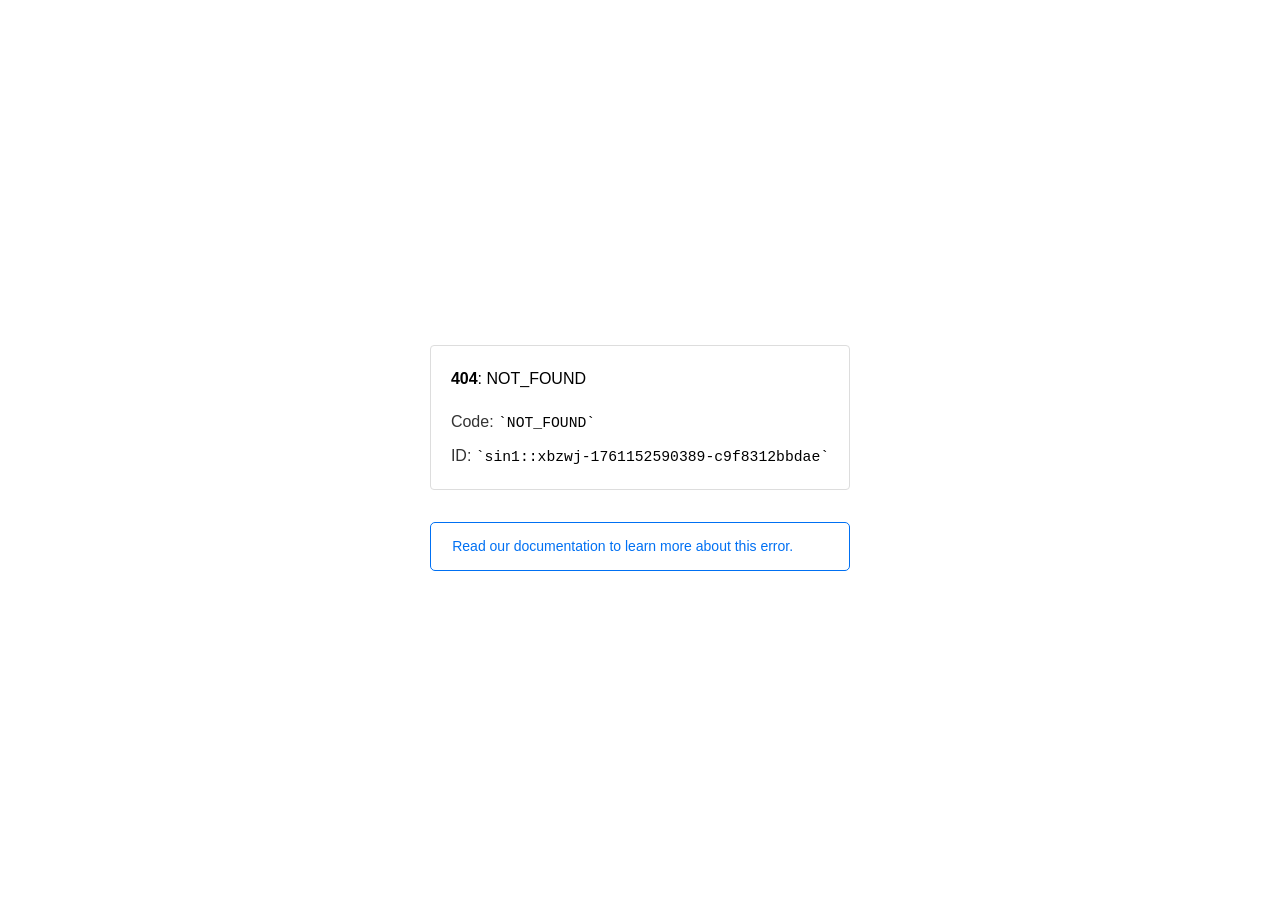
<file: assets/css/fonts/fa-brands-400.html>
<!doctype html><html lang=en><meta charset=utf-8><meta name=viewport content="width=device-width,initial-scale=1"><meta name=theme-color content=#000><title>404: NOT_FOUND</title><style>html{font-size:62.5%;box-sizing:border-box;height:-webkit-fill-available}*,::after,::before{box-sizing:inherit}body{font-family:sf pro text,sf pro icons,helvetica neue,helvetica,arial,sans-serif;font-size:1.6rem;line-height:1.65;word-break:break-word;font-kerning:auto;font-variant:normal;-webkit-font-smoothing:antialiased;-moz-osx-font-smoothing:grayscale;text-rendering:optimizeLegibility;hyphens:auto;height:100vh;height:-webkit-fill-available;max-height:100vh;max-height:-webkit-fill-available;margin:0}::selection{background:#79ffe1}::-moz-selection{background:#79ffe1}a{cursor:pointer;color:#0070f3;text-decoration:none;transition:all .2s ease;border-bottom:1px solid #0000}a:hover{border-bottom:1px solid #0070f3}ul{padding:0;margin-left:1.5em;list-style-type:none}li{margin-bottom:10px}ul li:before{content:'\02013'}li:before{display:inline-block;color:#ccc;position:absolute;margin-left:-18px;transition:color .2s ease}code{font-family:Menlo,Monaco,Lucida Console,Liberation Mono,DejaVu Sans Mono,Bitstream Vera Sans Mono,Courier New,monospace,serif;font-size:.92em}code:after,code:before{content:'`'}.container{display:flex;justify-content:center;flex-direction:column;min-height:100%}main{max-width:80rem;padding:4rem 6rem;margin:auto}ul{margin-bottom:32px}.error-title{font-size:2rem;padding-left:22px;line-height:1.5;margin-bottom:24px}.error-title-guilty{border-left:2px solid #ed367f}.error-title-innocent{border-left:2px solid #59b89c}@media(max-width:500px){.owner-error{display:none}}main p{color:#333}.devinfo-container{border:1px solid #ddd;border-radius:4px;padding:2rem;display:flex;flex-direction:column;margin-bottom:32px}.error-code{margin:0;font-size:1.6rem;color:#000;margin-bottom:1.6rem}.devinfo-line{color:#333}.devinfo-line code,code,li{color:#000}.devinfo-line:not(:last-child){margin-bottom:8px}.docs-link,.contact-link{font-weight:500}header,footer,footer a{display:flex;justify-content:center;align-items:center}header,footer{min-height:100px;height:100px}header{border-bottom:1px solid #eaeaea}header h1{font-size:1.8rem;margin:0;font-weight:500}header p{font-size:1.3rem;margin:0;font-weight:500}.header-item{display:flex;padding:0 2rem;margin:2rem 0;text-decoration:line-through;color:#999}.header-item.active{color:#ff0080;text-decoration:none}.header-item.first{border-right:1px solid #eaeaea}.header-item-content{display:flex;flex-direction:column}.header-item-icon{margin-right:1rem;margin-top:.6rem}footer{border-top:1px solid #eaeaea}footer a{color:#000}footer a:hover{border-bottom-color:#0000}footer svg{margin-left:.8rem}.note{padding:8pt 16pt;border-radius:5px;border:1px solid #0070f3;font-size:14px;line-height:1.8;color:#0070f3}@media(max-width:500px){.devinfo-container .devinfo-line code{margin-top:.4rem}.devinfo-container .devinfo-line:not(:last-child){margin-bottom:1.6rem}.devinfo-container{margin-bottom:0}header{flex-direction:column;height:auto;min-height:auto;align-items:flex-start}.header-item.first{border-right:none;margin-bottom:0}main{padding:1rem 2rem}body{font-size:1.4rem;line-height:1.55}footer{display:none}.note{margin-top:16px}}</style><div class=container><main><p class=devinfo-container><span class=error-code><strong>404</strong>: NOT_FOUND</span>
<span class=devinfo-line>Code: <code>NOT_FOUND</code></span>
<span class=devinfo-line>ID: <code>sin1::xbzwj-1761152590389-c9f8312bbdae</code></p><a href=https://vercel.com/docs/errors/platform-error-codes#not_found class=owner-error><div class=note>Read our documentation to learn more about this error.</div></a></main></div>
</file>
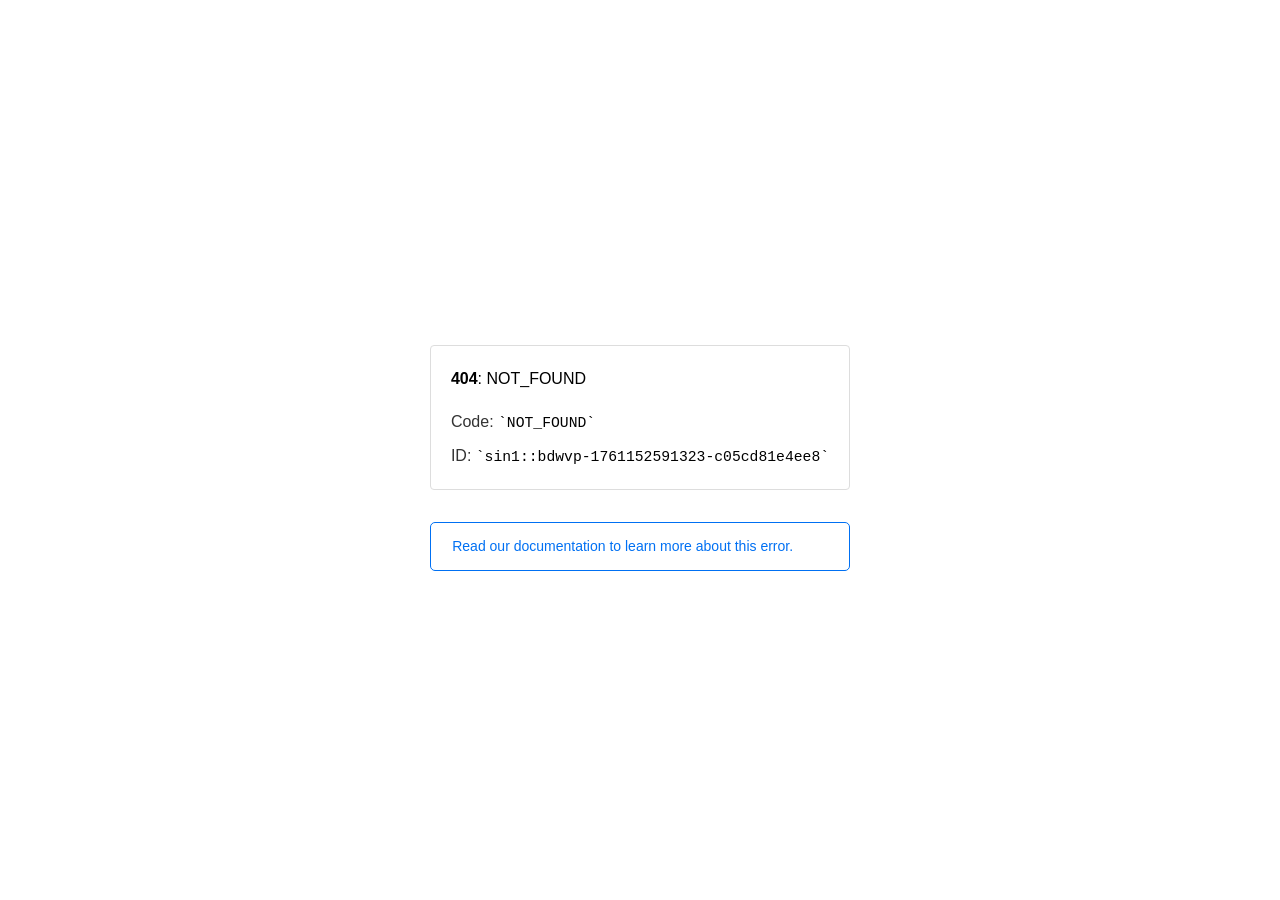
<file: assets/css/fonts/fa-duotone-900.html>
<!doctype html><html lang=en><meta charset=utf-8><meta name=viewport content="width=device-width,initial-scale=1"><meta name=theme-color content=#000><title>404: NOT_FOUND</title><style>html{font-size:62.5%;box-sizing:border-box;height:-webkit-fill-available}*,::after,::before{box-sizing:inherit}body{font-family:sf pro text,sf pro icons,helvetica neue,helvetica,arial,sans-serif;font-size:1.6rem;line-height:1.65;word-break:break-word;font-kerning:auto;font-variant:normal;-webkit-font-smoothing:antialiased;-moz-osx-font-smoothing:grayscale;text-rendering:optimizeLegibility;hyphens:auto;height:100vh;height:-webkit-fill-available;max-height:100vh;max-height:-webkit-fill-available;margin:0}::selection{background:#79ffe1}::-moz-selection{background:#79ffe1}a{cursor:pointer;color:#0070f3;text-decoration:none;transition:all .2s ease;border-bottom:1px solid #0000}a:hover{border-bottom:1px solid #0070f3}ul{padding:0;margin-left:1.5em;list-style-type:none}li{margin-bottom:10px}ul li:before{content:'\02013'}li:before{display:inline-block;color:#ccc;position:absolute;margin-left:-18px;transition:color .2s ease}code{font-family:Menlo,Monaco,Lucida Console,Liberation Mono,DejaVu Sans Mono,Bitstream Vera Sans Mono,Courier New,monospace,serif;font-size:.92em}code:after,code:before{content:'`'}.container{display:flex;justify-content:center;flex-direction:column;min-height:100%}main{max-width:80rem;padding:4rem 6rem;margin:auto}ul{margin-bottom:32px}.error-title{font-size:2rem;padding-left:22px;line-height:1.5;margin-bottom:24px}.error-title-guilty{border-left:2px solid #ed367f}.error-title-innocent{border-left:2px solid #59b89c}@media(max-width:500px){.owner-error{display:none}}main p{color:#333}.devinfo-container{border:1px solid #ddd;border-radius:4px;padding:2rem;display:flex;flex-direction:column;margin-bottom:32px}.error-code{margin:0;font-size:1.6rem;color:#000;margin-bottom:1.6rem}.devinfo-line{color:#333}.devinfo-line code,code,li{color:#000}.devinfo-line:not(:last-child){margin-bottom:8px}.docs-link,.contact-link{font-weight:500}header,footer,footer a{display:flex;justify-content:center;align-items:center}header,footer{min-height:100px;height:100px}header{border-bottom:1px solid #eaeaea}header h1{font-size:1.8rem;margin:0;font-weight:500}header p{font-size:1.3rem;margin:0;font-weight:500}.header-item{display:flex;padding:0 2rem;margin:2rem 0;text-decoration:line-through;color:#999}.header-item.active{color:#ff0080;text-decoration:none}.header-item.first{border-right:1px solid #eaeaea}.header-item-content{display:flex;flex-direction:column}.header-item-icon{margin-right:1rem;margin-top:.6rem}footer{border-top:1px solid #eaeaea}footer a{color:#000}footer a:hover{border-bottom-color:#0000}footer svg{margin-left:.8rem}.note{padding:8pt 16pt;border-radius:5px;border:1px solid #0070f3;font-size:14px;line-height:1.8;color:#0070f3}@media(max-width:500px){.devinfo-container .devinfo-line code{margin-top:.4rem}.devinfo-container .devinfo-line:not(:last-child){margin-bottom:1.6rem}.devinfo-container{margin-bottom:0}header{flex-direction:column;height:auto;min-height:auto;align-items:flex-start}.header-item.first{border-right:none;margin-bottom:0}main{padding:1rem 2rem}body{font-size:1.4rem;line-height:1.55}footer{display:none}.note{margin-top:16px}}</style><div class=container><main><p class=devinfo-container><span class=error-code><strong>404</strong>: NOT_FOUND</span>
<span class=devinfo-line>Code: <code>NOT_FOUND</code></span>
<span class=devinfo-line>ID: <code>sin1::bdwvp-1761152591323-c05cd81e4ee8</code></p><a href=https://vercel.com/docs/errors/platform-error-codes#not_found class=owner-error><div class=note>Read our documentation to learn more about this error.</div></a></main></div>
</file>
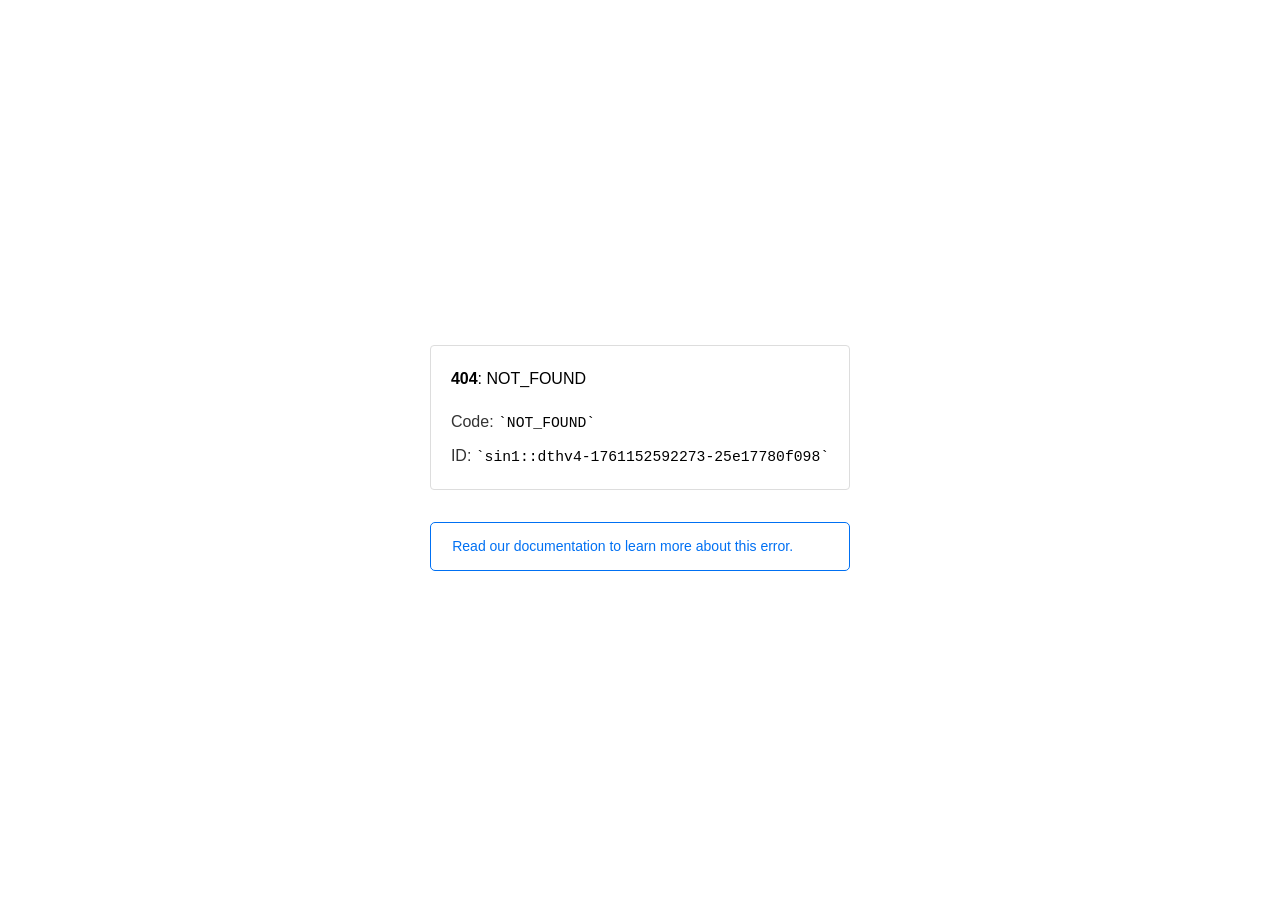
<file: assets/css/fonts/fa-duotone-901.html>
<!doctype html><html lang=en><meta charset=utf-8><meta name=viewport content="width=device-width,initial-scale=1"><meta name=theme-color content=#000><title>404: NOT_FOUND</title><style>html{font-size:62.5%;box-sizing:border-box;height:-webkit-fill-available}*,::after,::before{box-sizing:inherit}body{font-family:sf pro text,sf pro icons,helvetica neue,helvetica,arial,sans-serif;font-size:1.6rem;line-height:1.65;word-break:break-word;font-kerning:auto;font-variant:normal;-webkit-font-smoothing:antialiased;-moz-osx-font-smoothing:grayscale;text-rendering:optimizeLegibility;hyphens:auto;height:100vh;height:-webkit-fill-available;max-height:100vh;max-height:-webkit-fill-available;margin:0}::selection{background:#79ffe1}::-moz-selection{background:#79ffe1}a{cursor:pointer;color:#0070f3;text-decoration:none;transition:all .2s ease;border-bottom:1px solid #0000}a:hover{border-bottom:1px solid #0070f3}ul{padding:0;margin-left:1.5em;list-style-type:none}li{margin-bottom:10px}ul li:before{content:'\02013'}li:before{display:inline-block;color:#ccc;position:absolute;margin-left:-18px;transition:color .2s ease}code{font-family:Menlo,Monaco,Lucida Console,Liberation Mono,DejaVu Sans Mono,Bitstream Vera Sans Mono,Courier New,monospace,serif;font-size:.92em}code:after,code:before{content:'`'}.container{display:flex;justify-content:center;flex-direction:column;min-height:100%}main{max-width:80rem;padding:4rem 6rem;margin:auto}ul{margin-bottom:32px}.error-title{font-size:2rem;padding-left:22px;line-height:1.5;margin-bottom:24px}.error-title-guilty{border-left:2px solid #ed367f}.error-title-innocent{border-left:2px solid #59b89c}@media(max-width:500px){.owner-error{display:none}}main p{color:#333}.devinfo-container{border:1px solid #ddd;border-radius:4px;padding:2rem;display:flex;flex-direction:column;margin-bottom:32px}.error-code{margin:0;font-size:1.6rem;color:#000;margin-bottom:1.6rem}.devinfo-line{color:#333}.devinfo-line code,code,li{color:#000}.devinfo-line:not(:last-child){margin-bottom:8px}.docs-link,.contact-link{font-weight:500}header,footer,footer a{display:flex;justify-content:center;align-items:center}header,footer{min-height:100px;height:100px}header{border-bottom:1px solid #eaeaea}header h1{font-size:1.8rem;margin:0;font-weight:500}header p{font-size:1.3rem;margin:0;font-weight:500}.header-item{display:flex;padding:0 2rem;margin:2rem 0;text-decoration:line-through;color:#999}.header-item.active{color:#ff0080;text-decoration:none}.header-item.first{border-right:1px solid #eaeaea}.header-item-content{display:flex;flex-direction:column}.header-item-icon{margin-right:1rem;margin-top:.6rem}footer{border-top:1px solid #eaeaea}footer a{color:#000}footer a:hover{border-bottom-color:#0000}footer svg{margin-left:.8rem}.note{padding:8pt 16pt;border-radius:5px;border:1px solid #0070f3;font-size:14px;line-height:1.8;color:#0070f3}@media(max-width:500px){.devinfo-container .devinfo-line code{margin-top:.4rem}.devinfo-container .devinfo-line:not(:last-child){margin-bottom:1.6rem}.devinfo-container{margin-bottom:0}header{flex-direction:column;height:auto;min-height:auto;align-items:flex-start}.header-item.first{border-right:none;margin-bottom:0}main{padding:1rem 2rem}body{font-size:1.4rem;line-height:1.55}footer{display:none}.note{margin-top:16px}}</style><div class=container><main><p class=devinfo-container><span class=error-code><strong>404</strong>: NOT_FOUND</span>
<span class=devinfo-line>Code: <code>NOT_FOUND</code></span>
<span class=devinfo-line>ID: <code>sin1::dthv4-1761152592273-25e17780f098</code></p><a href=https://vercel.com/docs/errors/platform-error-codes#not_found class=owner-error><div class=note>Read our documentation to learn more about this error.</div></a></main></div>
</file>
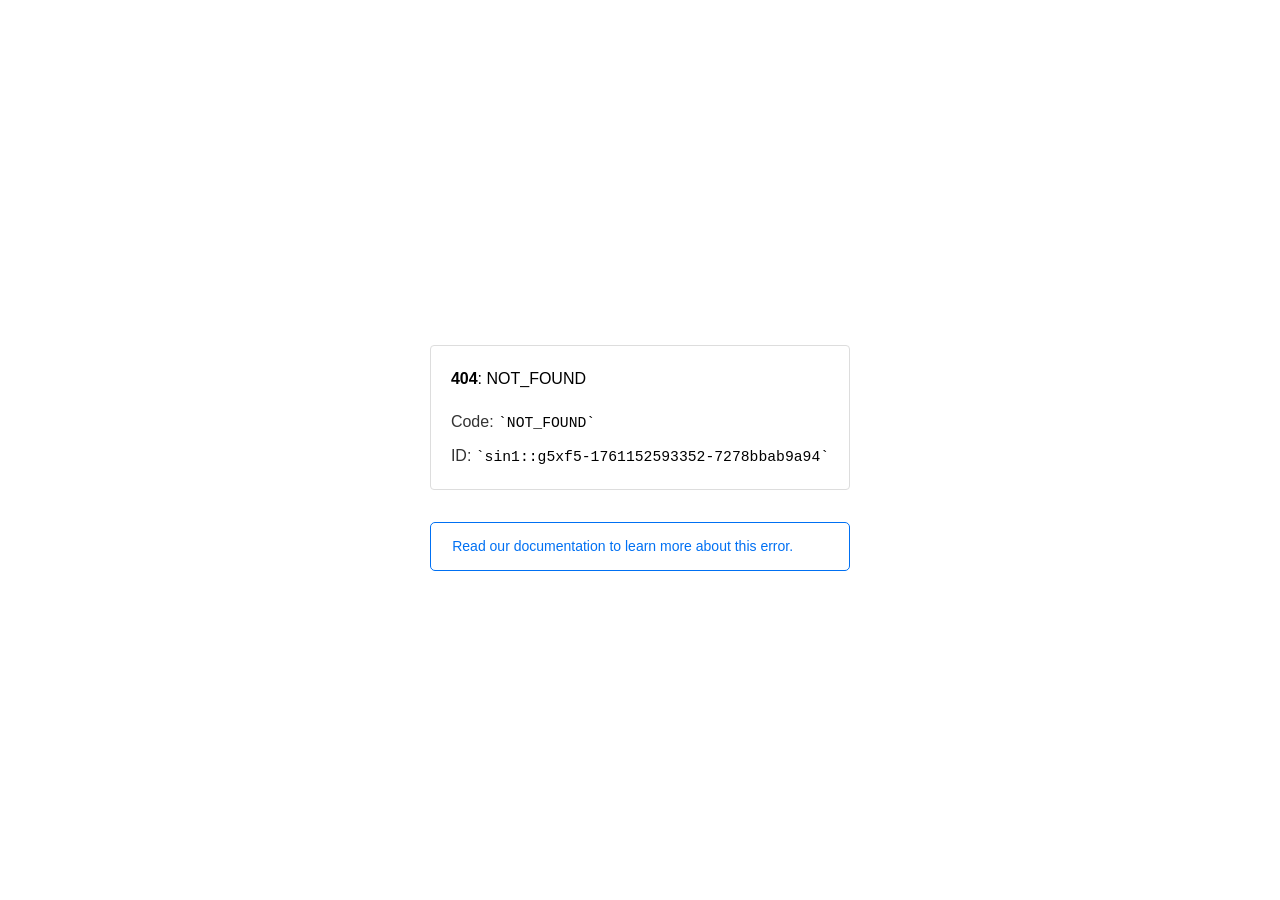
<file: assets/css/fonts/fa-light-300.html>
<!doctype html><html lang=en><meta charset=utf-8><meta name=viewport content="width=device-width,initial-scale=1"><meta name=theme-color content=#000><title>404: NOT_FOUND</title><style>html{font-size:62.5%;box-sizing:border-box;height:-webkit-fill-available}*,::after,::before{box-sizing:inherit}body{font-family:sf pro text,sf pro icons,helvetica neue,helvetica,arial,sans-serif;font-size:1.6rem;line-height:1.65;word-break:break-word;font-kerning:auto;font-variant:normal;-webkit-font-smoothing:antialiased;-moz-osx-font-smoothing:grayscale;text-rendering:optimizeLegibility;hyphens:auto;height:100vh;height:-webkit-fill-available;max-height:100vh;max-height:-webkit-fill-available;margin:0}::selection{background:#79ffe1}::-moz-selection{background:#79ffe1}a{cursor:pointer;color:#0070f3;text-decoration:none;transition:all .2s ease;border-bottom:1px solid #0000}a:hover{border-bottom:1px solid #0070f3}ul{padding:0;margin-left:1.5em;list-style-type:none}li{margin-bottom:10px}ul li:before{content:'\02013'}li:before{display:inline-block;color:#ccc;position:absolute;margin-left:-18px;transition:color .2s ease}code{font-family:Menlo,Monaco,Lucida Console,Liberation Mono,DejaVu Sans Mono,Bitstream Vera Sans Mono,Courier New,monospace,serif;font-size:.92em}code:after,code:before{content:'`'}.container{display:flex;justify-content:center;flex-direction:column;min-height:100%}main{max-width:80rem;padding:4rem 6rem;margin:auto}ul{margin-bottom:32px}.error-title{font-size:2rem;padding-left:22px;line-height:1.5;margin-bottom:24px}.error-title-guilty{border-left:2px solid #ed367f}.error-title-innocent{border-left:2px solid #59b89c}@media(max-width:500px){.owner-error{display:none}}main p{color:#333}.devinfo-container{border:1px solid #ddd;border-radius:4px;padding:2rem;display:flex;flex-direction:column;margin-bottom:32px}.error-code{margin:0;font-size:1.6rem;color:#000;margin-bottom:1.6rem}.devinfo-line{color:#333}.devinfo-line code,code,li{color:#000}.devinfo-line:not(:last-child){margin-bottom:8px}.docs-link,.contact-link{font-weight:500}header,footer,footer a{display:flex;justify-content:center;align-items:center}header,footer{min-height:100px;height:100px}header{border-bottom:1px solid #eaeaea}header h1{font-size:1.8rem;margin:0;font-weight:500}header p{font-size:1.3rem;margin:0;font-weight:500}.header-item{display:flex;padding:0 2rem;margin:2rem 0;text-decoration:line-through;color:#999}.header-item.active{color:#ff0080;text-decoration:none}.header-item.first{border-right:1px solid #eaeaea}.header-item-content{display:flex;flex-direction:column}.header-item-icon{margin-right:1rem;margin-top:.6rem}footer{border-top:1px solid #eaeaea}footer a{color:#000}footer a:hover{border-bottom-color:#0000}footer svg{margin-left:.8rem}.note{padding:8pt 16pt;border-radius:5px;border:1px solid #0070f3;font-size:14px;line-height:1.8;color:#0070f3}@media(max-width:500px){.devinfo-container .devinfo-line code{margin-top:.4rem}.devinfo-container .devinfo-line:not(:last-child){margin-bottom:1.6rem}.devinfo-container{margin-bottom:0}header{flex-direction:column;height:auto;min-height:auto;align-items:flex-start}.header-item.first{border-right:none;margin-bottom:0}main{padding:1rem 2rem}body{font-size:1.4rem;line-height:1.55}footer{display:none}.note{margin-top:16px}}</style><div class=container><main><p class=devinfo-container><span class=error-code><strong>404</strong>: NOT_FOUND</span>
<span class=devinfo-line>Code: <code>NOT_FOUND</code></span>
<span class=devinfo-line>ID: <code>sin1::g5xf5-1761152593352-7278bbab9a94</code></p><a href=https://vercel.com/docs/errors/platform-error-codes#not_found class=owner-error><div class=note>Read our documentation to learn more about this error.</div></a></main></div>
</file>
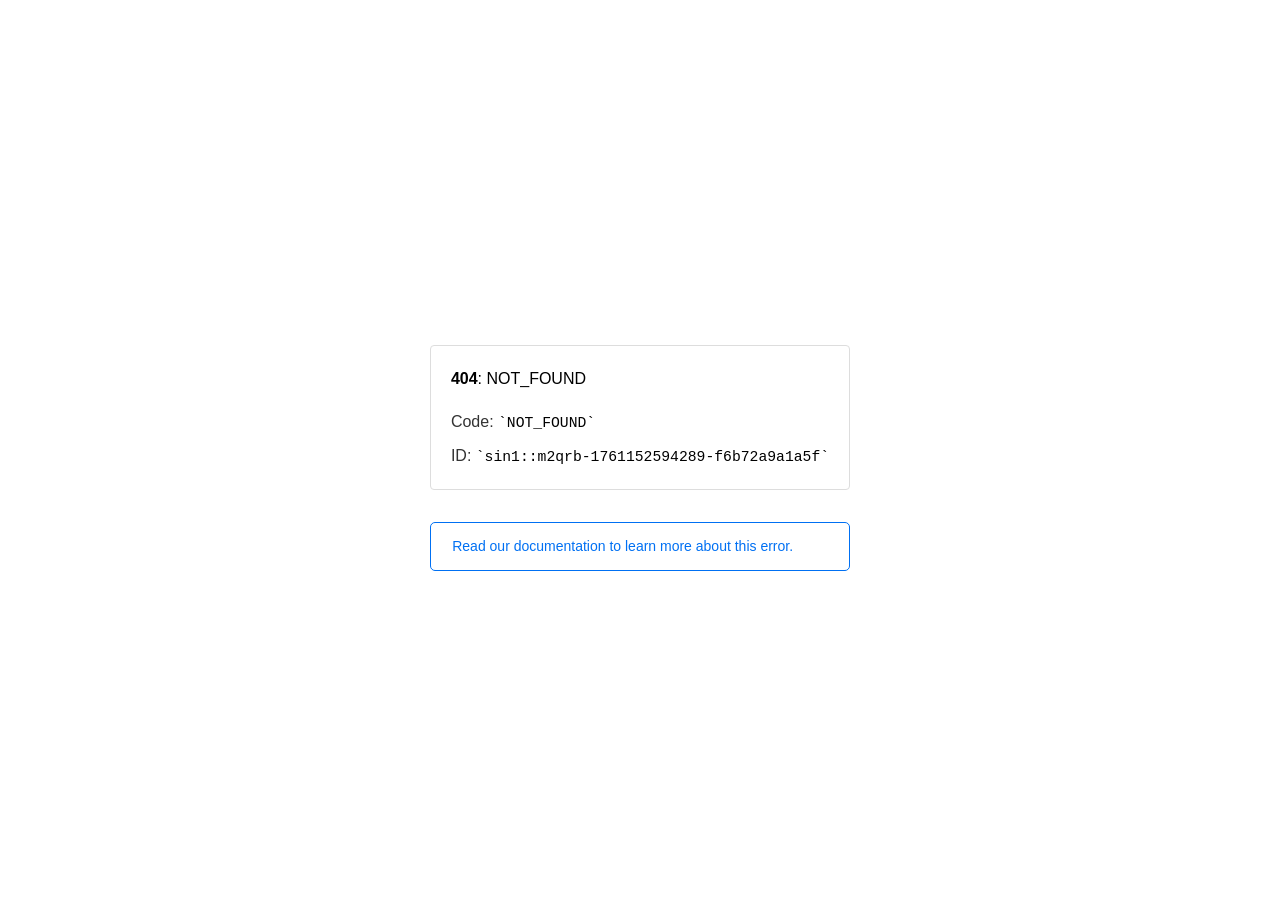
<file: assets/css/fonts/fa-light-301.html>
<!doctype html><html lang=en><meta charset=utf-8><meta name=viewport content="width=device-width,initial-scale=1"><meta name=theme-color content=#000><title>404: NOT_FOUND</title><style>html{font-size:62.5%;box-sizing:border-box;height:-webkit-fill-available}*,::after,::before{box-sizing:inherit}body{font-family:sf pro text,sf pro icons,helvetica neue,helvetica,arial,sans-serif;font-size:1.6rem;line-height:1.65;word-break:break-word;font-kerning:auto;font-variant:normal;-webkit-font-smoothing:antialiased;-moz-osx-font-smoothing:grayscale;text-rendering:optimizeLegibility;hyphens:auto;height:100vh;height:-webkit-fill-available;max-height:100vh;max-height:-webkit-fill-available;margin:0}::selection{background:#79ffe1}::-moz-selection{background:#79ffe1}a{cursor:pointer;color:#0070f3;text-decoration:none;transition:all .2s ease;border-bottom:1px solid #0000}a:hover{border-bottom:1px solid #0070f3}ul{padding:0;margin-left:1.5em;list-style-type:none}li{margin-bottom:10px}ul li:before{content:'\02013'}li:before{display:inline-block;color:#ccc;position:absolute;margin-left:-18px;transition:color .2s ease}code{font-family:Menlo,Monaco,Lucida Console,Liberation Mono,DejaVu Sans Mono,Bitstream Vera Sans Mono,Courier New,monospace,serif;font-size:.92em}code:after,code:before{content:'`'}.container{display:flex;justify-content:center;flex-direction:column;min-height:100%}main{max-width:80rem;padding:4rem 6rem;margin:auto}ul{margin-bottom:32px}.error-title{font-size:2rem;padding-left:22px;line-height:1.5;margin-bottom:24px}.error-title-guilty{border-left:2px solid #ed367f}.error-title-innocent{border-left:2px solid #59b89c}@media(max-width:500px){.owner-error{display:none}}main p{color:#333}.devinfo-container{border:1px solid #ddd;border-radius:4px;padding:2rem;display:flex;flex-direction:column;margin-bottom:32px}.error-code{margin:0;font-size:1.6rem;color:#000;margin-bottom:1.6rem}.devinfo-line{color:#333}.devinfo-line code,code,li{color:#000}.devinfo-line:not(:last-child){margin-bottom:8px}.docs-link,.contact-link{font-weight:500}header,footer,footer a{display:flex;justify-content:center;align-items:center}header,footer{min-height:100px;height:100px}header{border-bottom:1px solid #eaeaea}header h1{font-size:1.8rem;margin:0;font-weight:500}header p{font-size:1.3rem;margin:0;font-weight:500}.header-item{display:flex;padding:0 2rem;margin:2rem 0;text-decoration:line-through;color:#999}.header-item.active{color:#ff0080;text-decoration:none}.header-item.first{border-right:1px solid #eaeaea}.header-item-content{display:flex;flex-direction:column}.header-item-icon{margin-right:1rem;margin-top:.6rem}footer{border-top:1px solid #eaeaea}footer a{color:#000}footer a:hover{border-bottom-color:#0000}footer svg{margin-left:.8rem}.note{padding:8pt 16pt;border-radius:5px;border:1px solid #0070f3;font-size:14px;line-height:1.8;color:#0070f3}@media(max-width:500px){.devinfo-container .devinfo-line code{margin-top:.4rem}.devinfo-container .devinfo-line:not(:last-child){margin-bottom:1.6rem}.devinfo-container{margin-bottom:0}header{flex-direction:column;height:auto;min-height:auto;align-items:flex-start}.header-item.first{border-right:none;margin-bottom:0}main{padding:1rem 2rem}body{font-size:1.4rem;line-height:1.55}footer{display:none}.note{margin-top:16px}}</style><div class=container><main><p class=devinfo-container><span class=error-code><strong>404</strong>: NOT_FOUND</span>
<span class=devinfo-line>Code: <code>NOT_FOUND</code></span>
<span class=devinfo-line>ID: <code>sin1::m2qrb-1761152594289-f6b72a9a1a5f</code></p><a href=https://vercel.com/docs/errors/platform-error-codes#not_found class=owner-error><div class=note>Read our documentation to learn more about this error.</div></a></main></div>
</file>
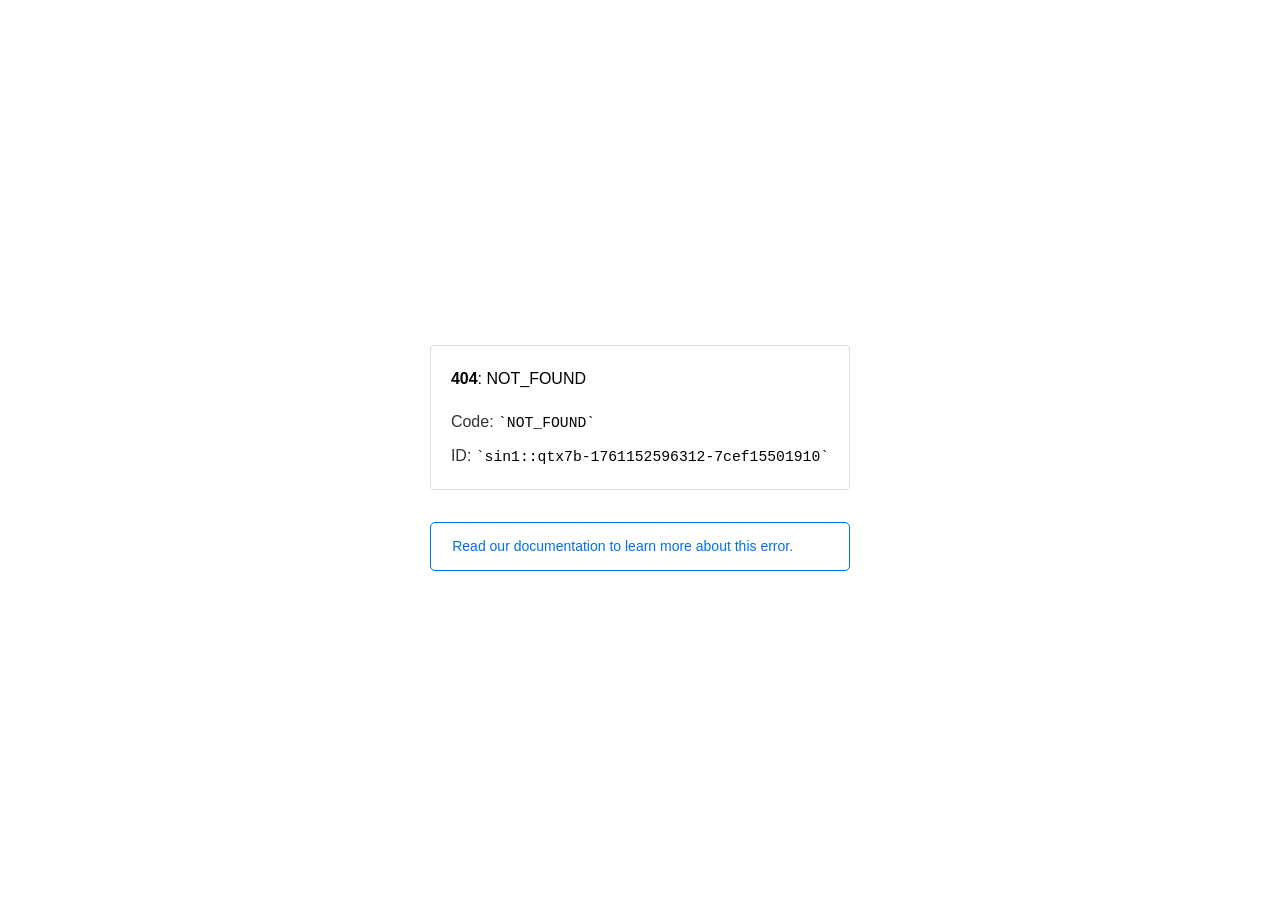
<file: assets/css/fonts/fa-regular-400.html>
<!doctype html><html lang=en><meta charset=utf-8><meta name=viewport content="width=device-width,initial-scale=1"><meta name=theme-color content=#000><title>404: NOT_FOUND</title><style>html{font-size:62.5%;box-sizing:border-box;height:-webkit-fill-available}*,::after,::before{box-sizing:inherit}body{font-family:sf pro text,sf pro icons,helvetica neue,helvetica,arial,sans-serif;font-size:1.6rem;line-height:1.65;word-break:break-word;font-kerning:auto;font-variant:normal;-webkit-font-smoothing:antialiased;-moz-osx-font-smoothing:grayscale;text-rendering:optimizeLegibility;hyphens:auto;height:100vh;height:-webkit-fill-available;max-height:100vh;max-height:-webkit-fill-available;margin:0}::selection{background:#79ffe1}::-moz-selection{background:#79ffe1}a{cursor:pointer;color:#0070f3;text-decoration:none;transition:all .2s ease;border-bottom:1px solid #0000}a:hover{border-bottom:1px solid #0070f3}ul{padding:0;margin-left:1.5em;list-style-type:none}li{margin-bottom:10px}ul li:before{content:'\02013'}li:before{display:inline-block;color:#ccc;position:absolute;margin-left:-18px;transition:color .2s ease}code{font-family:Menlo,Monaco,Lucida Console,Liberation Mono,DejaVu Sans Mono,Bitstream Vera Sans Mono,Courier New,monospace,serif;font-size:.92em}code:after,code:before{content:'`'}.container{display:flex;justify-content:center;flex-direction:column;min-height:100%}main{max-width:80rem;padding:4rem 6rem;margin:auto}ul{margin-bottom:32px}.error-title{font-size:2rem;padding-left:22px;line-height:1.5;margin-bottom:24px}.error-title-guilty{border-left:2px solid #ed367f}.error-title-innocent{border-left:2px solid #59b89c}@media(max-width:500px){.owner-error{display:none}}main p{color:#333}.devinfo-container{border:1px solid #ddd;border-radius:4px;padding:2rem;display:flex;flex-direction:column;margin-bottom:32px}.error-code{margin:0;font-size:1.6rem;color:#000;margin-bottom:1.6rem}.devinfo-line{color:#333}.devinfo-line code,code,li{color:#000}.devinfo-line:not(:last-child){margin-bottom:8px}.docs-link,.contact-link{font-weight:500}header,footer,footer a{display:flex;justify-content:center;align-items:center}header,footer{min-height:100px;height:100px}header{border-bottom:1px solid #eaeaea}header h1{font-size:1.8rem;margin:0;font-weight:500}header p{font-size:1.3rem;margin:0;font-weight:500}.header-item{display:flex;padding:0 2rem;margin:2rem 0;text-decoration:line-through;color:#999}.header-item.active{color:#ff0080;text-decoration:none}.header-item.first{border-right:1px solid #eaeaea}.header-item-content{display:flex;flex-direction:column}.header-item-icon{margin-right:1rem;margin-top:.6rem}footer{border-top:1px solid #eaeaea}footer a{color:#000}footer a:hover{border-bottom-color:#0000}footer svg{margin-left:.8rem}.note{padding:8pt 16pt;border-radius:5px;border:1px solid #0070f3;font-size:14px;line-height:1.8;color:#0070f3}@media(max-width:500px){.devinfo-container .devinfo-line code{margin-top:.4rem}.devinfo-container .devinfo-line:not(:last-child){margin-bottom:1.6rem}.devinfo-container{margin-bottom:0}header{flex-direction:column;height:auto;min-height:auto;align-items:flex-start}.header-item.first{border-right:none;margin-bottom:0}main{padding:1rem 2rem}body{font-size:1.4rem;line-height:1.55}footer{display:none}.note{margin-top:16px}}</style><div class=container><main><p class=devinfo-container><span class=error-code><strong>404</strong>: NOT_FOUND</span>
<span class=devinfo-line>Code: <code>NOT_FOUND</code></span>
<span class=devinfo-line>ID: <code>sin1::qtx7b-1761152596312-7cef15501910</code></p><a href=https://vercel.com/docs/errors/platform-error-codes#not_found class=owner-error><div class=note>Read our documentation to learn more about this error.</div></a></main></div>
</file>
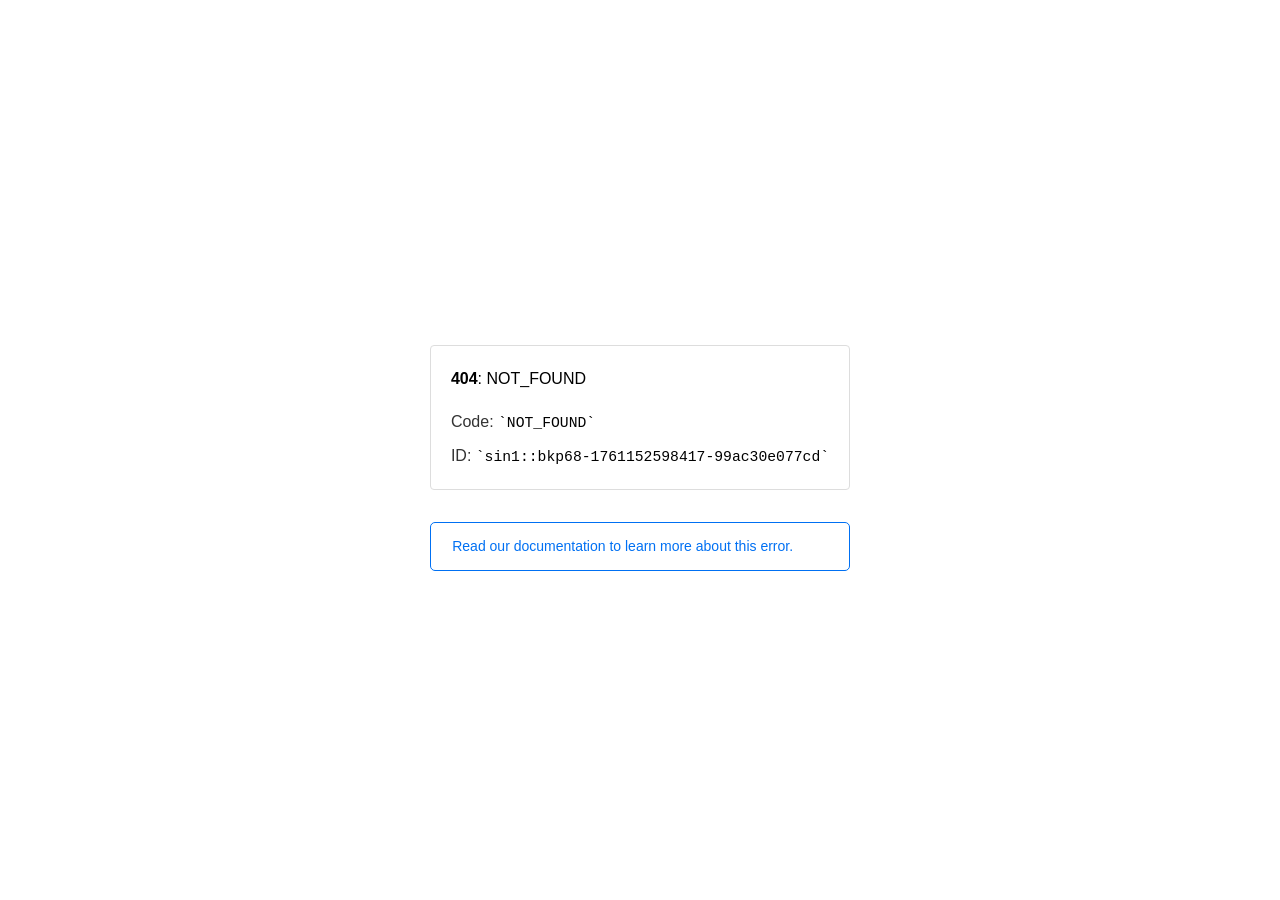
<file: assets/css/fonts/fa-solid-900.html>
<!doctype html><html lang=en><meta charset=utf-8><meta name=viewport content="width=device-width,initial-scale=1"><meta name=theme-color content=#000><title>404: NOT_FOUND</title><style>html{font-size:62.5%;box-sizing:border-box;height:-webkit-fill-available}*,::after,::before{box-sizing:inherit}body{font-family:sf pro text,sf pro icons,helvetica neue,helvetica,arial,sans-serif;font-size:1.6rem;line-height:1.65;word-break:break-word;font-kerning:auto;font-variant:normal;-webkit-font-smoothing:antialiased;-moz-osx-font-smoothing:grayscale;text-rendering:optimizeLegibility;hyphens:auto;height:100vh;height:-webkit-fill-available;max-height:100vh;max-height:-webkit-fill-available;margin:0}::selection{background:#79ffe1}::-moz-selection{background:#79ffe1}a{cursor:pointer;color:#0070f3;text-decoration:none;transition:all .2s ease;border-bottom:1px solid #0000}a:hover{border-bottom:1px solid #0070f3}ul{padding:0;margin-left:1.5em;list-style-type:none}li{margin-bottom:10px}ul li:before{content:'\02013'}li:before{display:inline-block;color:#ccc;position:absolute;margin-left:-18px;transition:color .2s ease}code{font-family:Menlo,Monaco,Lucida Console,Liberation Mono,DejaVu Sans Mono,Bitstream Vera Sans Mono,Courier New,monospace,serif;font-size:.92em}code:after,code:before{content:'`'}.container{display:flex;justify-content:center;flex-direction:column;min-height:100%}main{max-width:80rem;padding:4rem 6rem;margin:auto}ul{margin-bottom:32px}.error-title{font-size:2rem;padding-left:22px;line-height:1.5;margin-bottom:24px}.error-title-guilty{border-left:2px solid #ed367f}.error-title-innocent{border-left:2px solid #59b89c}@media(max-width:500px){.owner-error{display:none}}main p{color:#333}.devinfo-container{border:1px solid #ddd;border-radius:4px;padding:2rem;display:flex;flex-direction:column;margin-bottom:32px}.error-code{margin:0;font-size:1.6rem;color:#000;margin-bottom:1.6rem}.devinfo-line{color:#333}.devinfo-line code,code,li{color:#000}.devinfo-line:not(:last-child){margin-bottom:8px}.docs-link,.contact-link{font-weight:500}header,footer,footer a{display:flex;justify-content:center;align-items:center}header,footer{min-height:100px;height:100px}header{border-bottom:1px solid #eaeaea}header h1{font-size:1.8rem;margin:0;font-weight:500}header p{font-size:1.3rem;margin:0;font-weight:500}.header-item{display:flex;padding:0 2rem;margin:2rem 0;text-decoration:line-through;color:#999}.header-item.active{color:#ff0080;text-decoration:none}.header-item.first{border-right:1px solid #eaeaea}.header-item-content{display:flex;flex-direction:column}.header-item-icon{margin-right:1rem;margin-top:.6rem}footer{border-top:1px solid #eaeaea}footer a{color:#000}footer a:hover{border-bottom-color:#0000}footer svg{margin-left:.8rem}.note{padding:8pt 16pt;border-radius:5px;border:1px solid #0070f3;font-size:14px;line-height:1.8;color:#0070f3}@media(max-width:500px){.devinfo-container .devinfo-line code{margin-top:.4rem}.devinfo-container .devinfo-line:not(:last-child){margin-bottom:1.6rem}.devinfo-container{margin-bottom:0}header{flex-direction:column;height:auto;min-height:auto;align-items:flex-start}.header-item.first{border-right:none;margin-bottom:0}main{padding:1rem 2rem}body{font-size:1.4rem;line-height:1.55}footer{display:none}.note{margin-top:16px}}</style><div class=container><main><p class=devinfo-container><span class=error-code><strong>404</strong>: NOT_FOUND</span>
<span class=devinfo-line>Code: <code>NOT_FOUND</code></span>
<span class=devinfo-line>ID: <code>sin1::bkp68-1761152598417-99ac30e077cd</code></p><a href=https://vercel.com/docs/errors/platform-error-codes#not_found class=owner-error><div class=note>Read our documentation to learn more about this error.</div></a></main></div>
</file>
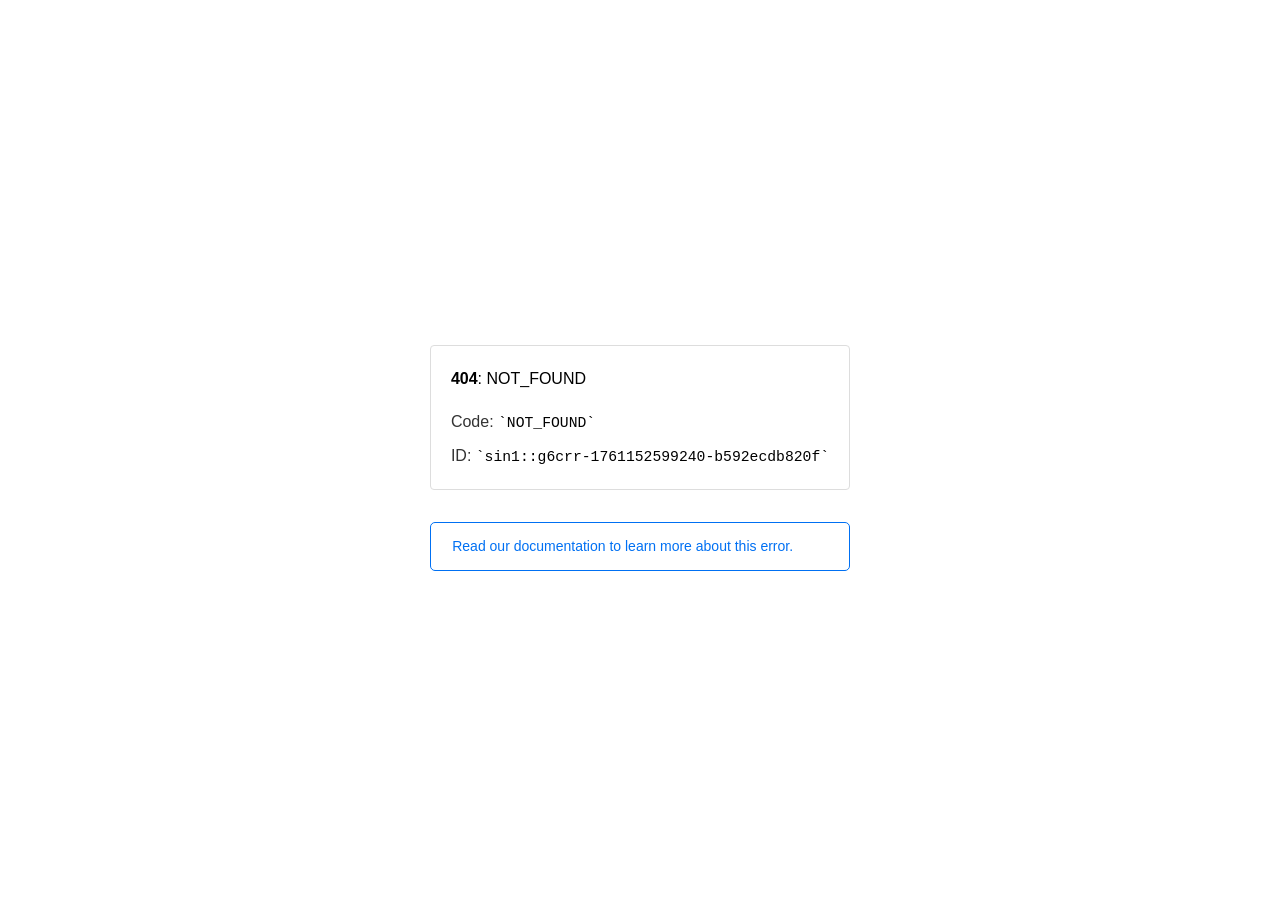
<file: assets/css/fonts/fa-thin-100.html>
<!doctype html><html lang=en><meta charset=utf-8><meta name=viewport content="width=device-width,initial-scale=1"><meta name=theme-color content=#000><title>404: NOT_FOUND</title><style>html{font-size:62.5%;box-sizing:border-box;height:-webkit-fill-available}*,::after,::before{box-sizing:inherit}body{font-family:sf pro text,sf pro icons,helvetica neue,helvetica,arial,sans-serif;font-size:1.6rem;line-height:1.65;word-break:break-word;font-kerning:auto;font-variant:normal;-webkit-font-smoothing:antialiased;-moz-osx-font-smoothing:grayscale;text-rendering:optimizeLegibility;hyphens:auto;height:100vh;height:-webkit-fill-available;max-height:100vh;max-height:-webkit-fill-available;margin:0}::selection{background:#79ffe1}::-moz-selection{background:#79ffe1}a{cursor:pointer;color:#0070f3;text-decoration:none;transition:all .2s ease;border-bottom:1px solid #0000}a:hover{border-bottom:1px solid #0070f3}ul{padding:0;margin-left:1.5em;list-style-type:none}li{margin-bottom:10px}ul li:before{content:'\02013'}li:before{display:inline-block;color:#ccc;position:absolute;margin-left:-18px;transition:color .2s ease}code{font-family:Menlo,Monaco,Lucida Console,Liberation Mono,DejaVu Sans Mono,Bitstream Vera Sans Mono,Courier New,monospace,serif;font-size:.92em}code:after,code:before{content:'`'}.container{display:flex;justify-content:center;flex-direction:column;min-height:100%}main{max-width:80rem;padding:4rem 6rem;margin:auto}ul{margin-bottom:32px}.error-title{font-size:2rem;padding-left:22px;line-height:1.5;margin-bottom:24px}.error-title-guilty{border-left:2px solid #ed367f}.error-title-innocent{border-left:2px solid #59b89c}@media(max-width:500px){.owner-error{display:none}}main p{color:#333}.devinfo-container{border:1px solid #ddd;border-radius:4px;padding:2rem;display:flex;flex-direction:column;margin-bottom:32px}.error-code{margin:0;font-size:1.6rem;color:#000;margin-bottom:1.6rem}.devinfo-line{color:#333}.devinfo-line code,code,li{color:#000}.devinfo-line:not(:last-child){margin-bottom:8px}.docs-link,.contact-link{font-weight:500}header,footer,footer a{display:flex;justify-content:center;align-items:center}header,footer{min-height:100px;height:100px}header{border-bottom:1px solid #eaeaea}header h1{font-size:1.8rem;margin:0;font-weight:500}header p{font-size:1.3rem;margin:0;font-weight:500}.header-item{display:flex;padding:0 2rem;margin:2rem 0;text-decoration:line-through;color:#999}.header-item.active{color:#ff0080;text-decoration:none}.header-item.first{border-right:1px solid #eaeaea}.header-item-content{display:flex;flex-direction:column}.header-item-icon{margin-right:1rem;margin-top:.6rem}footer{border-top:1px solid #eaeaea}footer a{color:#000}footer a:hover{border-bottom-color:#0000}footer svg{margin-left:.8rem}.note{padding:8pt 16pt;border-radius:5px;border:1px solid #0070f3;font-size:14px;line-height:1.8;color:#0070f3}@media(max-width:500px){.devinfo-container .devinfo-line code{margin-top:.4rem}.devinfo-container .devinfo-line:not(:last-child){margin-bottom:1.6rem}.devinfo-container{margin-bottom:0}header{flex-direction:column;height:auto;min-height:auto;align-items:flex-start}.header-item.first{border-right:none;margin-bottom:0}main{padding:1rem 2rem}body{font-size:1.4rem;line-height:1.55}footer{display:none}.note{margin-top:16px}}</style><div class=container><main><p class=devinfo-container><span class=error-code><strong>404</strong>: NOT_FOUND</span>
<span class=devinfo-line>Code: <code>NOT_FOUND</code></span>
<span class=devinfo-line>ID: <code>sin1::g6crr-1761152599240-b592ecdb820f</code></p><a href=https://vercel.com/docs/errors/platform-error-codes#not_found class=owner-error><div class=note>Read our documentation to learn more about this error.</div></a></main></div>
</file>
<file: assets/css/plugins/nice-select.css>
.nice-select {
    -webkit-tap-highlight-color: transparent;
    background-color: #fff;
    border-radius: 5px;
    border: solid 1px #e8e8e8;
    box-sizing: border-box;
    clear: both;
    cursor: pointer;
    display: block;
    float: left;
    font-family: inherit;
    font-size: 14px;
    font-weight: normal;
    height: 42px;
    line-height: 40px;
    outline: none;
    padding-left: 18px;
    padding-right: 30px;
    position: relative;
    text-align: left !important;
    -webkit-transition: all 0.2s ease-in-out;
    transition: all 0.2s ease-in-out;
    -webkit-user-select: none;
       -moz-user-select: none;
        -ms-user-select: none;
            user-select: none;
    white-space: nowrap;
    width: auto; }
    .nice-select:hover {
      border-color: #dbdbdb; }
    .nice-select:active, .nice-select.open, .nice-select:focus {
      border-color: #999; }
    .nice-select:after {
      border-bottom: 2px solid #999;
      border-right: 2px solid #999;
      content: '';
      display: block;
      height: 5px;
      margin-top: -4px;
      pointer-events: none;
      position: absolute;
      right: 12px;
      top: 50%;
      -webkit-transform-origin: 66% 66%;
          -ms-transform-origin: 66% 66%;
              transform-origin: 66% 66%;
      -webkit-transform: rotate(45deg);
          -ms-transform: rotate(45deg);
              transform: rotate(45deg);
      -webkit-transition: all 0.15s ease-in-out;
      transition: all 0.15s ease-in-out;
      width: 5px; }
    .nice-select.open:after {
      -webkit-transform: rotate(-135deg);
          -ms-transform: rotate(-135deg);
              transform: rotate(-135deg); }
    .nice-select.open .list {
      opacity: 1;
      pointer-events: auto;
      -webkit-transform: scale(1) translateY(0);
          -ms-transform: scale(1) translateY(0);
              transform: scale(1) translateY(0); }
    .nice-select.disabled {
      border-color: #ededed;
      color: #999;
      pointer-events: none; }
      .nice-select.disabled:after {
        border-color: #cccccc; }
    .nice-select.wide {
      width: 100%; }
      .nice-select.wide .list {
        left: 0 !important;
        right: 0 !important; }
    .nice-select.right {
      float: right; }
      .nice-select.right .list {
        left: auto;
        right: 0; }
    .nice-select.small {
      font-size: 12px;
      height: 36px;
      line-height: 34px; }
      .nice-select.small:after {
        height: 4px;
        width: 4px; }
      .nice-select.small .option {
        line-height: 34px;
        min-height: 34px; }
    .nice-select .list {
      background-color: #fff;
      border-radius: 5px;
      box-shadow: 0 0 0 1px rgba(68, 68, 68, 0.11);
      box-sizing: border-box;
      margin-top: 4px;
      opacity: 0;
      overflow: hidden;
      padding: 0;
      pointer-events: none;
      position: absolute;
      top: 100%;
      left: 0;
      -webkit-transform-origin: 50% 0;
          -ms-transform-origin: 50% 0;
              transform-origin: 50% 0;
      -webkit-transform: scale(0.75) translateY(-21px);
          -ms-transform: scale(0.75) translateY(-21px);
              transform: scale(0.75) translateY(-21px);
      -webkit-transition: all 0.2s cubic-bezier(0.5, 0, 0, 1.25), opacity 0.15s ease-out;
      transition: all 0.2s cubic-bezier(0.5, 0, 0, 1.25), opacity 0.15s ease-out;
      z-index: 9; }
      .nice-select .list:hover .option:not(:hover) {
        background-color: transparent !important; }
    .nice-select .option {
      cursor: pointer;
      font-weight: 400;
      line-height: 40px;
      list-style: none;
      min-height: 40px;
      outline: none;
      padding-left: 18px;
      padding-right: 29px;
      text-align: left;
      -webkit-transition: all 0.2s;
      transition: all 0.2s; }
      .nice-select .option:hover, .nice-select .option.focus, .nice-select .option.selected.focus {
        background-color: #f6f6f6; }
      .nice-select .option.selected {
        font-weight: bold; }
      .nice-select .option.disabled {
        background-color: transparent;
        color: #999;
        cursor: default; }
  
  .no-csspointerevents .nice-select .list {
    display: none; }
  
  .no-csspointerevents .nice-select.open .list {
    display: block; }
</file>
<file: assets/css/plugins/odometer.css>
.odometer.odometer-auto-theme,
.odometer.odometer-theme-default {
    display: inline-block;
    vertical-align: middle;
    *vertical-align: auto;
    *zoom: 1;
    *display: inline;
    position: relative;
}
.odometer.odometer-auto-theme .odometer-digit,
.odometer.odometer-theme-default .odometer-digit {
    display: inline-block;
    vertical-align: middle;
    *vertical-align: auto;
    *zoom: 1;
    *display: inline;
    position: relative;
}
.odometer.odometer-auto-theme .odometer-digit .odometer-digit-spacer,
.odometer.odometer-theme-default .odometer-digit .odometer-digit-spacer {
    display: inline-block;
    vertical-align: middle;
    *vertical-align: auto;
    *zoom: 1;
    *display: inline;
    visibility: hidden;
}
.odometer.odometer-auto-theme .odometer-digit .odometer-digit-inner,
.odometer.odometer-theme-default .odometer-digit .odometer-digit-inner {
    text-align: left;
    display: block;
    position: absolute;
    top: 0;
    left: 0;
    right: 0;
    bottom: 0;
    overflow: hidden;
}
.odometer.odometer-auto-theme .odometer-digit .odometer-ribbon,
.odometer.odometer-theme-default .odometer-digit .odometer-ribbon {
    display: block;
}
.odometer.odometer-auto-theme .odometer-digit .odometer-ribbon-inner,
.odometer.odometer-theme-default .odometer-digit .odometer-ribbon-inner {
    display: block;
    -webkit-backface-visibility: hidden;
    backface-visibility: hidden;
}
.odometer.odometer-auto-theme .odometer-digit .odometer-value,
.odometer.odometer-theme-default .odometer-digit .odometer-value {
    display: block;
    -webkit-transform: translateZ(0);
    transform: translateZ(0);
}
.odometer.odometer-auto-theme .odometer-digit .odometer-value.odometer-last-value,
.odometer.odometer-theme-default .odometer-digit .odometer-value.odometer-last-value {
    position: absolute;
}
.odometer.odometer-auto-theme.odometer-animating-up .odometer-ribbon-inner,
.odometer.odometer-theme-default.odometer-animating-up .odometer-ribbon-inner {
    -webkit-transition: -webkit-transform 2s;
    -moz-transition: -moz-transform 2s;
    -ms-transition: -ms-transform 2s;
    -o-transition: -o-transform 2s;
    transition: transform 2s;
}
.odometer.odometer-auto-theme.odometer-animating-up.odometer-animating .odometer-ribbon-inner,
.odometer.odometer-theme-default.odometer-animating-up.odometer-animating .odometer-ribbon-inner {
    -webkit-transform: translateY(-100%);
    -moz-transform: translateY(-100%);
    -ms-transform: translateY(-100%);
    -o-transform: translateY(-100%);
    transform: translateY(-100%);
}
.odometer.odometer-auto-theme.odometer-animating-down .odometer-ribbon-inner,
.odometer.odometer-theme-default.odometer-animating-down .odometer-ribbon-inner {
    -webkit-transform: translateY(-100%);
    -moz-transform: translateY(-100%);
    -ms-transform: translateY(-100%);
    -o-transform: translateY(-100%);
    transform: translateY(-100%);
}
.odometer.odometer-auto-theme.odometer-animating-down.odometer-animating .odometer-ribbon-inner,
.odometer.odometer-theme-default.odometer-animating-down.odometer-animating .odometer-ribbon-inner {
    -webkit-transition: -webkit-transform 2s;
    -moz-transition: -moz-transform 2s;
    -ms-transition: -ms-transform 2s;
    -o-transition: -o-transform 2s;
    transition: transform 2s;
    -webkit-transform: translateY(0);
    -moz-transform: translateY(0);
    -ms-transform: translateY(0);
    -o-transform: translateY(0);
    transform: translateY(0);
}
.odometer.odometer-auto-theme .odometer-value,
.odometer.odometer-theme-default .odometer-value {
    text-align: center;
}
.odometer-formatting-mark {
    display: none;
}
</file>
<file: assets/css/plugins/owlcarousel.min.css>
blog/**
 * Owl Carousel v2.3.4
 * Copyright 2013-2018 David Deutsch
 * Licensed under: SEE LICENSE IN https://github.com/OwlCarousel2/OwlCarousel2/blob/master/LICENSE
 */
 .owl-carousel,.owl-carousel .owl-item{-webkit-tap-highlight-color:transparent;position:relative}.owl-carousel{display:none;width:100%;z-index:1}.owl-carousel .owl-stage{position:relative;-ms-touch-action:pan-Y;touch-action:manipulation;-moz-backface-visibility:hidden}.owl-carousel .owl-stage:after{content:".";display:block;clear:both;visibility:hidden;line-height:0;height:0}.owl-carousel .owl-stage-outer{position:relative;overflow:hidden;-webkit-transform:translate3d(0,0,0)}.owl-carousel .owl-item,.owl-carousel .owl-wrapper{-webkit-backface-visibility:hidden;-moz-backface-visibility:hidden;-ms-backface-visibility:hidden;-webkit-transform:translate3d(0,0,0);-moz-transform:translate3d(0,0,0);-ms-transform:translate3d(0,0,0)}.owl-carousel .owl-item{min-height:1px;float:left;-webkit-backface-visibility:hidden;-webkit-touch-callout:none}.owl-carousel .owl-item img{display:block;width:100%}.owl-carousel .owl-dots.disabled,.owl-carousel .owl-nav.disabled{display:none}.no-js .owl-carousel,.owl-carousel.owl-loaded{display:block}.owl-carousel .owl-dot,.owl-carousel .owl-nav .owl-next,.owl-carousel .owl-nav .owl-prev{cursor:pointer;-webkit-user-select:none;-khtml-user-select:none;-moz-user-select:none;-ms-user-select:none;user-select:none}.owl-carousel .owl-nav button.owl-next,.owl-carousel .owl-nav button.owl-prev,.owl-carousel button.owl-dot{background:0 0;color:inherit;border:none;padding:0!important;font:inherit}.owl-carousel.owl-loading{opacity:0;display:block}.owl-carousel.owl-hidden{opacity:0}.owl-carousel.owl-refresh .owl-item{visibility:hidden}.owl-carousel.owl-drag .owl-item{-ms-touch-action:pan-y;touch-action:pan-y;-webkit-user-select:none;-moz-user-select:none;-ms-user-select:none;user-select:none}.owl-carousel.owl-grab{cursor:move;cursor:grab}.owl-carousel.owl-rtl{direction:rtl}.owl-carousel.owl-rtl .owl-item{float:right}.owl-carousel .animated{animation-duration:1s;animation-fill-mode:both}.owl-carousel .owl-animated-in{z-index:0}.owl-carousel .owl-animated-out{z-index:1}.owl-carousel .fadeOut{animation-name:fadeOut}@keyframes fadeOut{0%{opacity:1}100%{opacity:0}}.owl-height{transition:height .5s ease-in-out}.owl-carousel .owl-item .owl-lazy{opacity:0;transition:opacity .4s ease}.owl-carousel .owl-item .owl-lazy:not([src]),.owl-carousel .owl-item .owl-lazy[src^=""]{max-height:0}.owl-carousel .owl-item img.owl-lazy{transform-style:preserve-3d}.owl-carousel .owl-video-wrapper{position:relative;height:100%;background:#000}.owl-carousel .owl-video-play-icon{position:absolute;height:80px;width:80px;left:50%;top:50%;margin-left:-40px;margin-top:-40px;background:url(owl.video.play.html) no-repeat;cursor:pointer;z-index:1;-webkit-backface-visibility:hidden;transition:transform .1s ease}.owl-carousel .owl-video-play-icon:hover{-ms-transform:scale(1.3,1.3);transform:scale(1.3,1.3)}.owl-carousel .owl-video-playing .owl-video-play-icon,.owl-carousel .owl-video-playing .owl-video-tn{display:none}.owl-carousel .owl-video-tn{opacity:0;height:100%;background-position:center center;background-repeat:no-repeat;background-size:contain;transition:opacity .4s ease}.owl-carousel .owl-video-frame{position:relative;z-index:1;height:100%;width:100%}
</file>
<file: assets/css/plugins/sidebar.css>
/*!
* metismenu https://github.com/onokumus/metismenu#readme
* A jQuery menu plugin
* @version 3.0.6
* @author Osman Nuri Okumus <onokumus@gmail.com> (https://github.com/onokumus)
* @license: MIT 
*/

.metismenu .arrow {
  float: right;
  line-height: 1.42857;
}

*[dir="rtl"] .metismenu .arrow {
  float: left;
}

/*
   * Require Bootstrap 3.x
   * https://github.com/twbs/bootstrap
  */

.metismenu .glyphicon.arrow:before {
  content: "\e079";
}

.metismenu .mm-active>a>.glyphicon.arrow:before {
  content: "\e114";
}

/*
   * Require Font-Awesome
   * http://fortawesome.github.io/Font-Awesome/
  */

.metismenu .fa.arrow:before {
  content: "\f104";
}

.metismenu .mm-active>a>.fa.arrow:before {
  content: "\f107";
}

/*
   * Require Ionicons
   * http://ionicons.com/
  */

.metismenu .ion.arrow:before {
  content: "\f3d2"
}

.metismenu .mm-active>a>.ion.arrow:before {
  content: "\f3d0";
}

.metismenu .plus-times {
  float: right;
}

*[dir="rtl"] .metismenu .plus-times {
  float: left;
}

.metismenu .fa.plus-times:before {
  content: "\f067";
}

.metismenu .mm-active>a>.fa.plus-times {
  transform: rotate(45deg);
}

.metismenu .plus-minus {
  float: right;
}

*[dir="rtl"] .metismenu .plus-minus {
  float: left;
}

.metismenu .fa.plus-minus:before {
  content: "\f067";
}

.metismenu .mm-active>a>.fa.plus-minus:before {
  content: "\f068";
}

.metismenu .mm-collapse:not(.mm-show) {
  display: none;
}

.metismenu .mm-collapsing {
  position: relative;
  height: 0;
  overflow: hidden;
  transition-timing-function: ease;
  transition-duration: .35s;
  transition-property: height, visibility;
}

.metismenu .has-arrow {
  position: relative;
}

.metismenu .has-arrow::after {
  position: absolute;
  content: '';
  width: .5em;
  height: .5em;
  border-width: 1px 0 0 1px;
  border-style: solid;
  border-color: currentColor;
  border-color: initial;
  right: 1em;
  transform: rotate(-45deg) translate(0, -50%);
  transform-origin: top;
  top: 50%;
  transition: all .3s ease-out;
}

*[dir="rtl"] .metismenu .has-arrow::after {
  right: auto;
  left: 1em;
  transform: rotate(135deg) translate(0, -50%);
}

.metismenu .mm-active>.has-arrow::after, .metismenu .has-arrow[aria-expanded="true"]::after {
  transform: rotate(-135deg) translate(0, -50%);
}

*[dir="rtl"] .metismenu .mm-active>.has-arrow::after, *[dir="rtl"] .metismenu .has-arrow[aria-expanded="true"]::after {
  transform: rotate(225deg) translate(0, -50%);
}

/* custom code */

.hamburger-menu {
  display: inline-block;
}

.hamburger-menu a {
  display: inline-block;
}

.body-overlay {
  background-color: #000000;
  height: 950px;
  width: 100%;
  position: fixed;
  top: 0;
  z-index: 1010;
  left: 0;
  opacity: 0;
  visibility: hidden;
  transition: all 0.3s linear 0s;
  transition: all 600ms ease;
  -webkit-transition: all 600ms ease;
  -moz-transition: all 600ms ease;
  -ms-transition: all 600ms ease;
  -o-transition: all 600ms ease;
}

.body-overlay.active {
  opacity: .5;
  visibility: visible;
}

.side-mobile-menu ul li a {
  padding: 13px 0;
  display: block;
  border-bottom: 1px solid rgba(0, 0, 0, 0.05);
  font-size: 14px;
  color: #000;
  font-weight: 600;
  text-transform: uppercase;
  position: relative;
}

.side-mobile-menu ul li a[aria-expanded="true"] {
  color: var(--color-primary);
}

.side-mobile-menu ul li a:hover {
  color: var(--color-primary);
  padding-left: 5px;
}

.side-mobile-menu ul li ul li:hover>a {
  color: var(--color-primary);
  padding-left: 20px;
}

.side-mobile-menu ul li ul li:hover>a::before {
  background: var(--color-primary);
  border-color: var(--color-primary) !important;
}

.slide-bar.style-2 .side-mobile-menu ul li a[aria-expanded="true"],
.slide-bar.style-2 .side-mobile-menu ul li a:hover,
.slide-bar.style-2 .side-mobile-menu ul li ul li:hover>a {
  color: #2962FF;
}
.slide-bar.style-2 .side-mobile-menu ul li ul li:hover>a::before {
  background: #2962FF;
  border-color: #2962FF !important;
}





.side-mobile-menu ul {
  list-style: none;
  margin: 0;
  padding: 0;
}


.slide-bar {
    position: fixed;
    overflow-y: auto;
    top: 0;
    right: -860px;
    right: -860px;
    max-width: 830px;
    padding: 50px 50px;
    height: 900px;
    display: block;
    background-color: var(--color-white);
    z-index: 1020;
transition-duration: 500ms;
background-color: #fff;
}


.side-mobile-menu {
    display: none;
}
.slide-bar.show {
  right: 0;
}

.side-mobile-menu ul li ul li {
  padding-left: 15px;
}

.side-mobile-menu ul li ul li a {
  position: relative;
  padding-left: 15px;
  text-transform: capitalize;
  font-size: 16px;
}

.side-mobile-menu ul li.dropdown>a::after {
  position: absolute;
  content: "";
  width: 8px;
  height: 8px;
  border-width: 0 2px 2px 0;
  border-style: solid;
  border-color: initial;
  right: 16px;
  top: 50%;
  -webkit-transform: rotate(-45deg) translateY(-50%);
  -webkit-transform-origin: top;
  transform-origin: top;
  transition: all 0.3s ease-out;
  transform: rotate(-45deg) translateY(-50%);
  -moz-transform: rotate(-45deg) translateY(-50%);
  -ms-transform: rotate(-45deg) translateY(-50%);
  -o-transform: rotate(-45deg) translateY(-50%);
}

.side-mobile-menu ul li.dropdown a[aria-expanded="true"]::after {
  -webkit-transform: rotate(-135deg) translateY(-50%);
  transform: rotate(45deg) translateY(-50%);
}

.side-mobile-menu ul li ul li a::before {
  content: "";
  width: 8px;
  height: 8px;
  position: absolute;
  left: 0;
  top: 50%;
  transform: translateY(-50%);
  border: 2px solid #101a23;
  border-radius: 50%;
}

.side-mobile-menu ul li ul li a {
  text-transform: capitalize;
  font-size: 15px;
}

.close-mobile-menu a {
  color: #fff;
  position: relative;
  z-index: 2;
  font-size: 16px;
  left: 0;
  display: block;
}


.close-mobile-menu {
  position: absolute;
  top: 0;
  right: 0;
  text-align: center;
  line-height: 40px;
  transition: .3s;
  -webkit-transition: .3s;
  -moz-transition: .3s;
  -ms-transition: .3s;
  -o-transition: .3s;
}

.slide-bar .tx-close {
    background: rgba(150,144,162,.08);
    width: 54px;
    height: 54px;
    border-width: 18px;
}
.slide-bar .tx-close::before, .slide-bar .tx-close::after {
    background-color: #000;
}


.header-mobile-search input {
  width: 100%;
  height: 50px;
  background-color: #fff;
  padding: 0 18px;
  padding-right: 40px;
  font-size: 14px;
  border: 1px solid #ececec;
  transition: .3s;
  -webkit-transition: .3s;
  -moz-transition: .3s;
  -ms-transition: .3s;
  -o-transition: .3s;
  border-radius: 3px;
}

.header-mobile-search input:focus {
  border-color: var(--color-primary);
}

.header-mobile-search {
  margin-bottom: 15px;
  position: relative;
  display: block;
}

.header-mobile-search button {
  position: absolute;
  width: 50px;
  height: 100%;
  right: 0;
  line-height: 100%;
  padding: 0;
  border: none;
  background-color: initial;
  background-image: none;
  color: #3a505f;
  top: 0;
  cursor: pointer;
}
</file>
